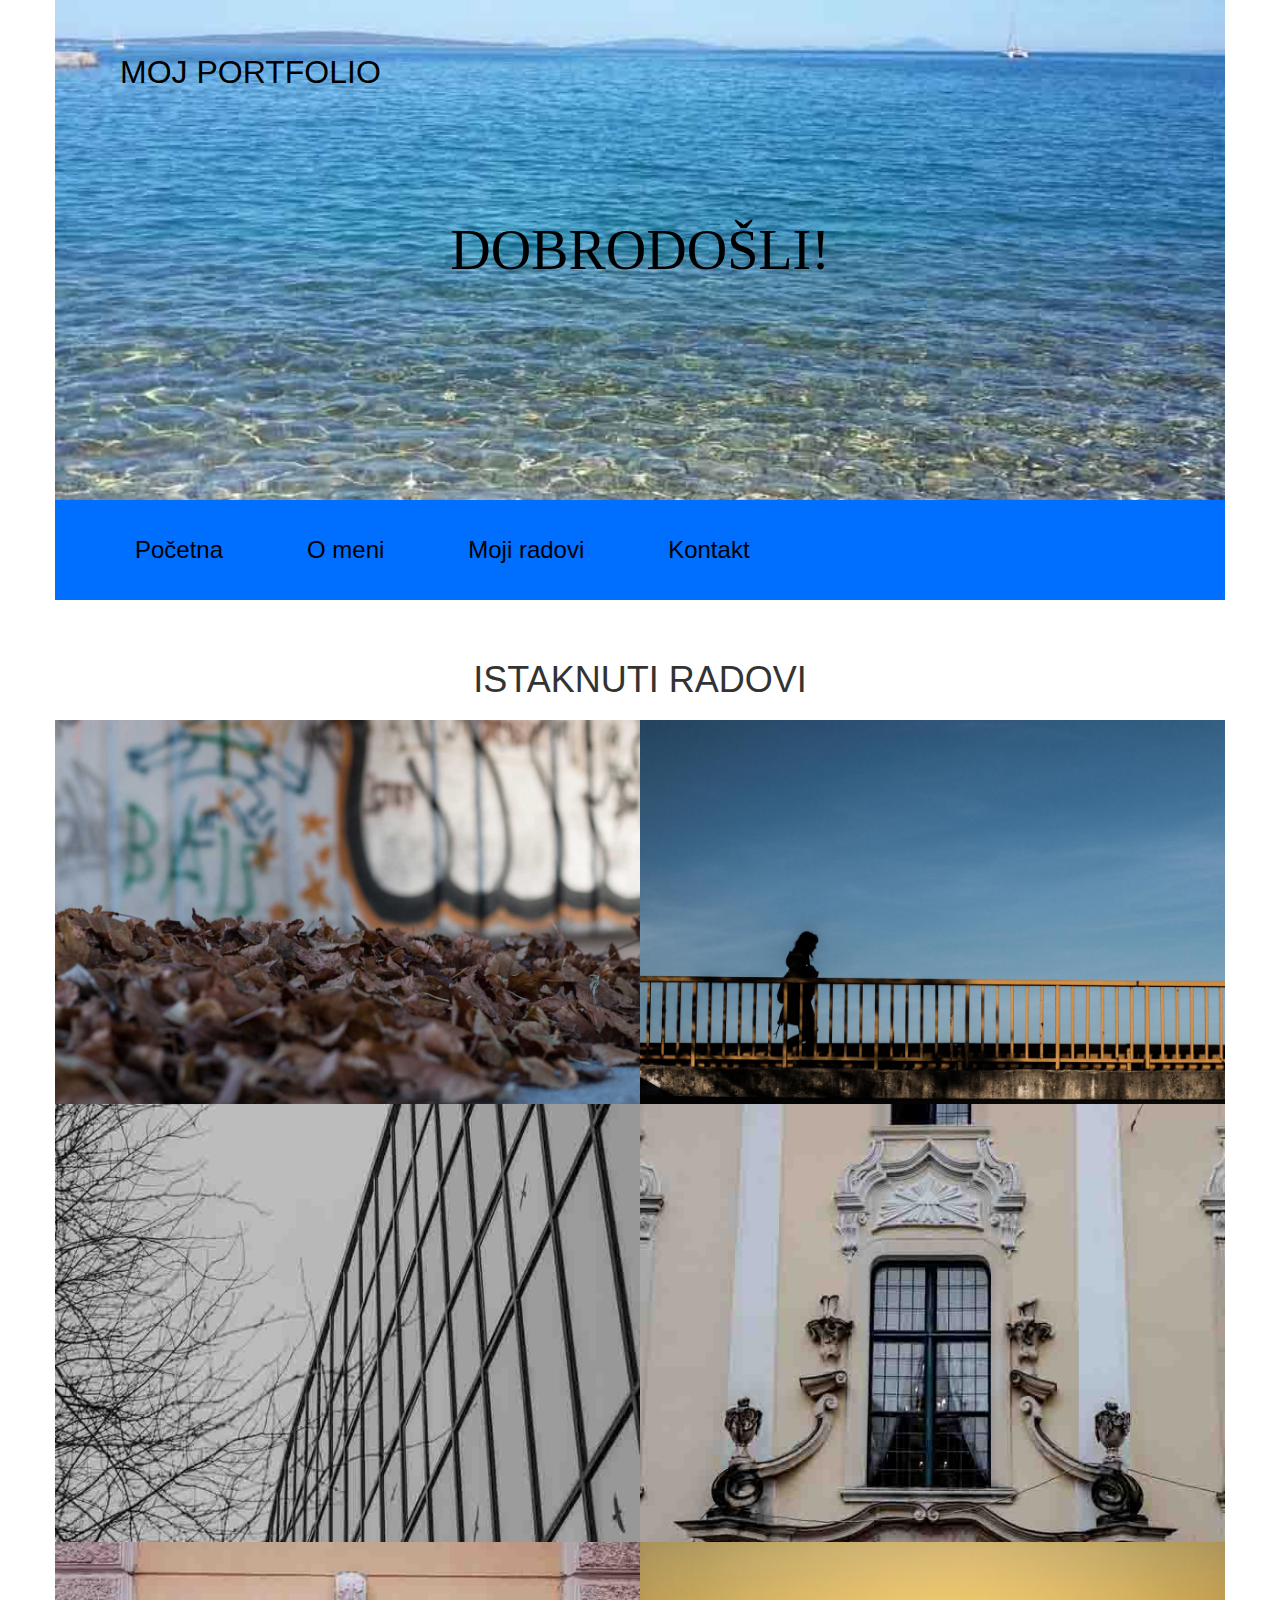
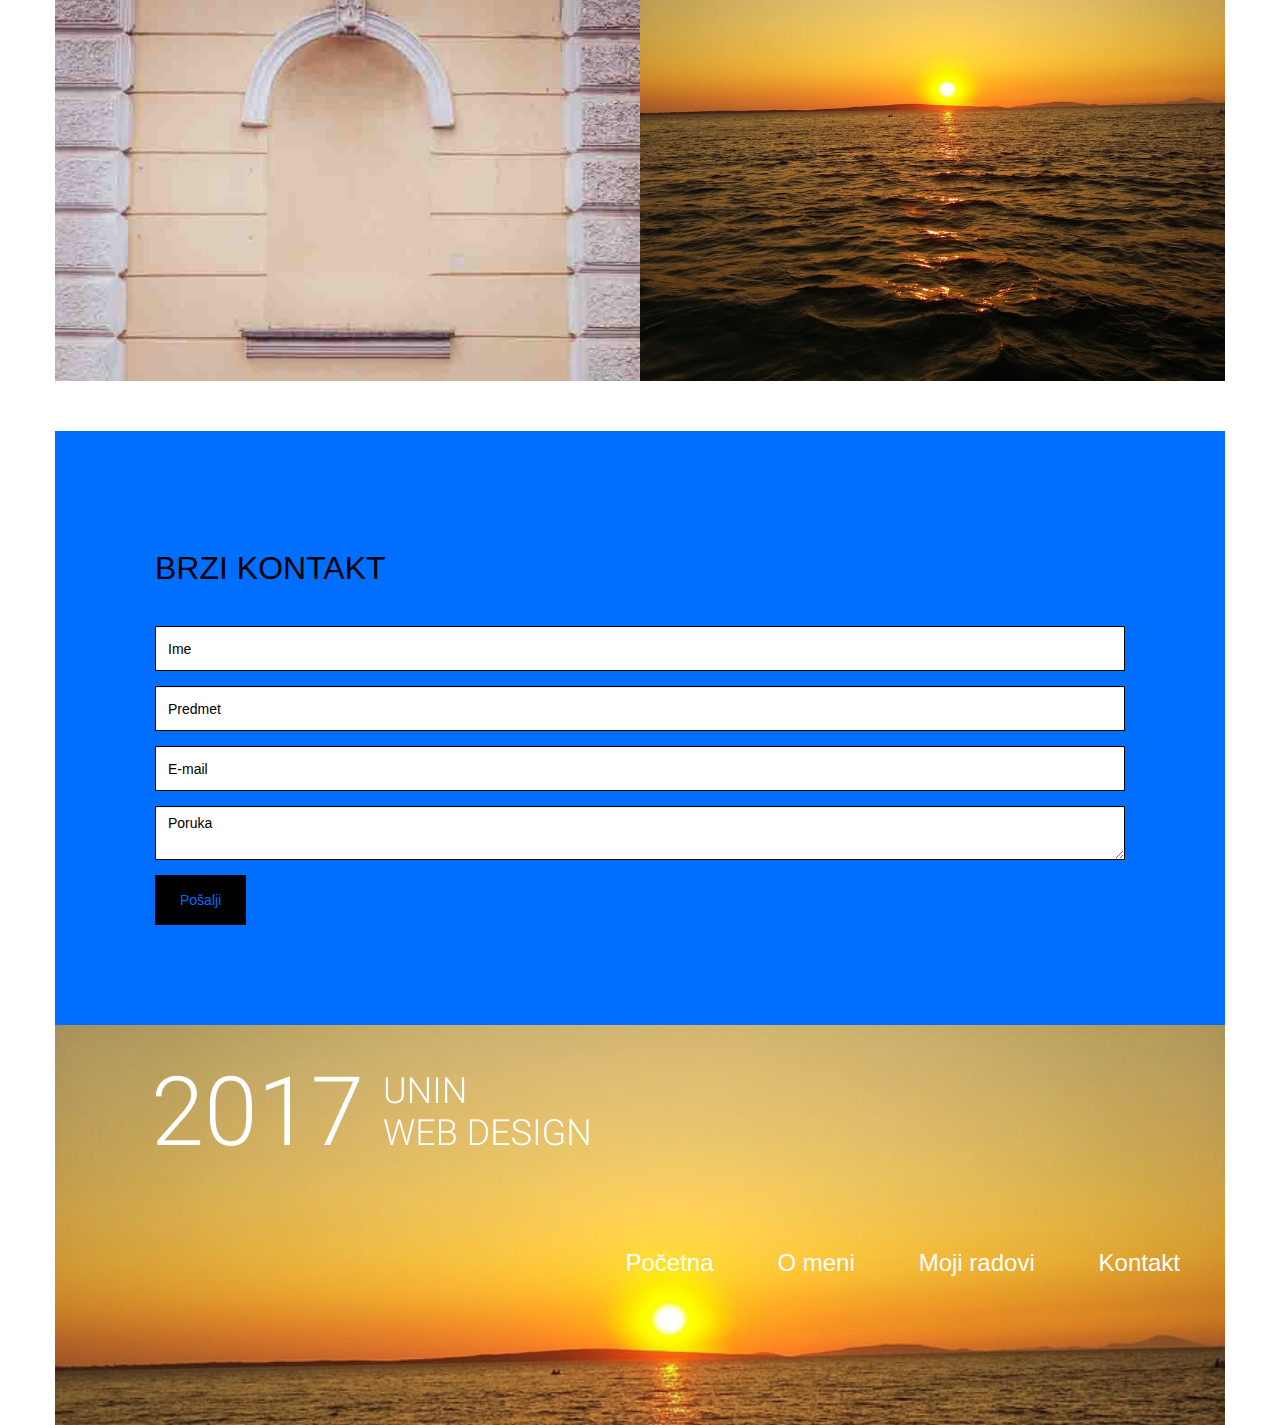
<file: index.html>
<!DOCTYPE html>
<html lang="en">
	<head>
		<meta charset="utf-8">
		<meta http-equiv="X-UA-Compatible" content="IE=edge">
		<meta name="viewport" content="width=device-width, initial-scale=1">
		<title>Romano Bizik - Moj Portfolio</title>
		<link href="bootstrap/css/bootstrap.min.css" rel="stylesheet">
		<link href="lightbox/css/lightbox.css" rel="stylesheet">		
		<link href="socicon/style.css" rel="stylesheet">
		<link href="https://fonts.googleapis.com/css?family=Lobster|Roboto:300,400" rel="stylesheet">
		<link href="style.css" rel="stylesheet">		
		<!--[if lt IE 9]>
			<script src="https://oss.maxcdn.com/html5shiv/3.7.3/html5shiv.min.js"></script>
			<script src="https://oss.maxcdn.com/respond/1.4.2/respond.min.js"></script>
		<![endif]-->
	</head>
	<body>		
		<div class="container">
			<div class="row">
			
				<div class="col-xs-12 header">
					<a href="index.html">Moj Portfolio</a>
					<p>Dobrodošli!</p>	
				</div>
							<div class="hamburger">
				<span class="glyphicon glyphicon-align-justify"></span>
			</div>
			</div>
			<div class="row">

				<ul class="main-menu">
					<li><a href="index.html">Početna</a></li>
					<li><a href="about_me.html">O meni</a></li>
					<li><a href="my_works.html">Moji radovi</a></li>
					<li><a href="contact.html">Kontakt</a></li>
				</ul>
			</div>			
			<div class="section">
				<h1>Istaknuti Radovi</h1>
				<div class="row gallery">
					<div class="col-xs-12 col-sm-6 image-container">
						<img src="img/rsz_img_0406.jpg">
						<div class="overlay">
							<p><a href="img/rsz_1rsz_img_0406.jpg" data-lightbox="g1">Lišće</a></p>
						</div>
					</div>
					<div class="col-xs-12 col-sm-6 image-container">
						<img src="img/rsz_img_0393.jpg">
						<div class="overlay">
							<p><a href="img/rsz_1rsz_img_0393.jpg" data-lightbox="g1">Hod po mostu</a></p>
						</div>
					</div>
					<div class="col-xs-12 col-sm-6 image-container">
						<img src="img/IMG_0778.jpg">
						<div class="overlay">
							<p><a href="img/IMG<-0778.jpg" data-lightbox="g1">Kontrast prirodnog i umjetnog</a></p>
						</div>
					</div>
					<div class="col-xs-12 col-sm-6 image-container">
						<img src="img/IMG_0822.jpg">
						<div class="overlay">
							<p><a href="img/IMG_0822.jpg" data-lightbox="g1">Prozor</a></p>
						</div>
					</div>
					<div class="col-xs-12 col-sm-6 image-container">
						<img src="img/IMG_0788.jpg">
						<div class="overlay">
							<p><a href="img/IMG_0788.jpg" data-lightbox="g1">Linijski motiv</a></p>
						</div>
					</div>
					<div class="col-xs-12 col-sm-6 image-container">
						<img src="img/rsz_img_2016.jpg">
						<div class="overlay">
							<p><a href="img/rsz_img_2016.jpg" data-lightbox="g1">Zalazak sunca</a></p>
						</div>
					</div>
				</div>
			</div>									
			<div class="row contact-form">
				<h1>Brzi kontakt</h1>
				<form action="">					
					<div class="form-group">
						<input type="text" class="form-control" placeholder="Ime">
					</div>
					<div class="form-group">
						<input type="text" class="form-control" placeholder="Predmet">
					</div>
					<div class="form-group">
						<input type="text" class="form-control" placeholder="E-mail">
					</div>
					<div class="form-group">
						<textarea class="form-control" placeholder="Poruka"></textarea>
					</div>				
					<button type="submit" class="btn btn-default">Pošalji</button>
				</form>
			</div>
			
			<div class="fb-comments" data-href="https://robizik.github.io/zavrsniprojekt/" data-numposts="10"></div>
			
			
			
			
			<div class="row footer"</div>
				
				<img src="img/footer_title.png">
				<div class="col-xs-12">
					<ul>
						<li><a href="index.html">Početna</a></li>
						<li><a href="about_me.html">O meni</a></li>
						<li><a href="my_works.html">Moji radovi</a></li>
						<li><a href="contact.html">Kontakt</a></li>
					</ul>
				</div>
			</div>			
		</div>			
		<script src="https://ajax.googleapis.com/ajax/libs/jquery/1.12.4/jquery.min.js"></script>		
		<script src="bootstrap/js/bootstrap.min.js"></script>
		<script src="lightbox/js/lightbox.js"></script>
		<script>
		   $('.hamburger').click(function(){
		       $('.main-menu').slideToggle();
		   });
		</script>
		
		<div id="fb-root"></div>
        <script>(function(d, s, id) {
        var js, fjs = d.getElementsByTagName(s)[0];
        if (d.getElementById(id)) return;
        js = d.createElement(s); js.id = id;
        js.src = 'https://connect.facebook.net/hr_HR/sdk.js#xfbml=1&version=v2.11';
        fjs.parentNode.insertBefore(js, fjs);
        }(document, 'script', 'facebook-jssdk'));</script>
	</body>
</html>
</file>
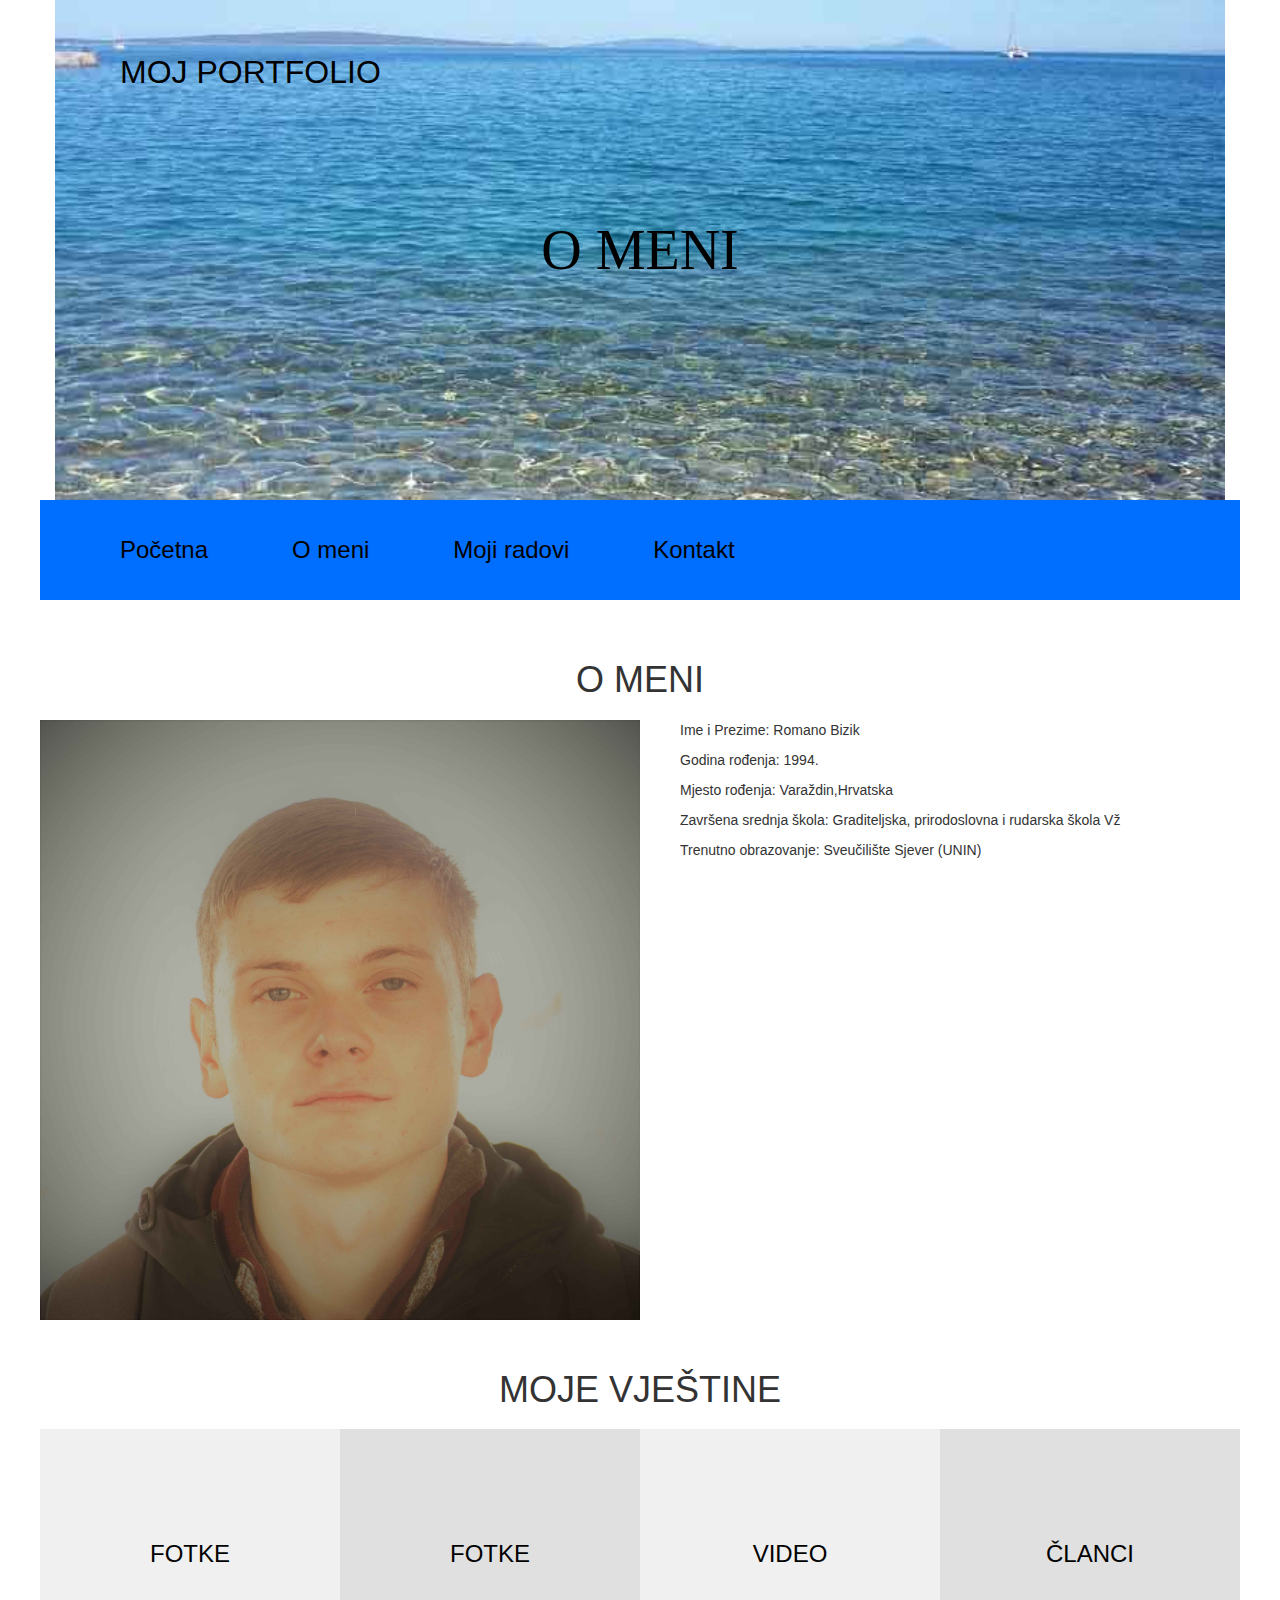
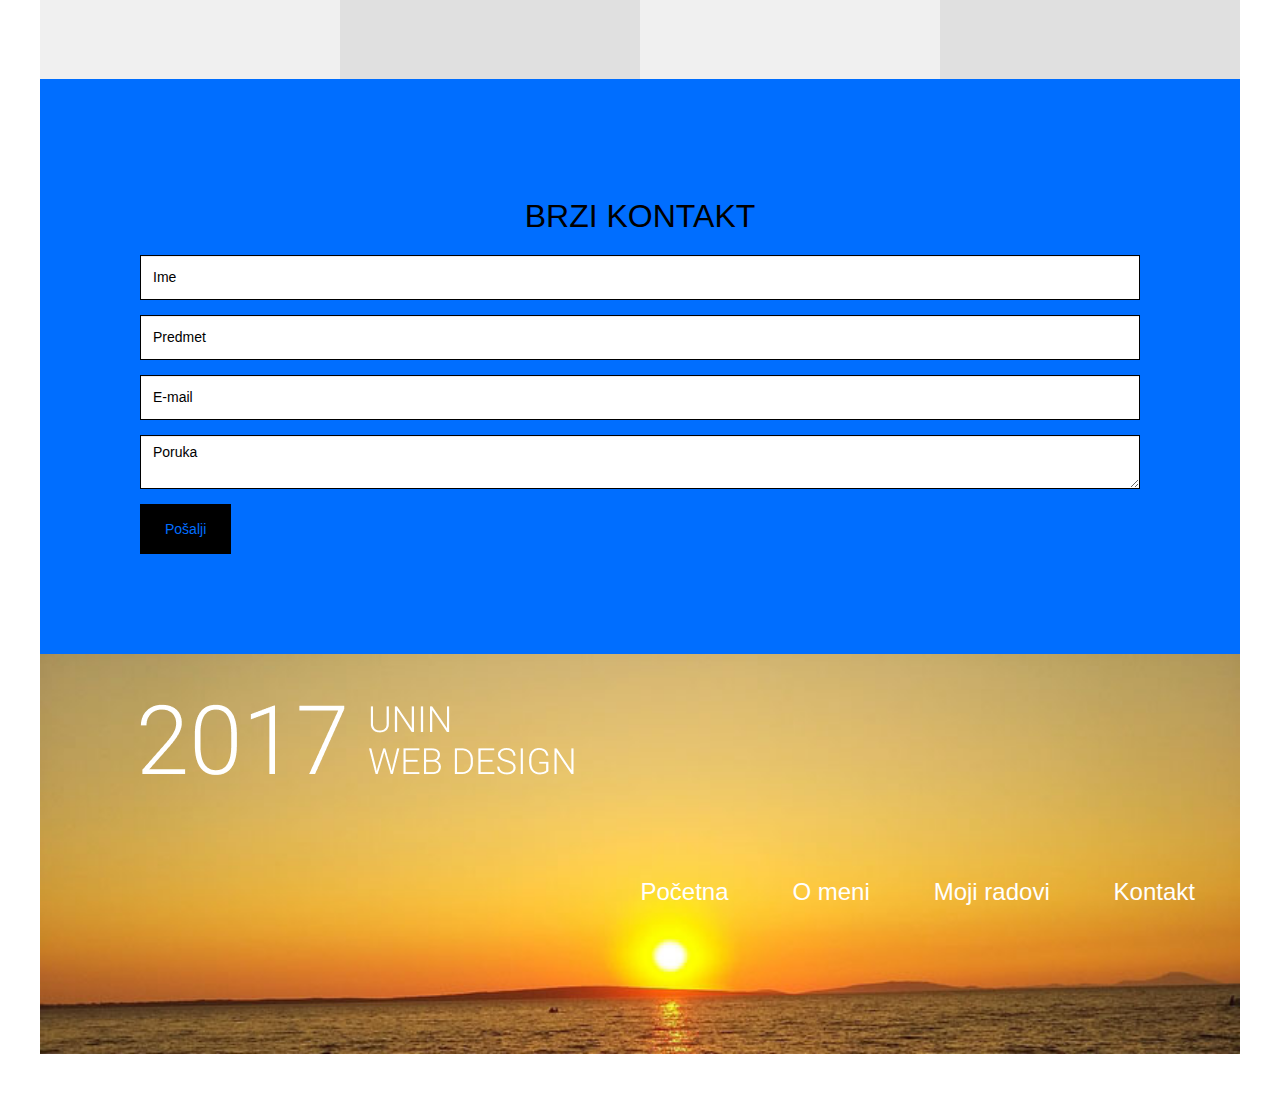
<file: about_me.html>
<!DOCTYPE html>
<html lang="en">
	<head>
		<meta charset="utf-8">
		<meta http-equiv="X-UA-Compatible" content="IE=edge">
		<meta name="viewport" content="width=device-width, initial-scale=1">
		<title>Romano Bizik - Moj Portfolio</title>
		<link href="bootstrap/css/bootstrap.min.css" rel="stylesheet">
		<link href="lightbox/css/lightbox.css" rel="stylesheet">		
		<link href="socicon/style.css" rel="stylesheet">
		<link href="https://fonts.googleapis.com/css?family=Lobster|Roboto:300,400" rel="stylesheet">
		<link href="style.css" rel="stylesheet">		
		<!--[if lt IE 9]>
			<script src="https://oss.maxcdn.com/html5shiv/3.7.3/html5shiv.min.js"></script>
			<script src="https://oss.maxcdn.com/respond/1.4.2/respond.min.js"></script>
		<![endif]-->
	</head>
	<body>	

          
		<div class="container">
			<div class="row">
				<div class="col-xs-12 header">
					<a href="index.html">Moj Portfolio</a>
					<p>O meni</p>
				</div>
				<div class="hamburger">
				<span class="glyphicon glyphicon-align-justify"></span>
			</div>
			</div>
			
			<div class="row">

			<div class="row">
				<ul class="main-menu">
					<li><a href="index.html">Početna</a></li>
					<li><a href="about_me.html">O meni</a></li>
					<li><a href="my_works.html">Moji radovi</a></li>
					<li><a href="contact.html">Kontakt</a></li>
				</ul>
			</div>									
			<div class="section">
				<h1>O meni</h1>
				<div class="row about-me">
					<div class="col-xs-12 col-sm-6">
						<img src="img/IMG_0403.jpg">
					</div>
					<div class="col-xs-12 col-sm-6 about-me-text">						
						<p>Ime i Prezime: Romano Bizik</p>
						<p>Godina rođenja: 1994.</p>
						<p>Mjesto rođenja: Varaždin,Hrvatska</p>
						<p>Završena srednja škola: Graditeljska, prirodoslovna i rudarska škola Vž</p>
						<p>Trenutno obrazovanje: Sveučilište Sjever (UNIN)</p>
					</div>
				</div>
			</div>			
			<div class="section">
				<h1>Moje vještine</h1>
				<div class="row square-blocks">					
					<div class="col-xs-12 col-sm-6 col-md-3 light-gray-bg">
						<p>
							<a href="my_works.html#category1">Fotke</a>
						</p>
					</div>
					<div class="col-xs-3 dark-gray-bg">
						<p>
							<a href="my_works.html#category3"><p>Fotke</p></a>
						</p>
					</div>
					
					<div class="col-xs-3 light-gray-bg">
						<p>
							<a href="my_works.html#category4"><p>Video</p></a>
						</p>
					</div>
					<div class="col-xs-3 dark-gray-bg">
						<p>
							<a href="my_works.html#category2"><p>Članci</p></a>
						</p>
					
				</div>
			</div>		

            	<div class="row contact-form">
				<h1>Brzi kontakt</h1>
				<form action="">					
					<div class="form-group">
						<input type="text" class="form-control" placeholder="Ime">
					</div>
					<div class="form-group">
						<input type="text" class="form-control" placeholder="Predmet">
					</div>
					<div class="form-group">
						<input type="text" class="form-control" placeholder="E-mail">
					</div>
					<div class="form-group">
						<textarea class="form-control" placeholder="Poruka"></textarea>
					</div>				
					<button type="submit" class="btn btn-default">Pošalji</button>
				</form>
			</div>	


	        <div class="fb-comments" data-href="https://robizik.github.io/zavrsniprojekt/" data-numposts="10"></div>

			
			<div class="row footer">
				<img src="img/footer_title.png">
				<div class="col-xs-12">
					<ul>
						<li><a href="index.html">Početna</a></li>
						<li><a href="about_me.html">O meni</a></li>
						<li><a href="my_works.html">Moji radovi</a></li>
						<li><a href="contact.html">Kontakt</a></li>
					</ul>
				</div>
			</div>			
		</div>			
		<script src="https://ajax.googleapis.com/ajax/libs/jquery/1.12.4/jquery.min.js"></script>		
		<script src="bootstrap/js/bootstrap.min.js"></script>
		<script src="lightbox/js/lightbox.js"></script>
		
		<script>
		   $('.hamburger').click(function(){
		       $('.main-menu').slideToggle();
		   });
		</script>
		
		
			<div id="fb-root"></div>
        <script>(function(d, s, id) {
        var js, fjs = d.getElementsByTagName(s)[0];
        if (d.getElementById(id)) return;
        js = d.createElement(s); js.id = id;
        js.src = 'https://connect.facebook.net/hr_HR/sdk.js#xfbml=1&version=v2.11';
        fjs.parentNode.insertBefore(js, fjs);
        }(document, 'script', 'facebook-jssdk'));</script>
		
		
	</body>
</html>
</file>
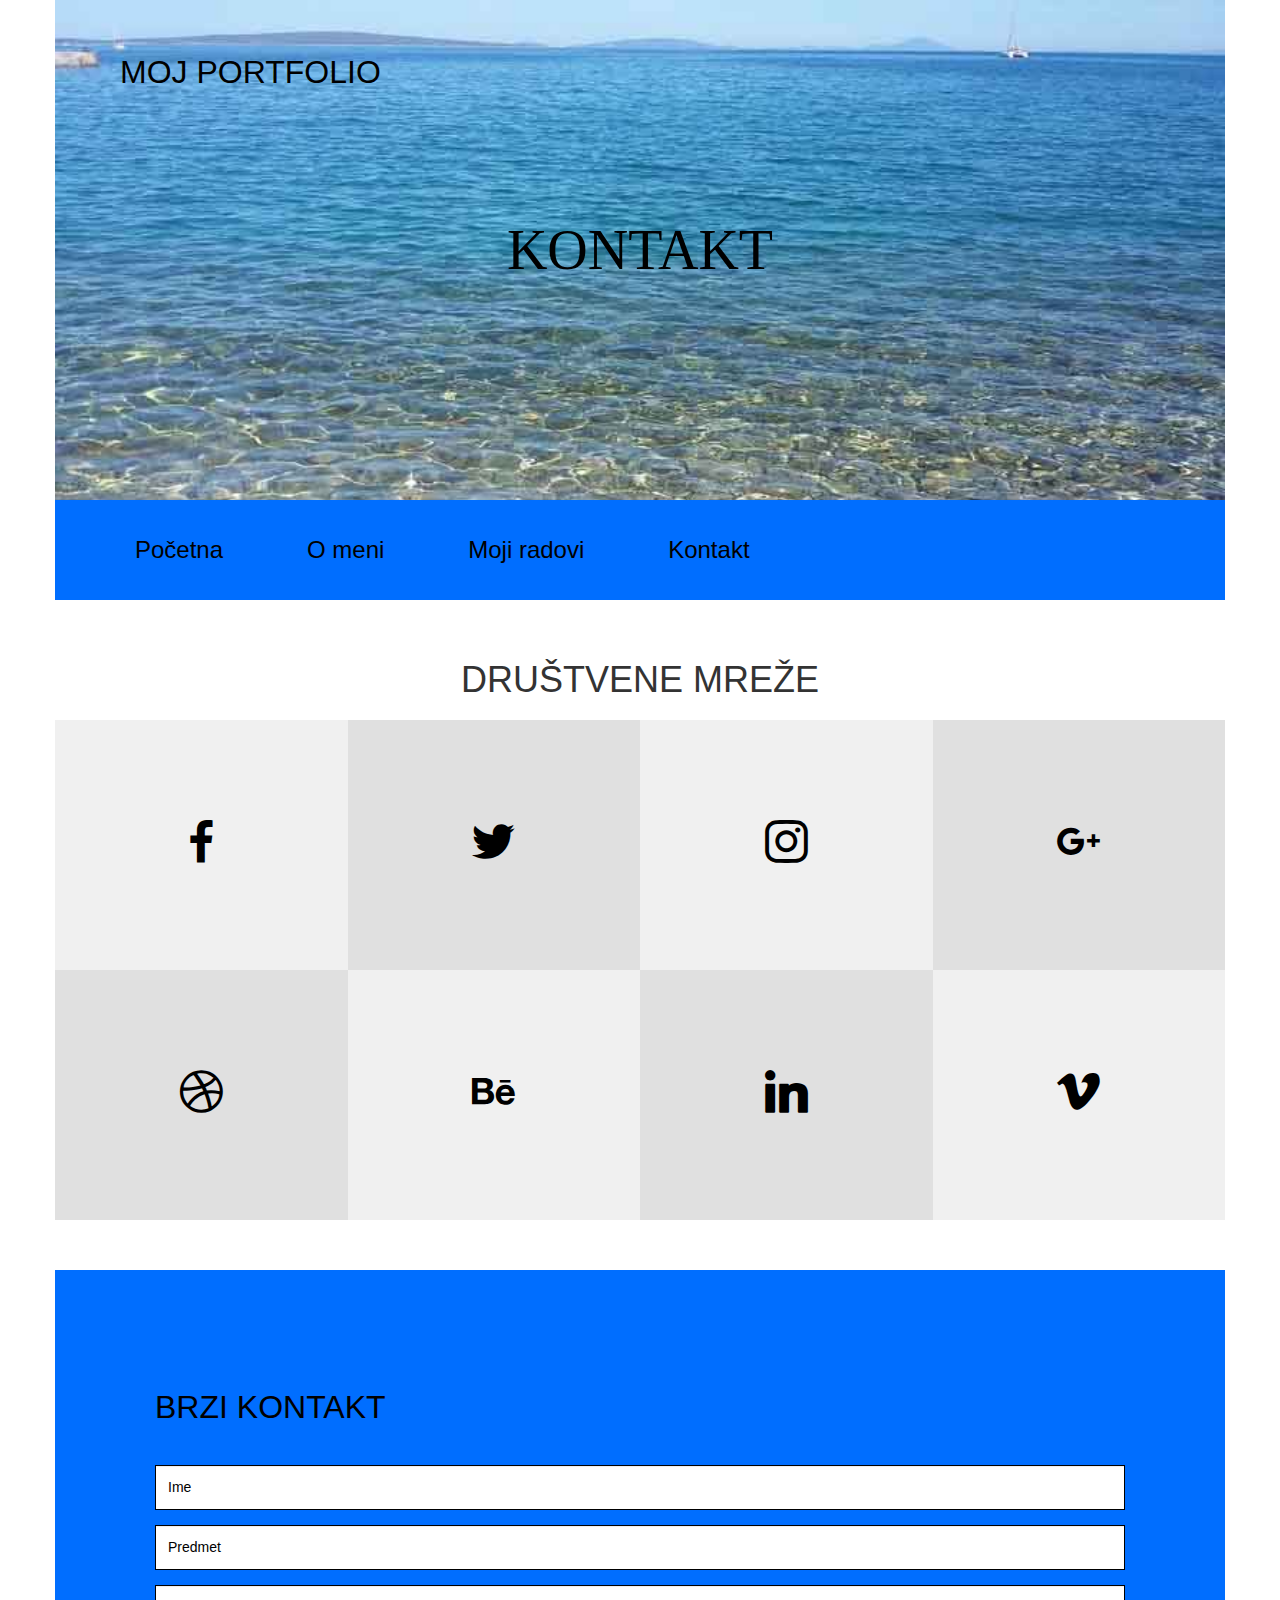
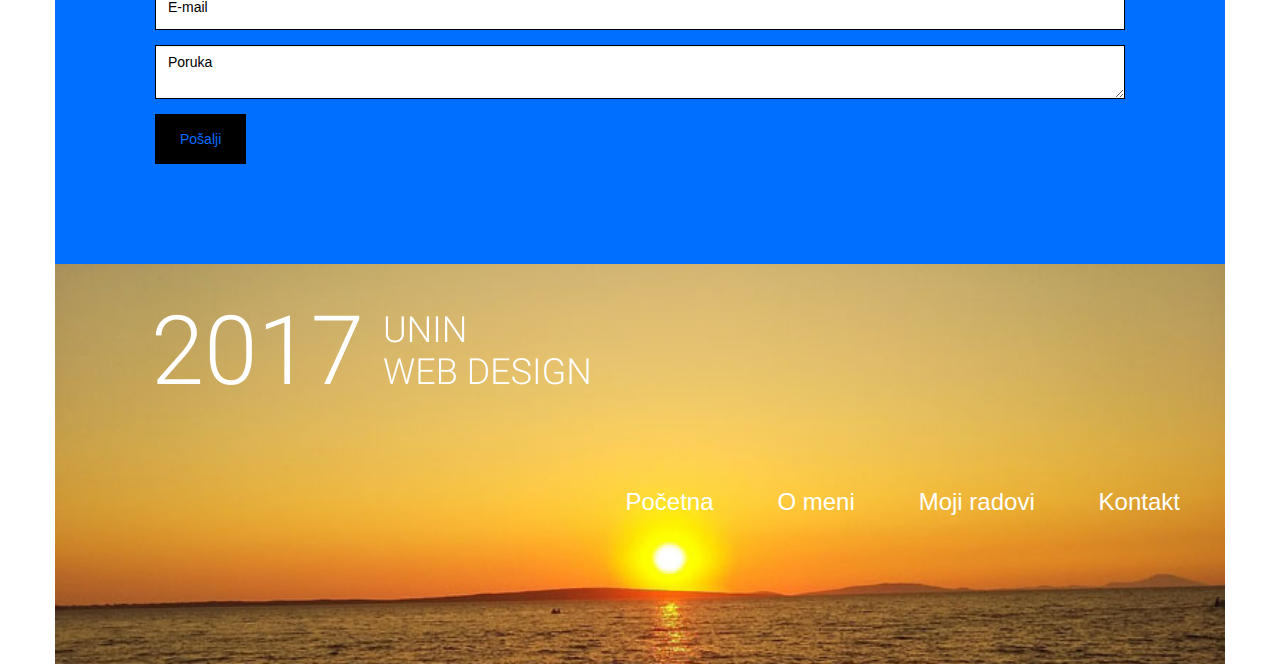
<file: contact.html>
<!DOCTYPE html>
<html lang="en">
	<head>
		<meta charset="utf-8">
		<meta http-equiv="X-UA-Compatible" content="IE=edge">
		<meta name="viewport" content="width=device-width, initial-scale=1">
		<title>Romano Bizik - Moj Portfolio</title>
		<link href="bootstrap/css/bootstrap.min.css" rel="stylesheet">
		<link href="lightbox/css/lightbox.css" rel="stylesheet">		
		<link href="socicon/style.css" rel="stylesheet">
		<link href="https://fonts.googleapis.com/css?family=Lobster|Roboto:300,400" rel="stylesheet">
		<link href="style.css" rel="stylesheet">		
		<!--[if lt IE 9]>
			<script src="https://oss.maxcdn.com/html5shiv/3.7.3/html5shiv.min.js"></script>
			<script src="https://oss.maxcdn.com/respond/1.4.2/respond.min.js"></script>
		<![endif]-->
	</head>
	<body>	

           
		<div class="container">
			<div class="row">
				<div class="col-xs-12 header">
					<a href="index.html">Moj Portfolio</a>
					<p>Kontakt</p>
				</div>
			<div class="hamburger">
				<span class="glyphicon glyphicon-align-justify"></span>
			</div>
			</div>
			<div class="row">

				<ul class="main-menu">
					<li><a href="index.html">Početna</a></li>
					<li><a href="about_me.html">O meni</a></li>
					<li><a href="my_works.html">Moji radovi</a></li>
					<li><a href="contact.html">Kontakt</a></li>
				</ul>
			</div>
						
			<div class="section">
				<h1>Društvene mreže</h1>
				<div class="row square-blocks">
					<div class="col-sm-6 col-md-3 light-gray-bg">
						<p>
							<a href="http://www.facebook.com" target="_blank">
								<span class="socicon-facebook"></span>
							</a>
						</p>
					</div>
					<div class="col-sm-6 col-md-3 dark-gray-bg">
						<p>
							<a href="http://www.twitter.com" target="_blank">
								<span class="socicon-twitter"></span>
							</a>
						</p>
					</div>
					<div class="col-sm-6 col-md-3 light-gray-bg">
						<p>
							<a href="http://www.instagram.com" target="_blank">
								<span class="socicon-instagram"></span>
							</a>
						</p>
					</div>
					<div class="col-sm-6 col-md-3 dark-gray-bg">
						<p>
							<a href="http://plus.google.com" target="_blank">
								<span class="socicon-googleplus"></span>
							</a>
						</p>
					</div>
					<div class="col-sm-6 col-md-3 dark-gray-bg">
						<p>
							<a href="http://www.dribbble.com" target="_blank">
								<span class="socicon-dribbble"></span>
							</a>
						</p>
					</div>
					<div class="col-sm-6 col-md-3 light-gray-bg">
						<p>
							<a href="http://www.behance.com" target="_blank">
								<span class="socicon-behance"></span>
							</a>
						</p>
					</div>
					<div class="col-sm-6 col-md-3 dark-gray-bg">
						<p>
							<a href="http://www.linkedin.com" target="_blank">
								<span class="socicon-linkedin"></span>
							</a>
						</p>
					</div>
					<div class="col-sm-6 col-md-3 light-gray-bg">
						<p>
							<a href="http://www.vimeo.com" target="_blank">
								<span class="socicon-vimeo"></span>
							</a>
						</p>
					</div>
				</div>
			</div>						
			<div class="row contact-form">
				<h1>Brzi kontakt</h1>
				<form action="">					
					<div class="form-group">
						<input type="text" class="form-control" placeholder="Ime">
					</div>
					<div class="form-group">
						<input type="text" class="form-control" placeholder="Predmet">
					</div>
					<div class="form-group">
						<input type="text" class="form-control" placeholder="E-mail">
					</div>
					<div class="form-group">
						<textarea class="form-control" placeholder="Poruka"></textarea>
					</div>				
					<button type="submit" class="btn btn-default">Pošalji</button>
				</form>
			</div>			
			
			<div class="fb-comments" data-href="https://robizik.github.io/zavrsniprojekt/" data-numposts="10"></div>
			
			
		
			<div class="row footer">
				<img src="img/footer_title.png">
				<div class="col-xs-12">
					<ul>
						<li><a href="index.html">Početna</a></li>
						<li><a href="about_me.html">O meni</a></li>
						<li><a href="my_works.html">Moji radovi</a></li>
						<li><a href="contact.html">Kontakt</a></li>
					</ul>
				</div>
			</div>			
		</div>			
		<script src="https://ajax.googleapis.com/ajax/libs/jquery/1.12.4/jquery.min.js"></script>		
		<script src="bootstrap/js/bootstrap.min.js"></script>
		<script src="lightbox/js/lightbox.js"></script>
				<script>
		   $('.hamburger').click(function(){
		       $('.main-menu').slideToggle();
		   });
		</script>
		
			<div id="fb-root"></div>
        <script>(function(d, s, id) {
        var js, fjs = d.getElementsByTagName(s)[0];
        if (d.getElementById(id)) return;
        js = d.createElement(s); js.id = id;
        js.src = 'https://connect.facebook.net/hr_HR/sdk.js#xfbml=1&version=v2.11';
        fjs.parentNode.insertBefore(js, fjs);
        }(document, 'script', 'facebook-jssdk'));</script>
	</body>
</html>
</file>
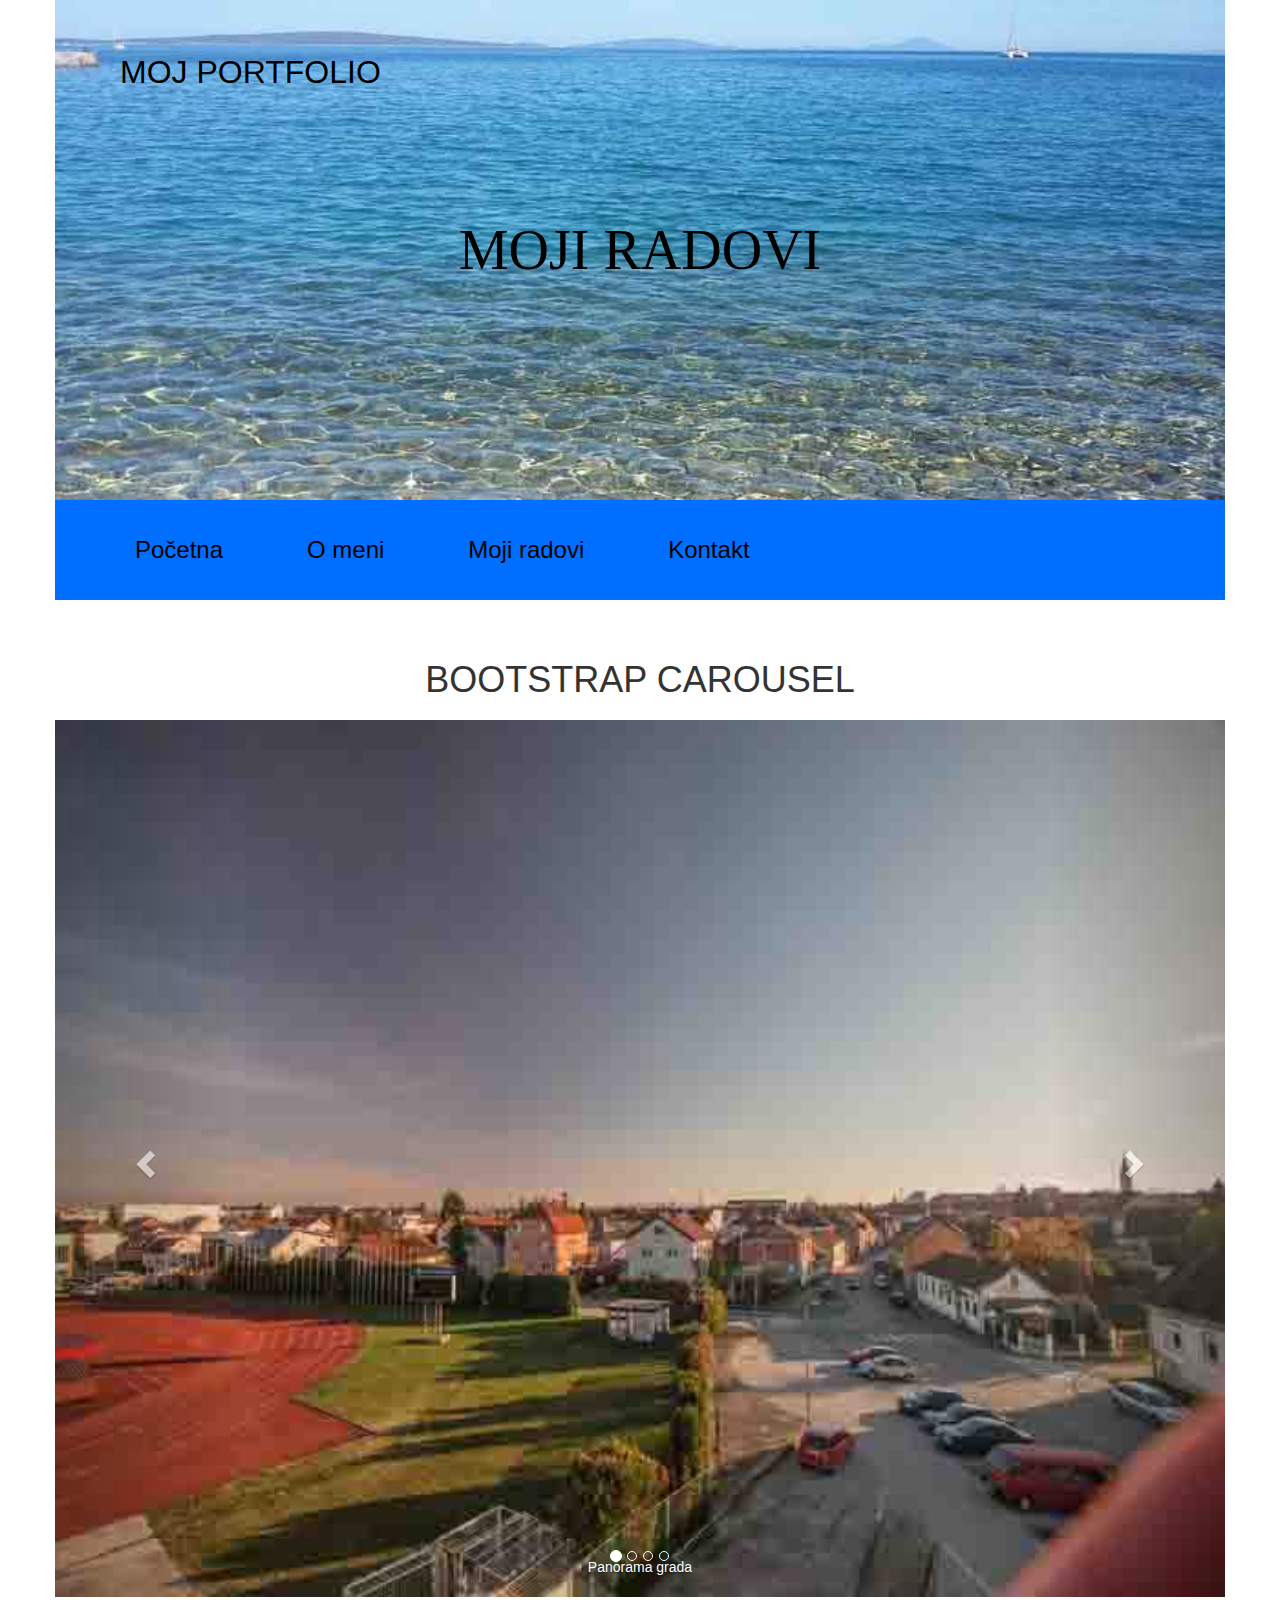
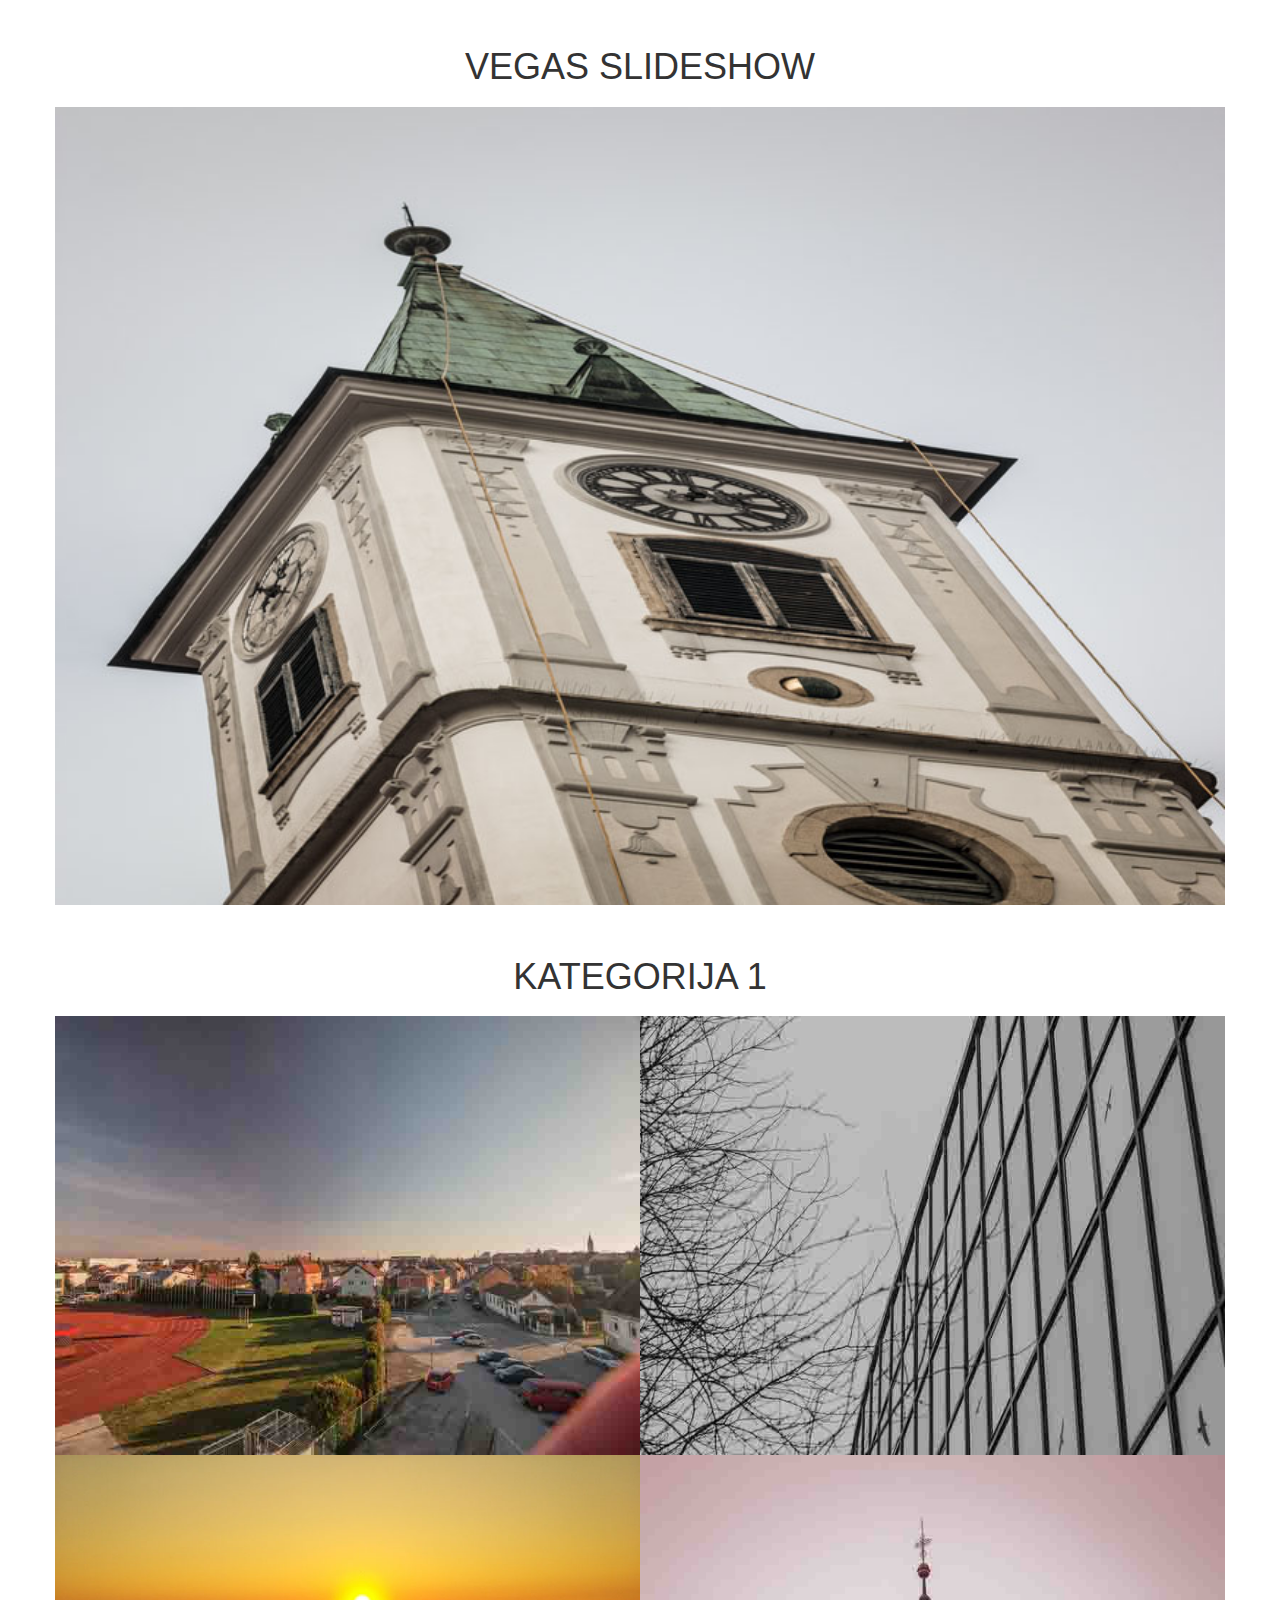
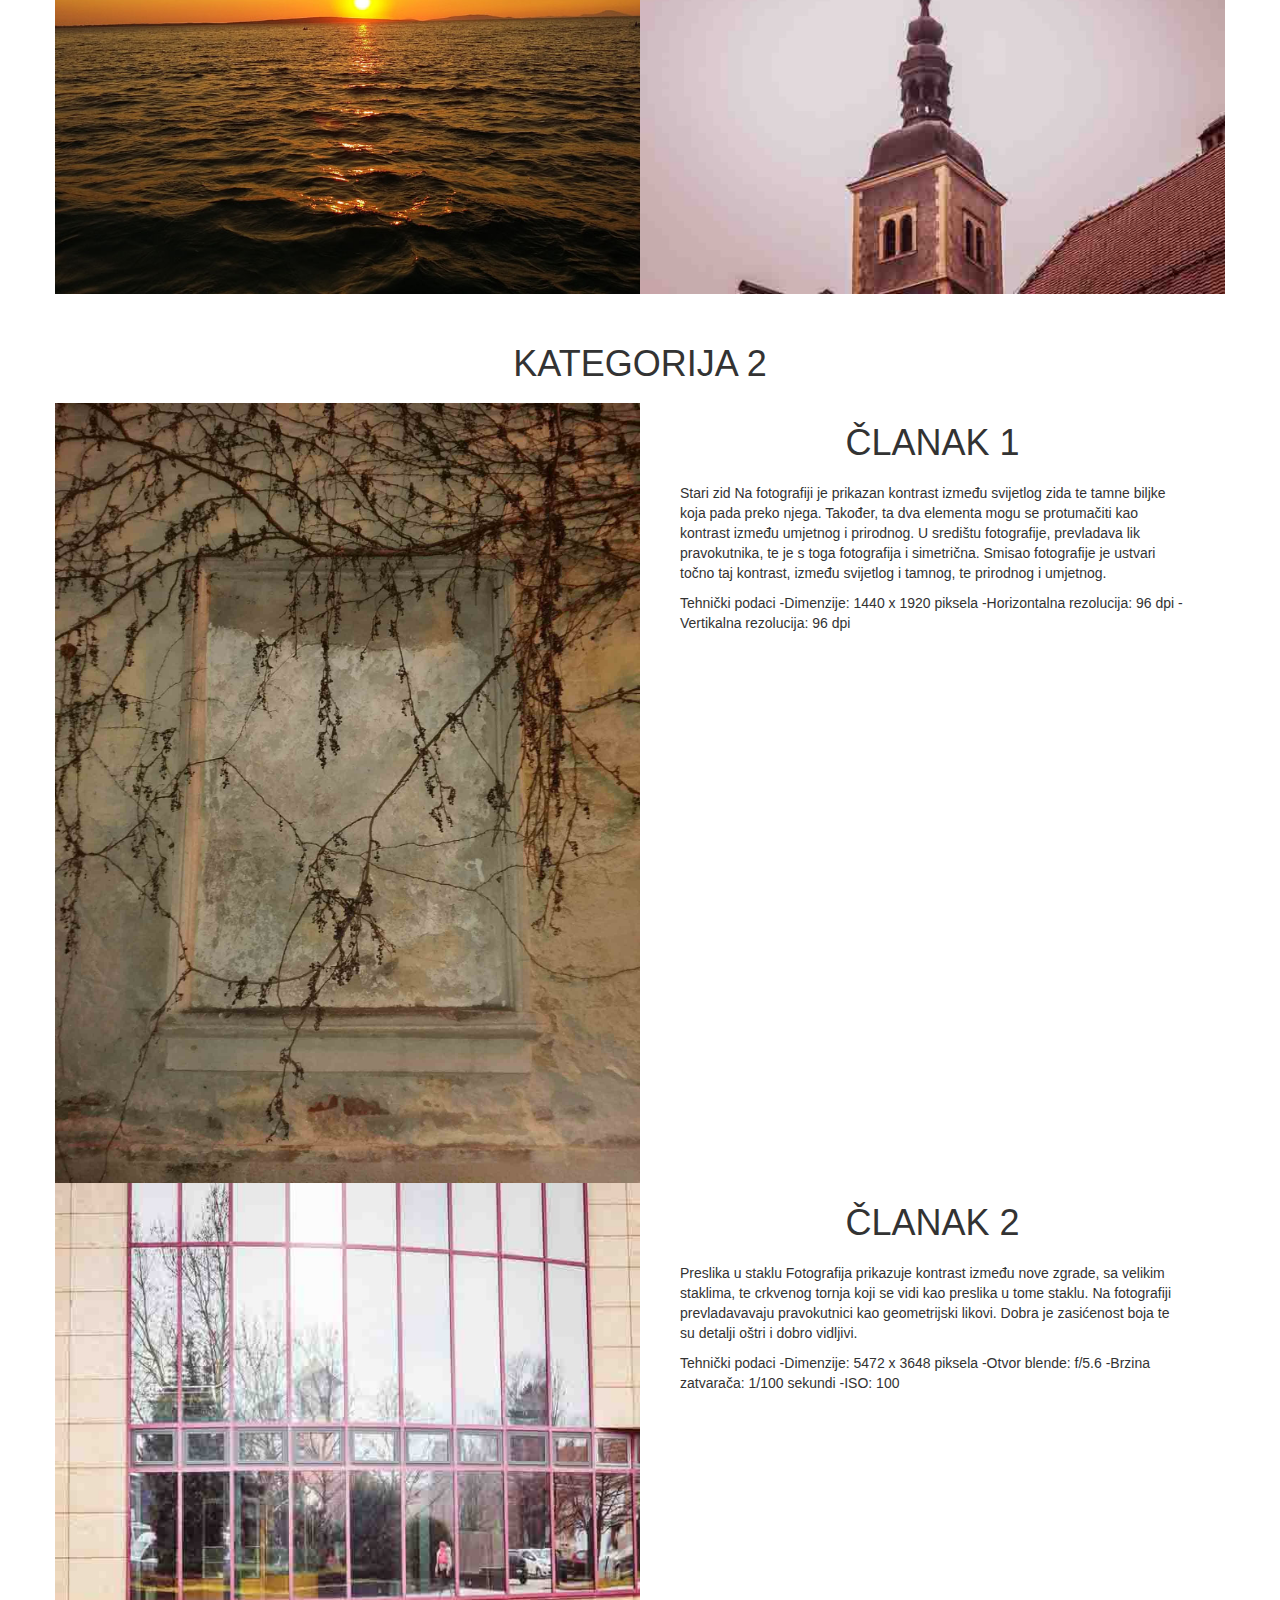
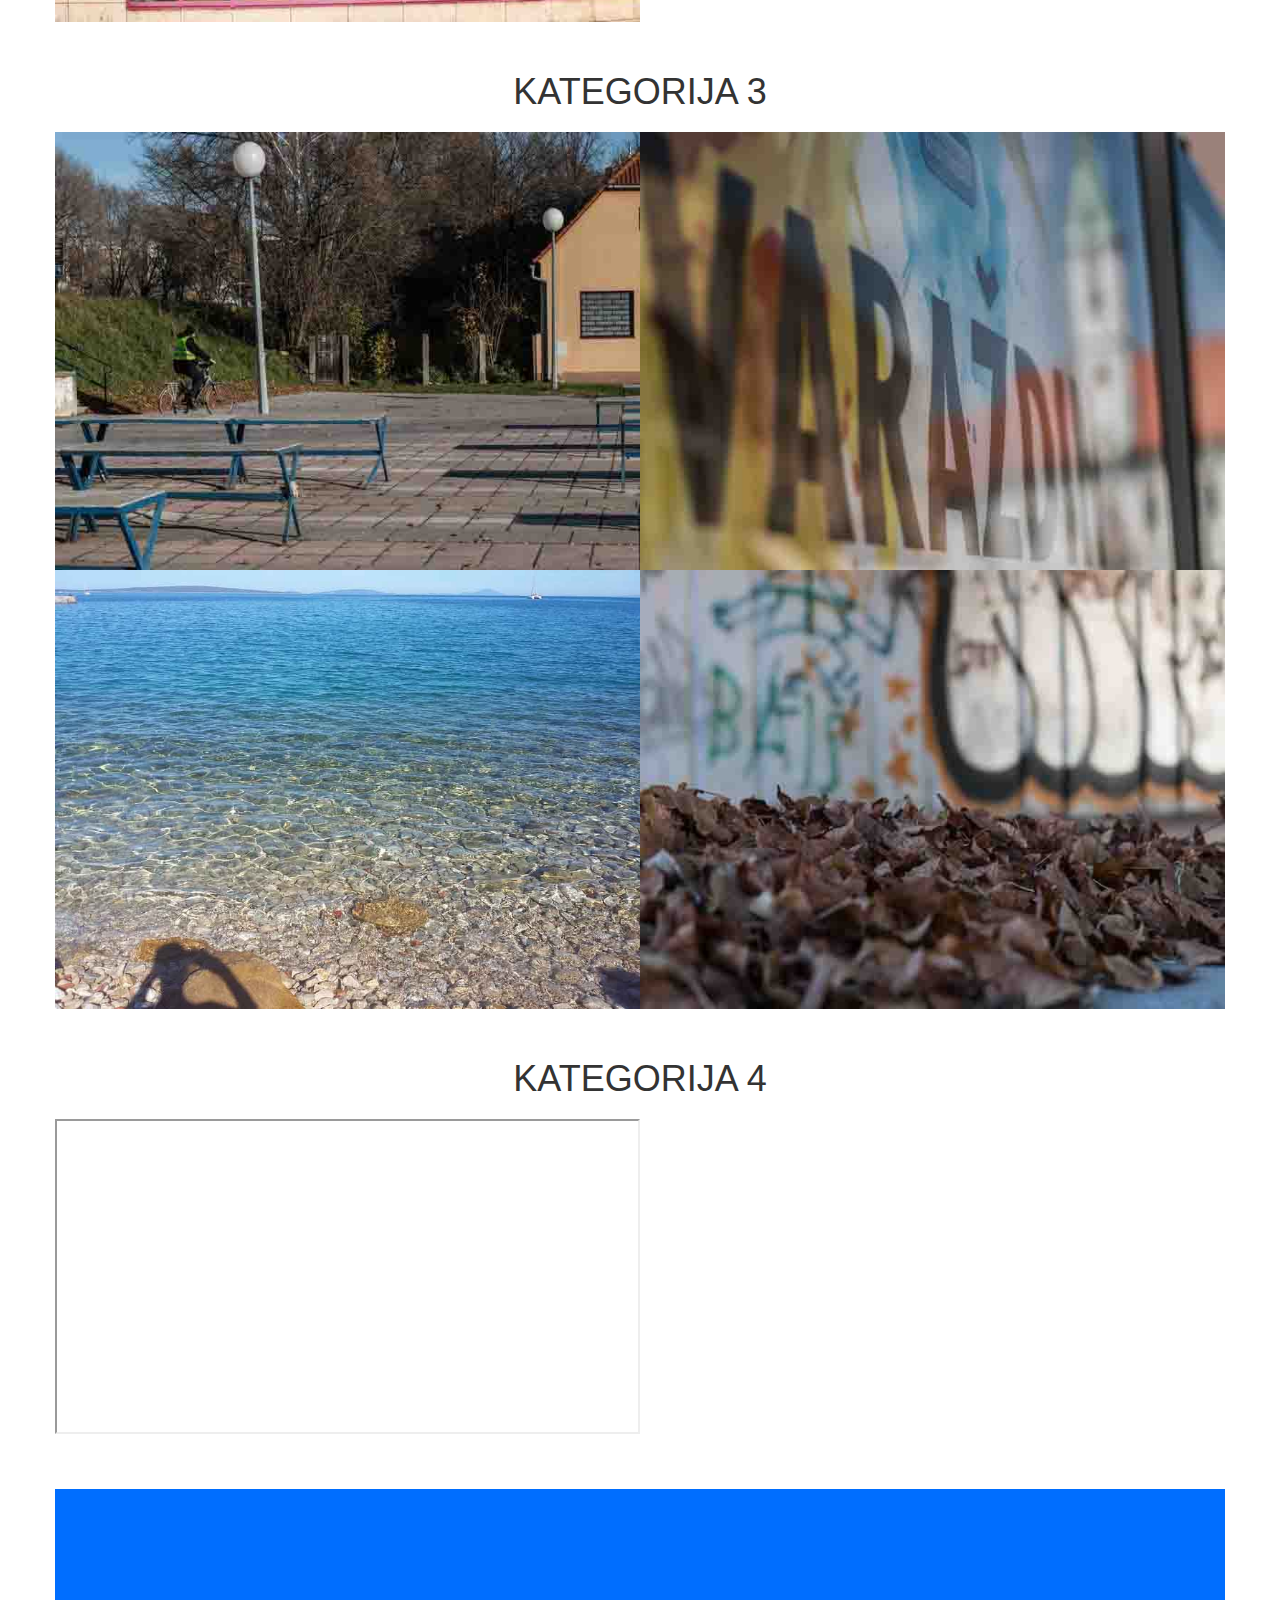
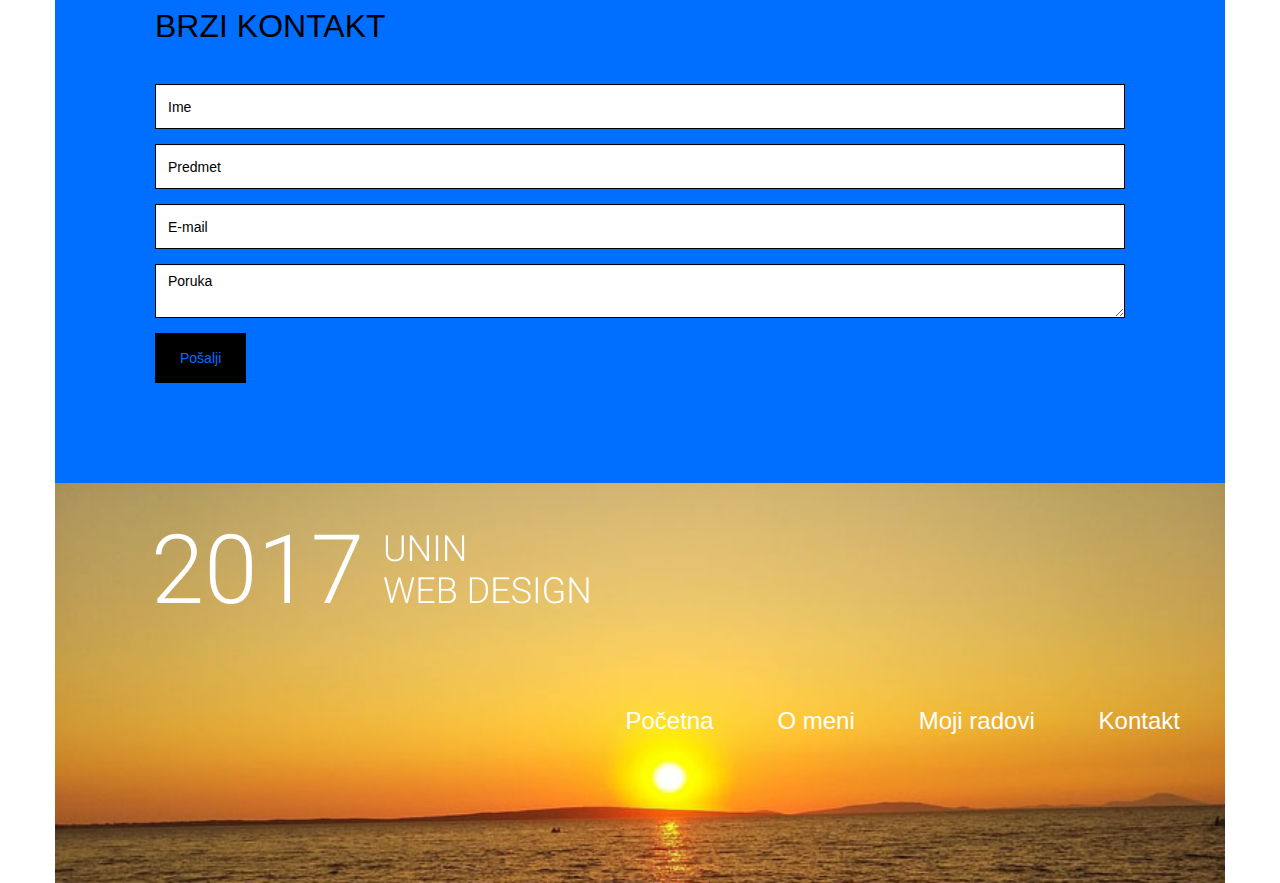
<file: my_works.html>
<!DOCTYPE html>
<html lang="en">
	<head>
		<meta charset="utf-8">
		<meta http-equiv="X-UA-Compatible" content="IE=edge">
		<meta name="viewport" content="width=device-width, initial-scale=1">
		<title>Romano Bizik - Moj Portfolio</title>
		<link href="bootstrap/css/bootstrap.min.css" rel="stylesheet">
		<link href="lightbox/css/lightbox.css" rel="stylesheet">		
		<link href="socicon/style.css" rel="stylesheet">
		<link href="vegas/vegas.min.css" rel="stylesheet">
		<link href="https://fonts.googleapis.com/css?family=Lobster|Roboto:300,400" rel="stylesheet">
		<link href="style.css" rel="stylesheet">		
		<!--[if lt IE 9]>
			<script src="https://oss.maxcdn.com/html5shiv/3.7.3/html5shiv.min.js"></script>
			<script src="https://oss.maxcdn.com/respond/1.4.2/respond.min.js"></script>
		<![endif]-->
	</head>
	<body>

          
		<div class="container">
			<div class="row">
				<div class="col-xs-12 header">
					<a href="index.html">Moj Portfolio</a>
					<p>Moji radovi</p>
				</div>
							<div class="hamburger">
				<span class="glyphicon glyphicon-align-justify"></span>
			</div>
			</div>
			<div class="row">

				<ul class="main-menu">
					<li><a href="index.html">Početna</a></li>
					<li><a href="about_me.html">O meni</a></li>
					<li><a href="my_works.html">Moji radovi</a></li>
					<li><a href="contact.html">Kontakt</a></li>
				</ul>
			</div>
			<div class="section">
				<h1>Bootstrap Carousel</h1>
				<div class="row gallery">
					<div class="col-xs-12">
						<div id="carousel-example-generic" class="carousel slide" data-ride="carousel">
							<!-- Indicators -->
							<ol class="carousel-indicators">
								<li data-target="#carousel-example-generic" data-slide-to="0" class="active"></li>
								<li data-target="#carousel-example-generic" data-slide-to="1"></li>
								<li data-target="#carousel-example-generic" data-slide-to="2"></li>
								<li data-target="#carousel-example-generic" data-slide-to="3"></li>
							</ol>

							<!-- Wrapper for slides -->
							<div class="carousel-inner" role="listbox">
								<div class="item active">
									<img src="img/IMG_0411.jpg" alt="Prva slika">
									<div class="carousel-caption">
										Panorama grada
									</div>
								</div>
								<div class="item">
									<img src="img/IMG_0822.jpg" alt="Druga slika">
									<div class="carousel-caption">
										Prozor
									</div>
								</div>
								<div class="item">
									<img src="img/IMG_0823.jpg" alt="Treća slika">
									<div class="carousel-caption">
										Prozori na uglu
									</div>
								</div>
								<div class="item">
									<img src="img/IMG_0788.jpg" alt="Četvrta slika">
									<div class="carousel-caption">
									    Linijski motiv
						
									</div>
								</div>
							
							</div>

							<!-- Controls -->
							<a class="left carousel-control" href="#carousel-example-generic" role="button" data-slide="prev">
								<span class="glyphicon glyphicon-chevron-left" aria-hidden="true"></span>
								<span class="sr-only">Previous</span>
							</a>
							<a class="right carousel-control" href="#carousel-example-generic" role="button" data-slide="next">
								<span class="glyphicon glyphicon-chevron-right" aria-hidden="true"></span>
								<span class="sr-only">Next</span>
							</a>
						</div>
					</div>
				</div>
			</div>
			<div class="section">
				<h1>Vegas Slideshow</h1>
				<div class="row gallery">
					<div class="col-xs-12" id="vegas"></div>
				</div>
			</div>
			<a id="category1"></a>
			<div class="section">
				<h1>Kategorija 1</h1>
				<div class="row gallery">
					<div class="col-xs-12 col-sm-6 image-container">
						<img src="img/IMG_0411.jpg">
						<div class="overlay">
							<p><a href="img/IMG_0411.jpg" data-lightbox="g1">Panorama grada</a></p>
						</div>
					</div>
					<div class="col-xs-12 col-sm-6 image-container">
						<img src="img/IMG_0778.jpg">
						<div class="overlay">
							<p><a href="img/IMG_0778.jpg" data-lightbox="g1">Kontrast prirodnog i umjetnog</a></p>
						</div>
					</div>
					<div class="col-xs-12 col-sm-6 image-container">
						<img src="img/rsz_img_2016.jpg">
						<div class="overlay">
							<p><a href="img/rsz_img_2016.jpg" data-lightbox="g1"></a>Zalazak sunca</p>
						</div>
					</div>
					<div class="col-xs-12 col-sm-6 image-container">
						<img src="img/IMG_0808.jpg">
						<div class="overlay">
							<p><a href="img/IMG_0808.jpg" data-lightbox="g1"></a>Crkveni toranj</p>
						</div>
					</div>
				</div>
			</div>
			<a id="category2"></a>
			<div class="section">
				<h1>Kategorija 2</h1>
				<div class="row article">
					<div class="col-xs-12 col-sm-6">
						<img src="img/IMG_0303.jpg">
					</div>
					<div class="col-xs-12 col-sm-6 article-text">
						<h1>Članak 1</h1>
						<p>Stari zid

Na fotografiji je prikazan kontrast između svijetlog zida te tamne biljke koja pada preko njega. Također, ta dva elementa mogu se protumačiti kao kontrast između umjetnog i prirodnog. U središtu fotografije, prevladava lik pravokutnika, te je s toga fotografija i simetrična. Smisao fotografije je ustvari točno taj kontrast, između svijetlog i tamnog, te prirodnog i umjetnog. 
</p>
<p>Tehnički podaci

-Dimenzije: 1440 x 
 1920 piksela
-Horizontalna
 rezolucija: 96 dpi
-Vertikalna 
 rezolucija: 96 dpi
</p>
					</div>
				</div>
				<div class="row article">
					<div class="col-xs-12 col-sm-6">
						<img src="img/IMG_0774.jpg">
					</div>
					<div class="col-xs-12 col-sm-6 article-text">
						<h1>Članak 2</h1>
						<p>Preslika u staklu

Fotografija prikazuje kontrast između nove zgrade, sa velikim staklima, te crkvenog tornja koji se vidi kao preslika u tome staklu. Na fotografiji prevladavavaju pravokutnici kao geometrijski likovi. Dobra je zasićenost boja te su detalji oštri i dobro vidljivi. 
</p>
<p>Tehnički podaci

-Dimenzije: 5472 x 3648 piksela
-Otvor blende: f/5.6
-Brzina zatvarača: 1/100 sekundi
-ISO: 100
</p>
					</div>
				</div>
			</div>			
			<a id="category3"></a>
			<div class="section">
				<h1>Kategorija 3</h1>
				<div class="row gallery">
					<div class="col-xs-12 col-sm-6 image-container">
						<img src="img/IMG_0391.jpg">
						<div class="overlay">
							<p><a href="img/IMG_0391.jpg" data-lightbox="g1">Ulična fotka</a></p>
						</div>
					</div>
					<div class="col-xs-12 col-sm-6 image-container">
						<img src="img/IMG_8368.jpg">
						<div class="overlay">
							<p><a href="img/IMG_8368.jpg" data-lightbox="g1">Preslika</a></p>
						</div>
					</div>
					<div class="col-xs-12 col-sm-6 image-container">
						<img src="img/rsz_img_20160804_091839.jpg">
						<div class="overlay">
							<p><a href="img/rsz_img_20160804_091839.jpg" data-lightbox="g1">Plaža</a></p>
						</div>
					</div>
					<div class="col-xs-12 col-sm-6 image-container">
						<img src="img/IMG_0406.jpg">
						<div class="overlay">
							<p><a href="img/IMG_0406.jpg" data-lightbox="g1">Ulična fotka</a></p>
						</div>
					</div>
				</div>
			</div>
			<a id="category4"></a>
			<div class="section">
				<h1>Kategorija 4</h1>
				<div class="row gallery">
				
						<div class="col-xs-12 col-sm-6">
				     <iframe width="100%" height="315"
                     src="https://www.youtube.com/embed/w9YiruGUgLU">
                     </iframe>
					 </div>
				</div>
			</div>			
			
			
			<div class="row contact-form">
				<h1>Brzi kontakt</h1>
				<form action="">					
					<div class="form-group">
						<input type="text" class="form-control" placeholder="Ime">
					</div>
					<div class="form-group">
						<input type="text" class="form-control" placeholder="Predmet">
					</div>
					<div class="form-group">
						<input type="text" class="form-control" placeholder="E-mail">
					</div>
					<div class="form-group">
						<textarea class="form-control" placeholder="Poruka"></textarea>
					</div>				
					<button type="submit" class="btn btn-default">Pošalji</button>
				</form>
			</div>		


             <div class="fb-comments" data-href="https://robizik.github.io/zavrsniprojekt/" data-numposts="10"></div>

			
			<div class="row footer">
				<img src="img/footer_title.png">
				<div class="col-xs-12">
					<ul>
						<li><a href="index.html">Početna</a></li>
						<li><a href="about_me.html">O meni</a></li>
						<li><a href="my_works.html">Moji radovi</a></li>
						<li><a href="contact.html">Kontakt</a></li>
					</ul>
				</div>
			</div>			
		</div>			
		<script src="https://ajax.googleapis.com/ajax/libs/jquery/1.12.4/jquery.min.js"></script>		
		<script src="bootstrap/js/bootstrap.min.js"></script>
		<script src="lightbox/js/lightbox.js"></script>
		<script src="vegas/vegas.min.js"></script>
		<script>
			$("#vegas").vegas({
				slides: [
					{ src: "img/rsz_img_0812.jpg" },
					{ src: "img/rsz_img_0774.jpg" },
					{ src: "img/rsz_img_0778.jpg" },
					{ src: "img/rsz_img_0808.jpg" }
				]
			});			
		</script>
				<script>
		   $('.hamburger').click(function(){
		       $('.main-menu').slideToggle();
		   });
		</script>
		
		
		
		<div id="fb-root"></div>
        <script>(function(d, s, id) {
        var js, fjs = d.getElementsByTagName(s)[0];
        if (d.getElementById(id)) return;
        js = d.createElement(s); js.id = id;
        js.src = 'https://connect.facebook.net/hr_HR/sdk.js#xfbml=1&version=v2.11';
        fjs.parentNode.insertBefore(js, fjs);
        }(document, 'script', 'facebook-jssdk'));</script>
	</body>
</html>
</file>
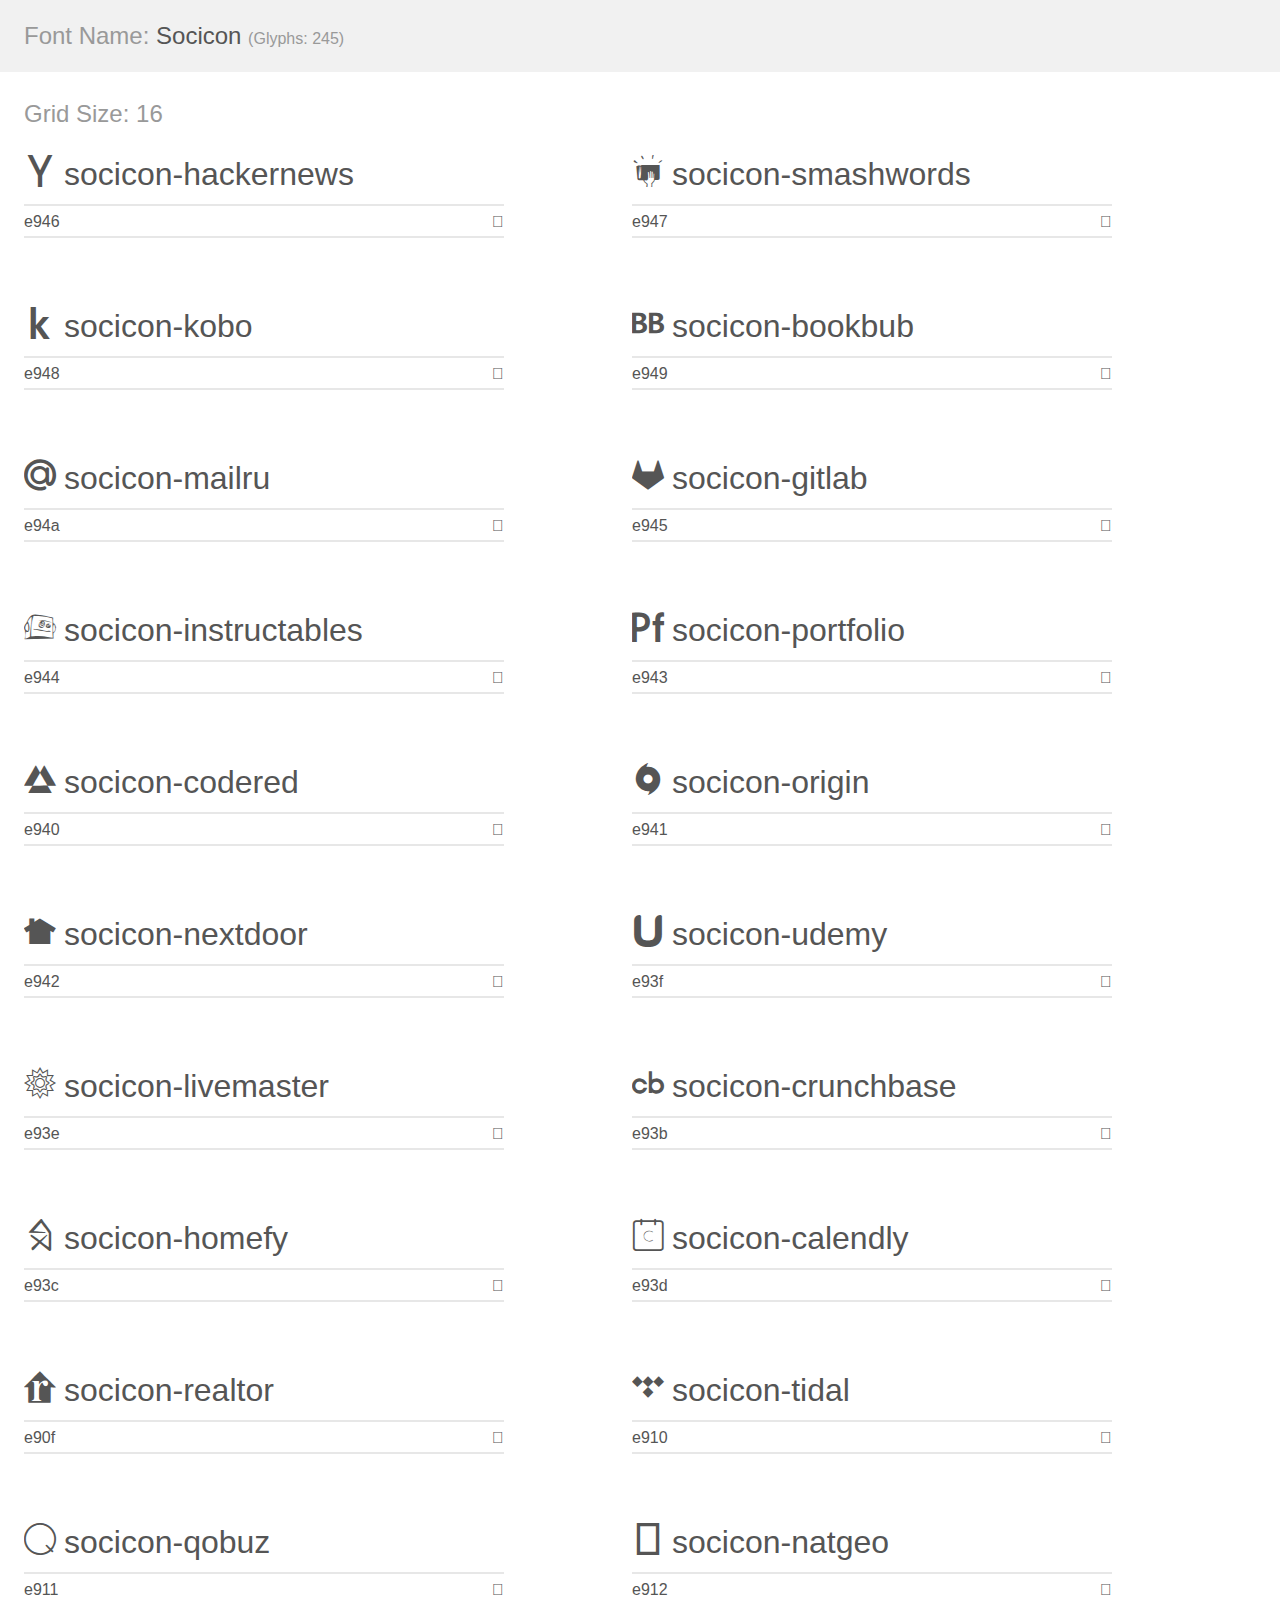
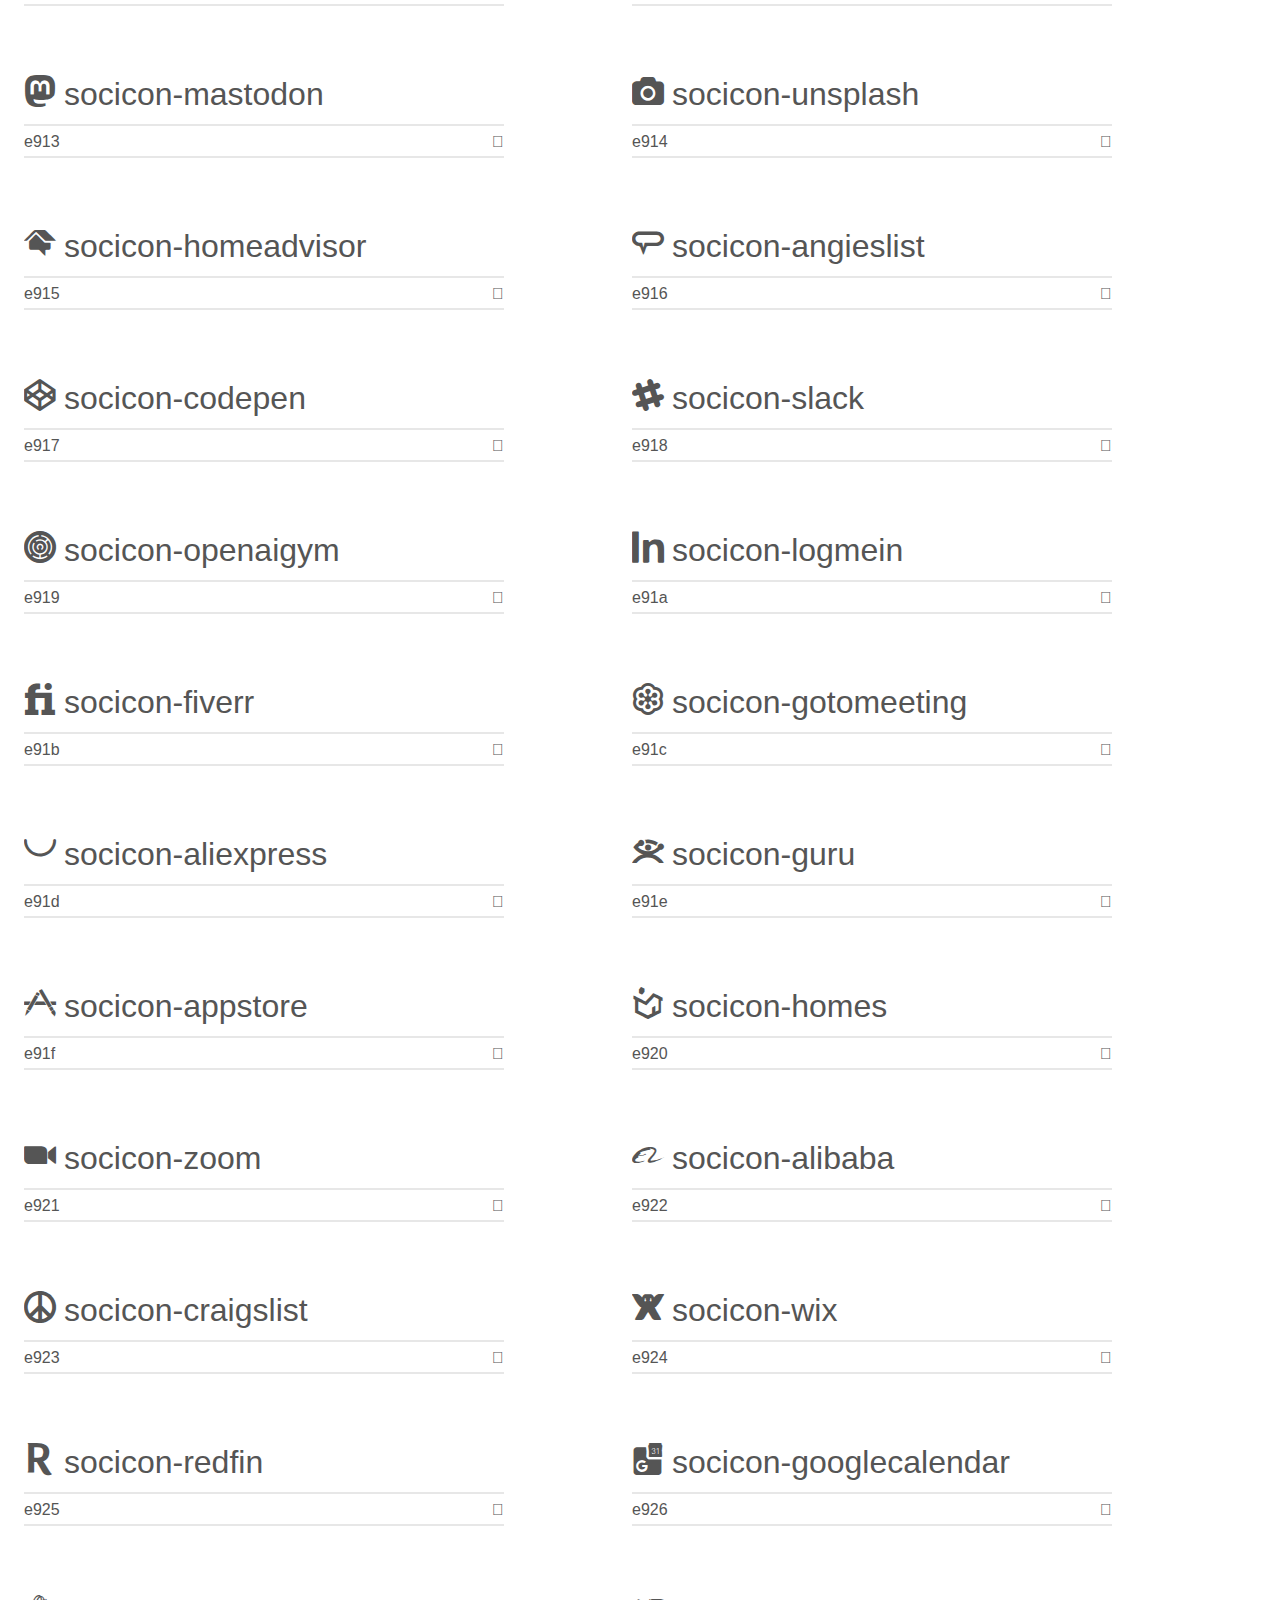
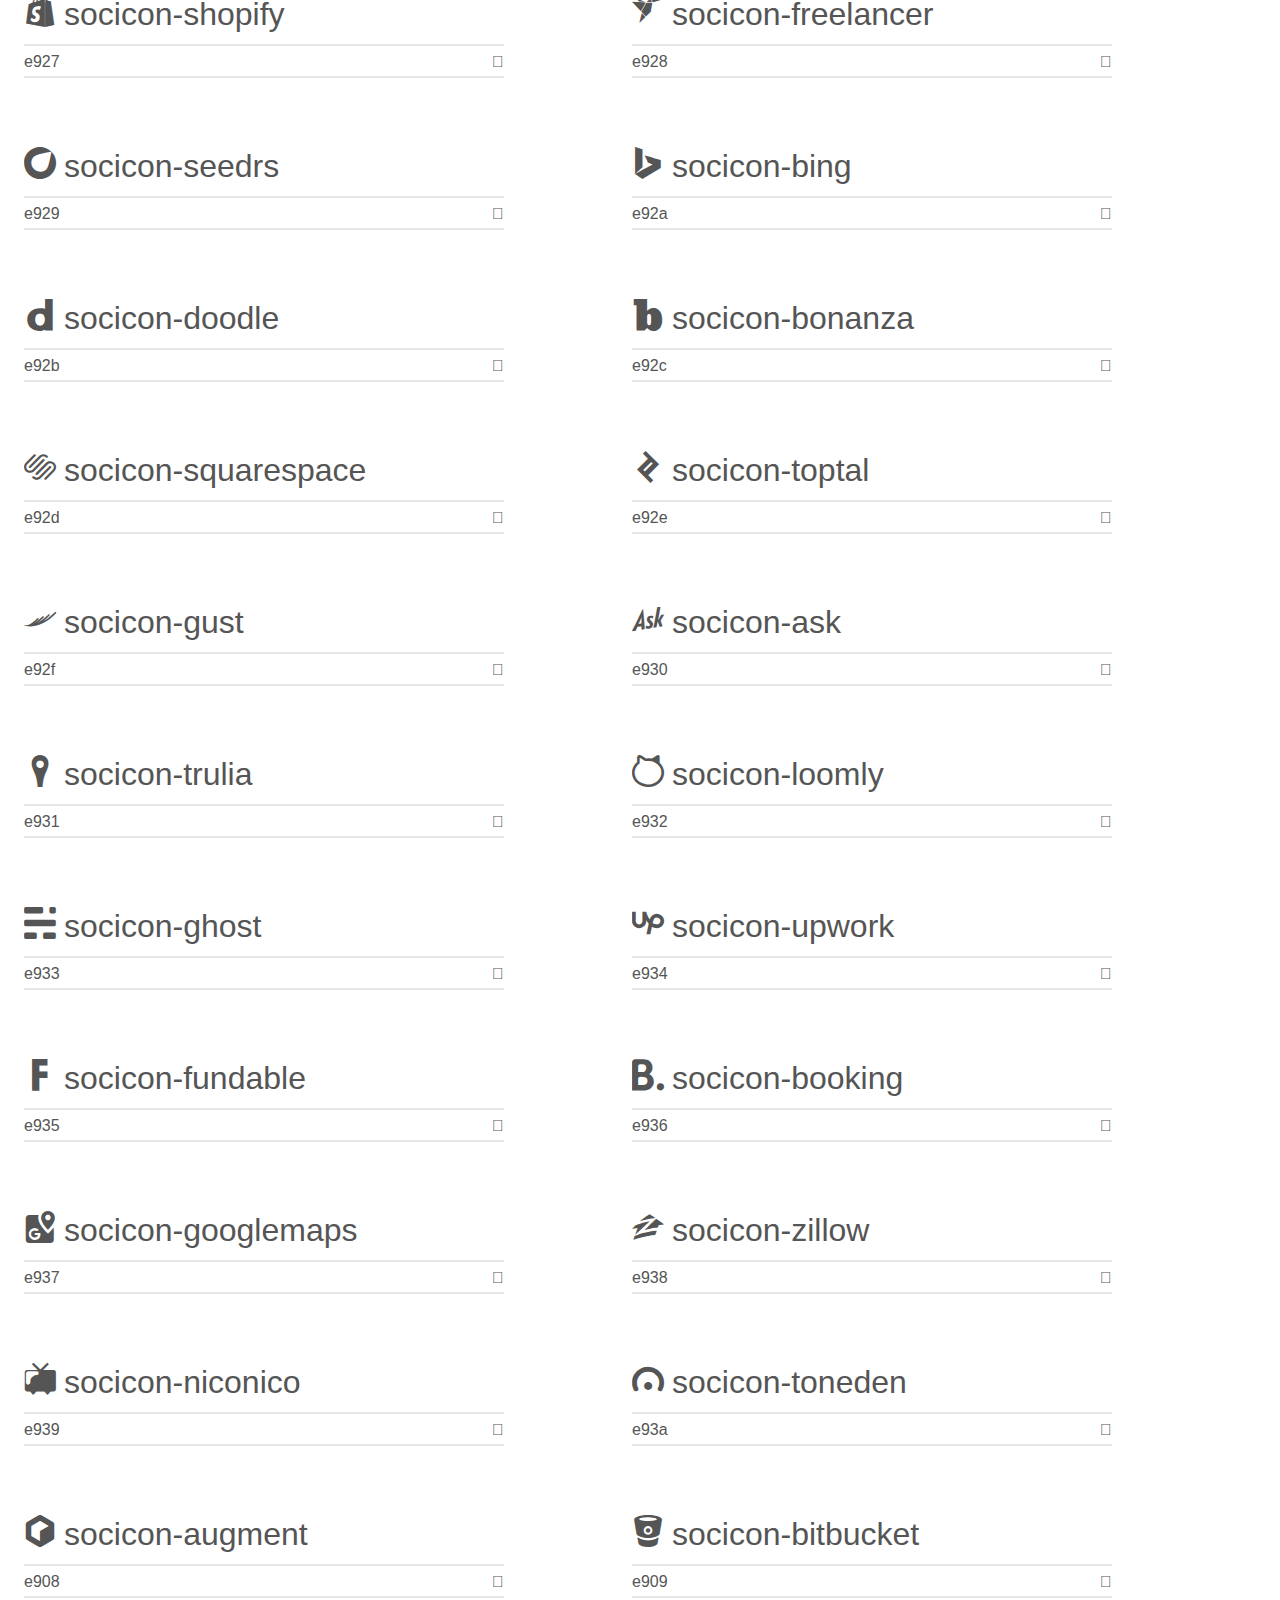
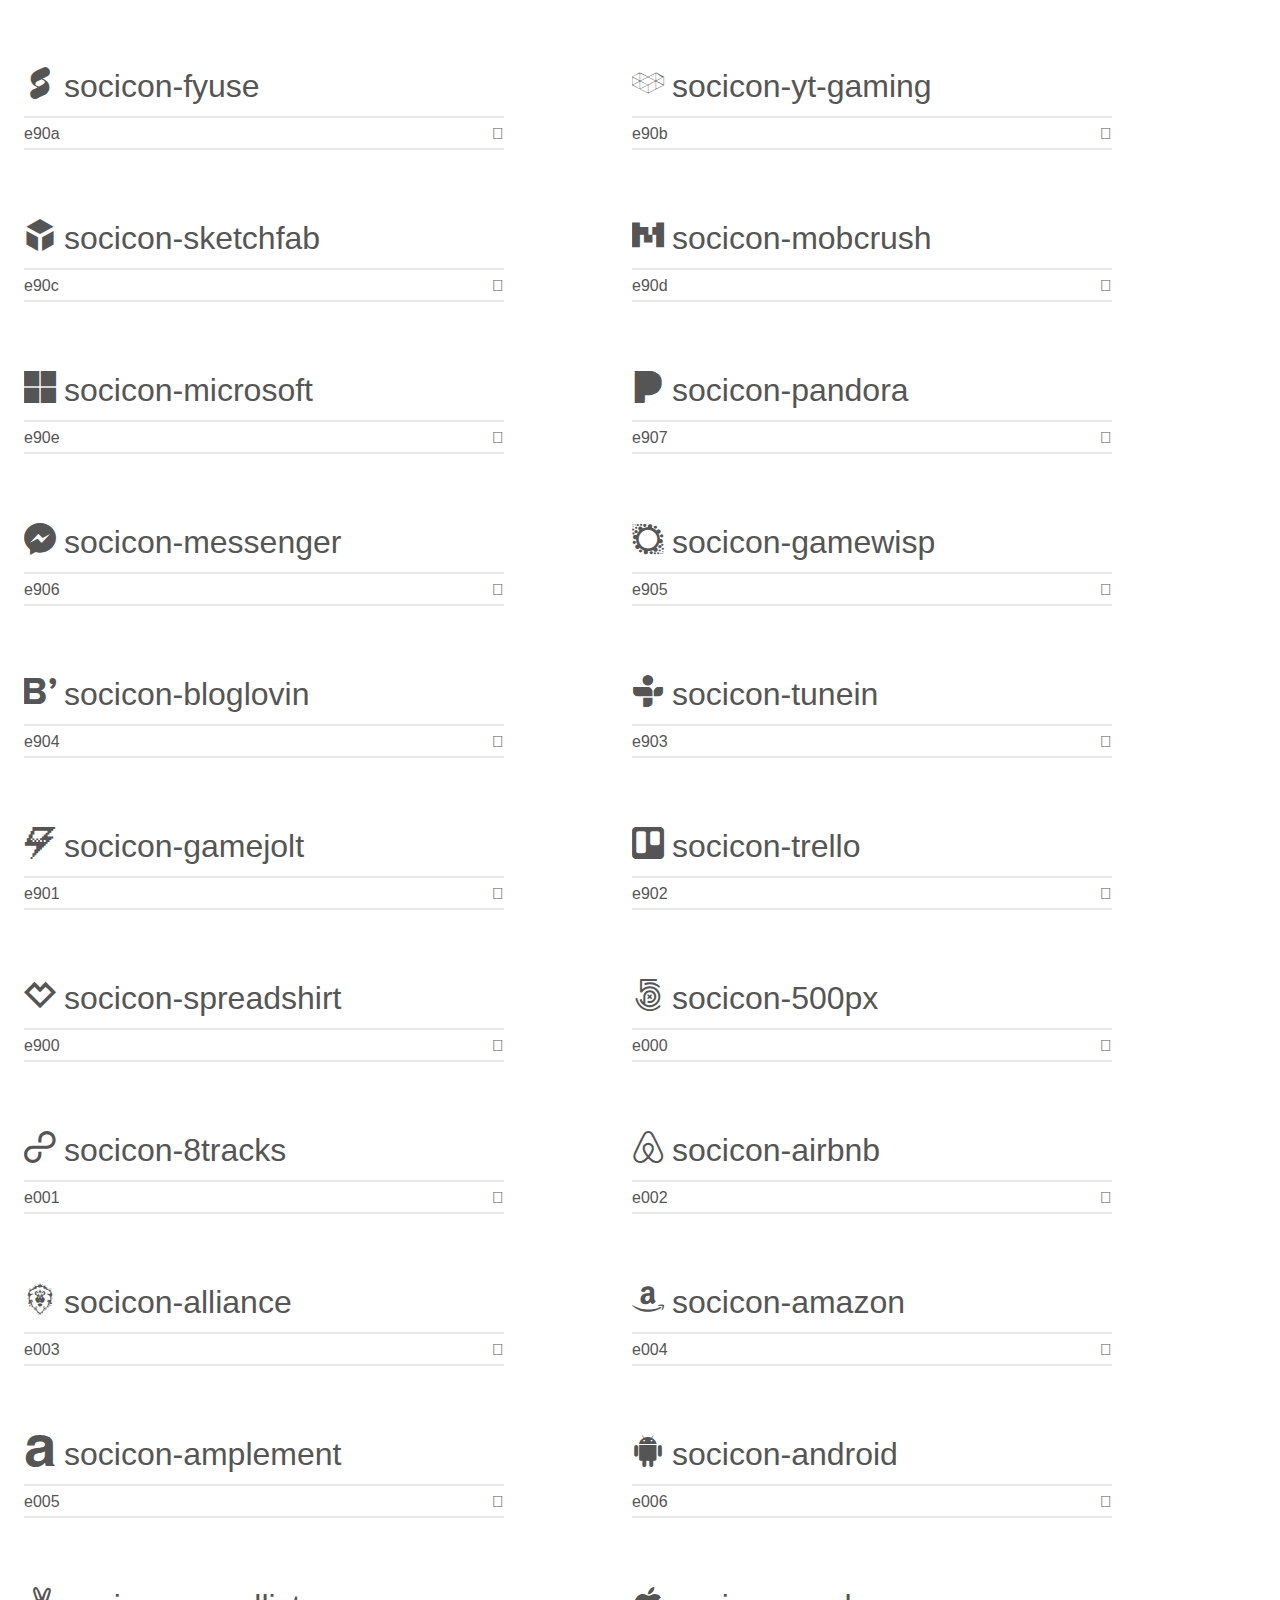
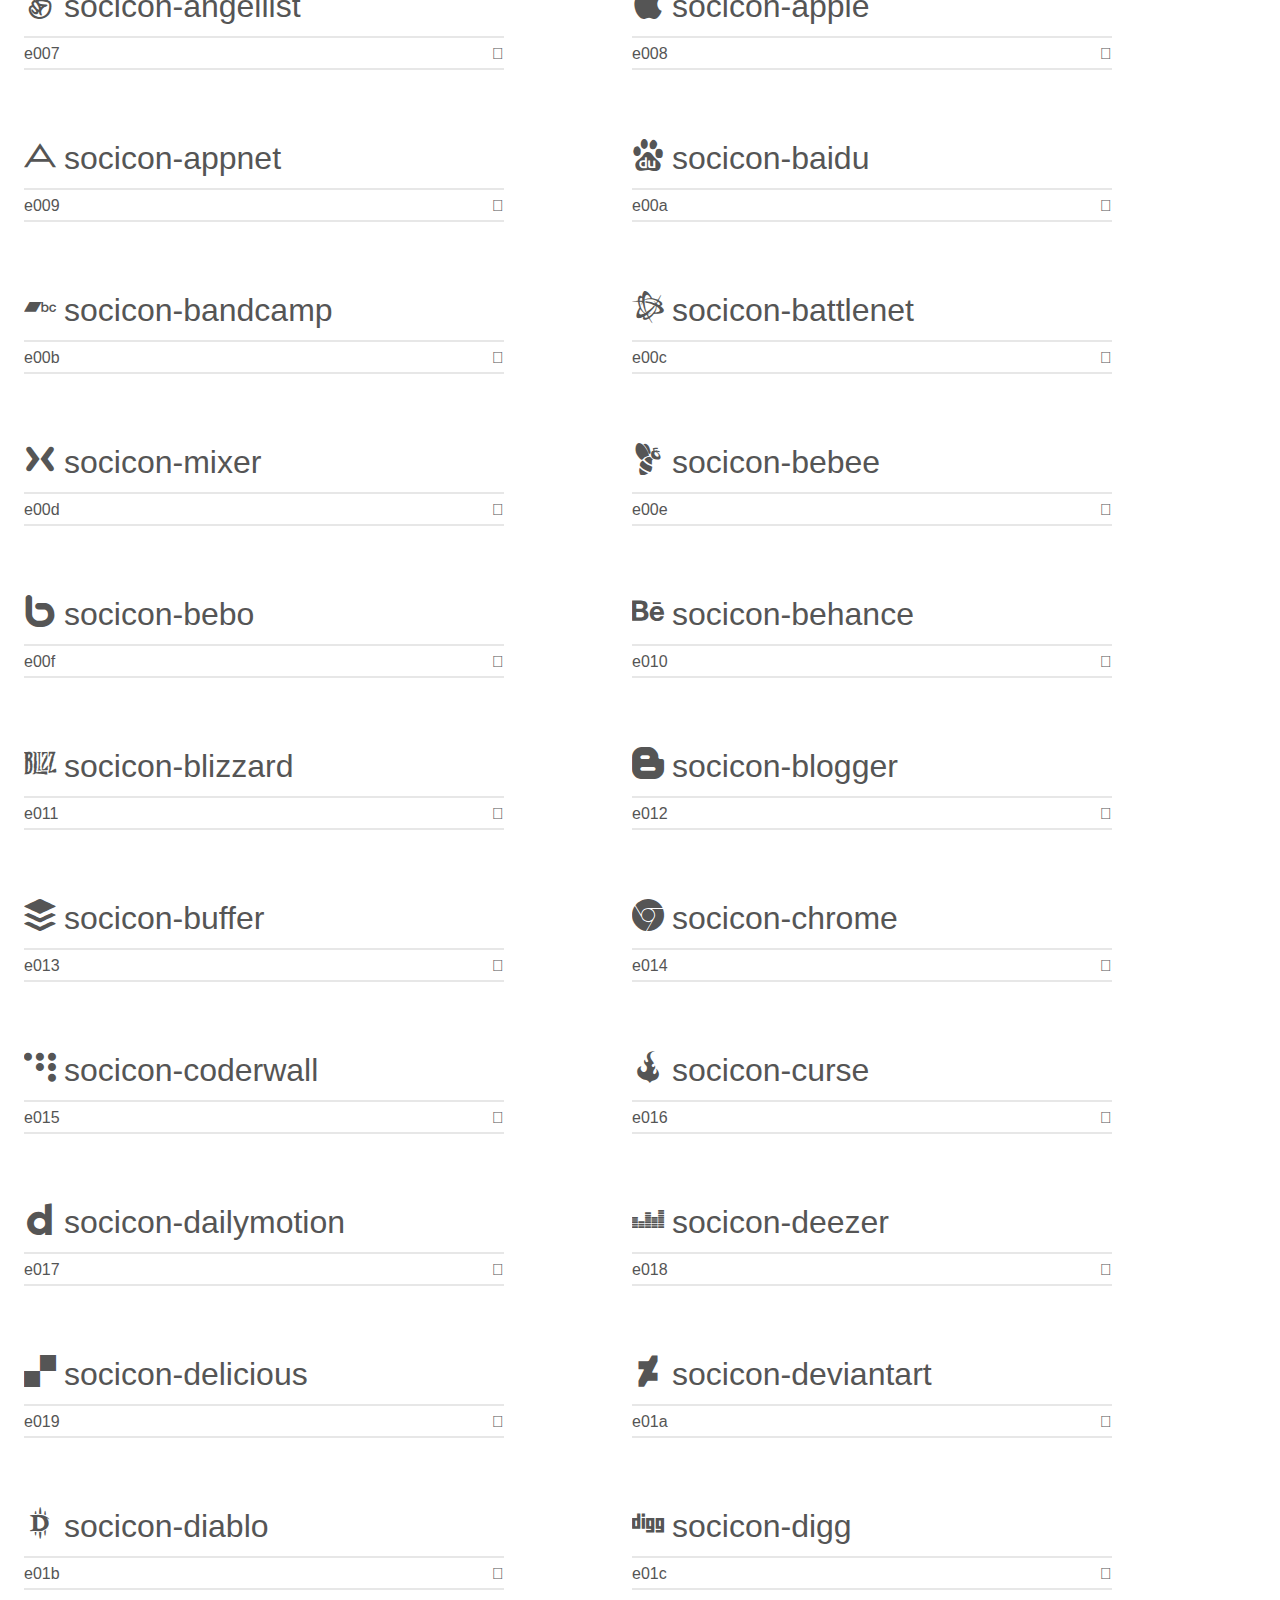
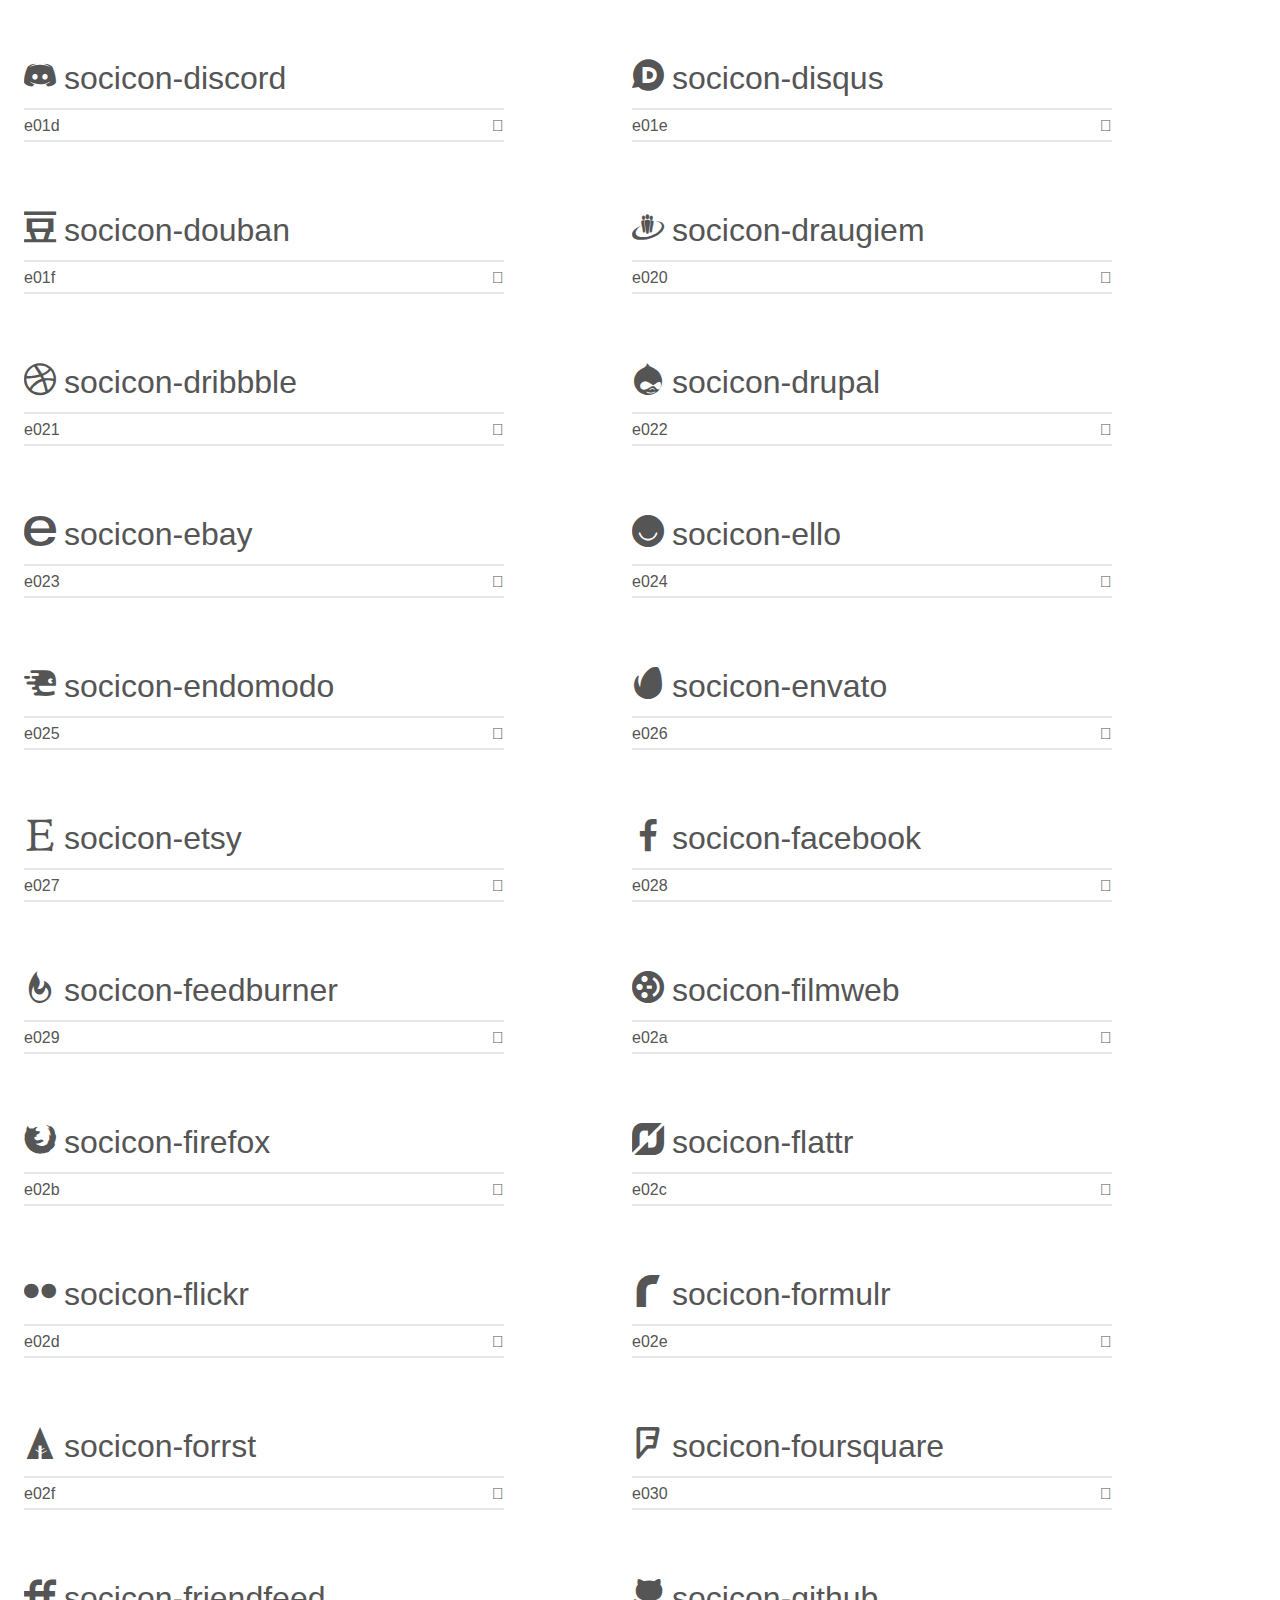
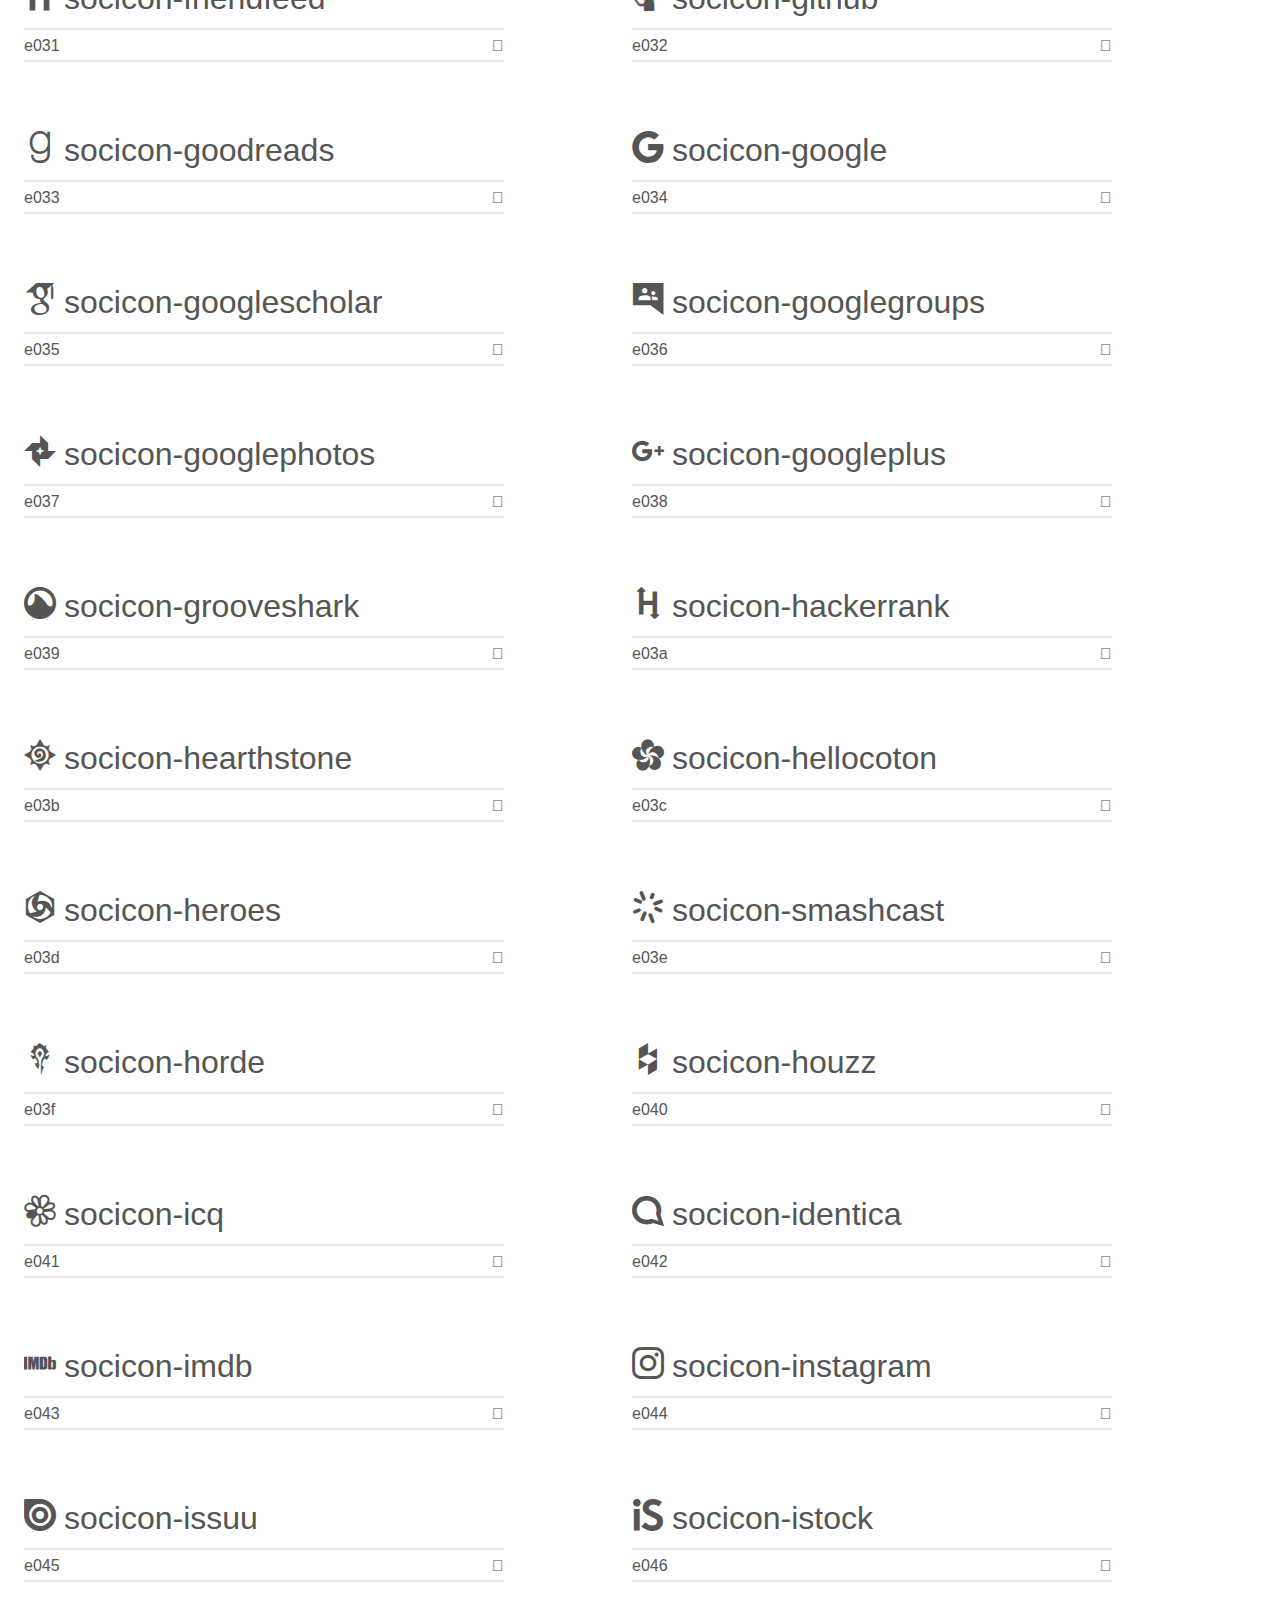
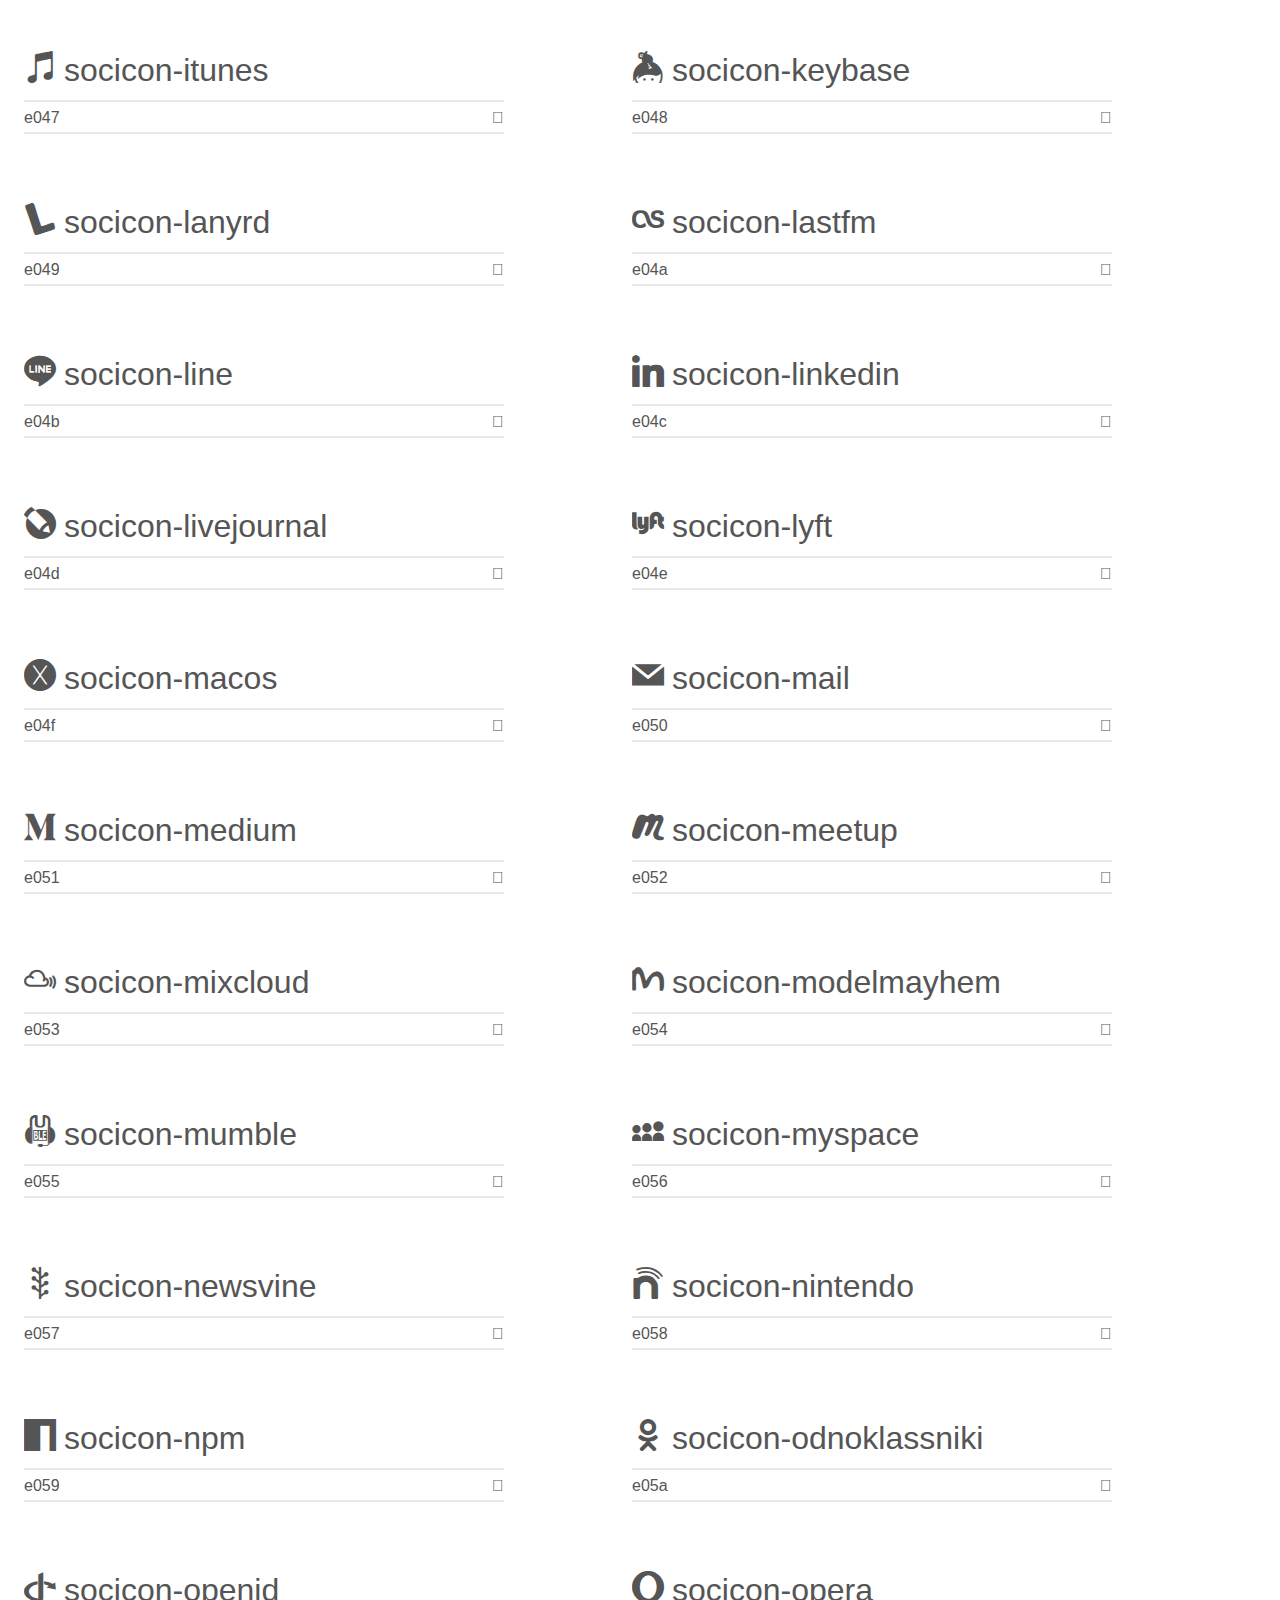
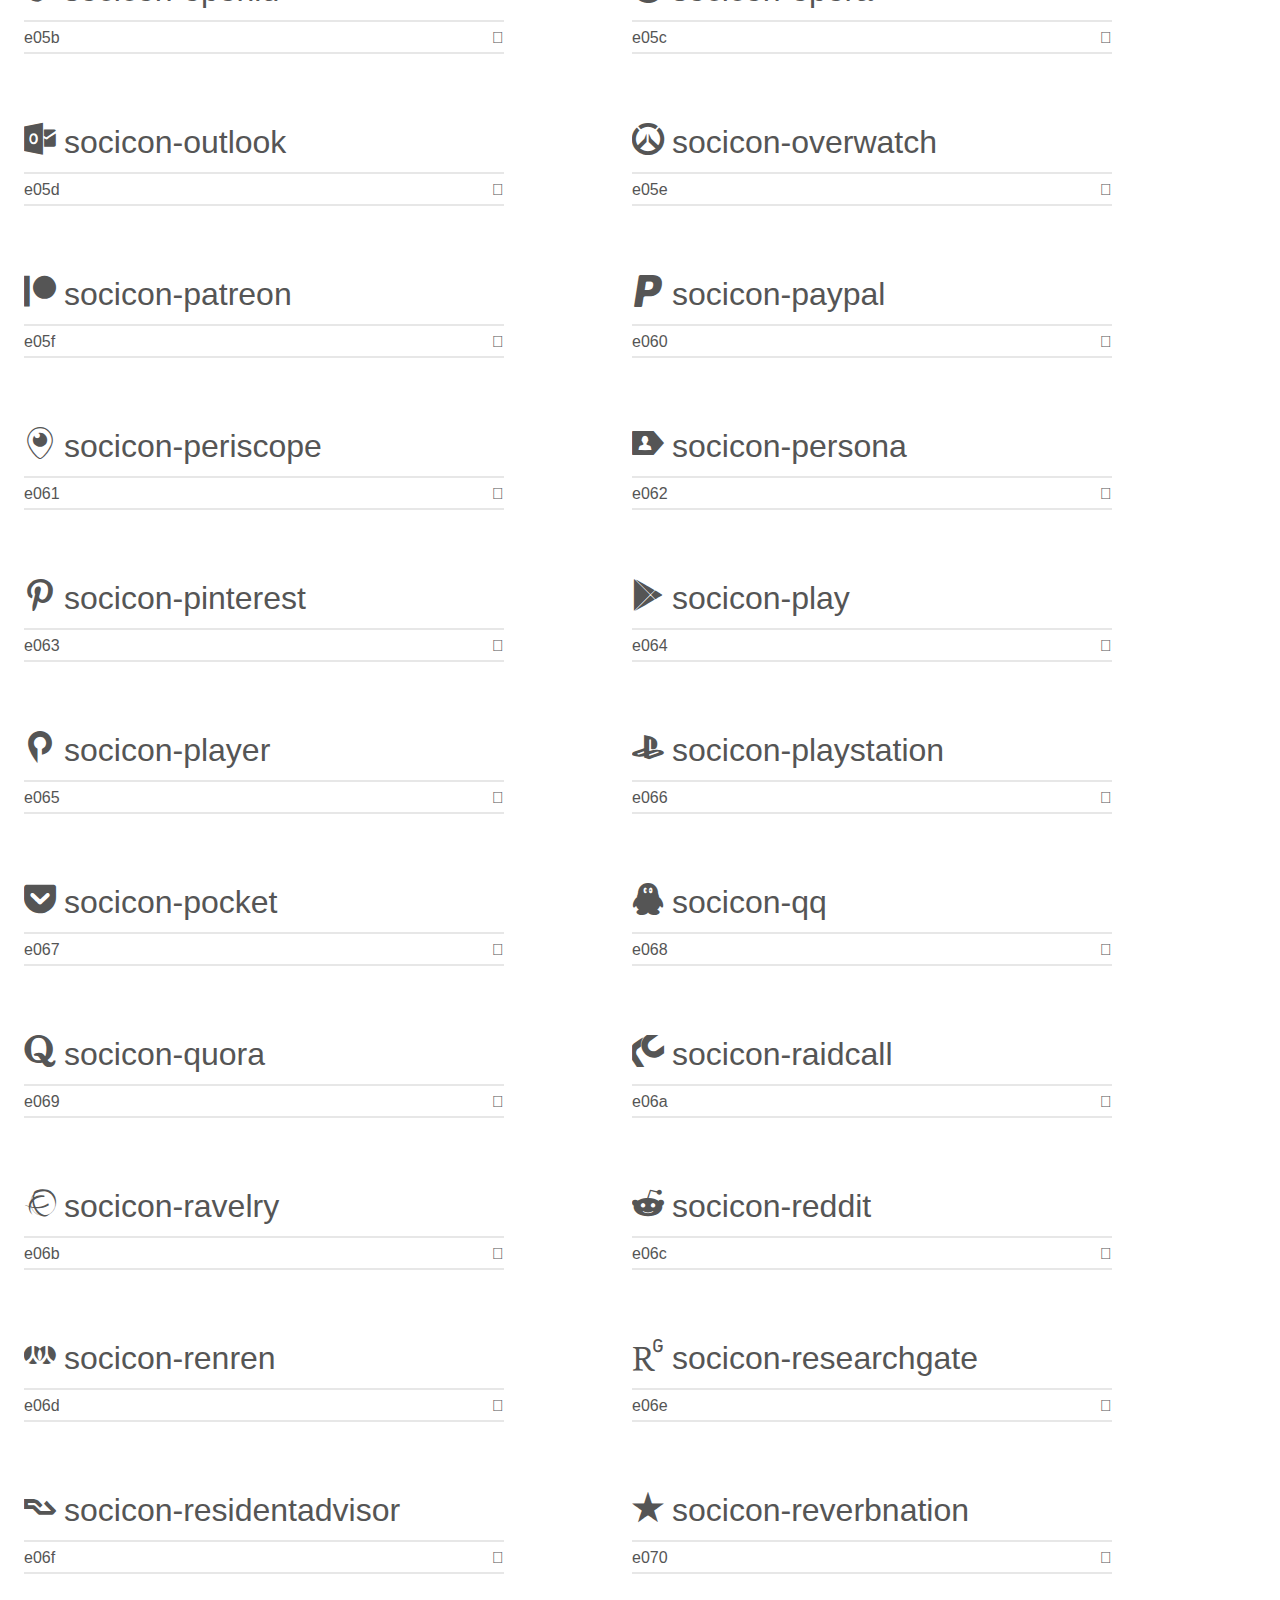
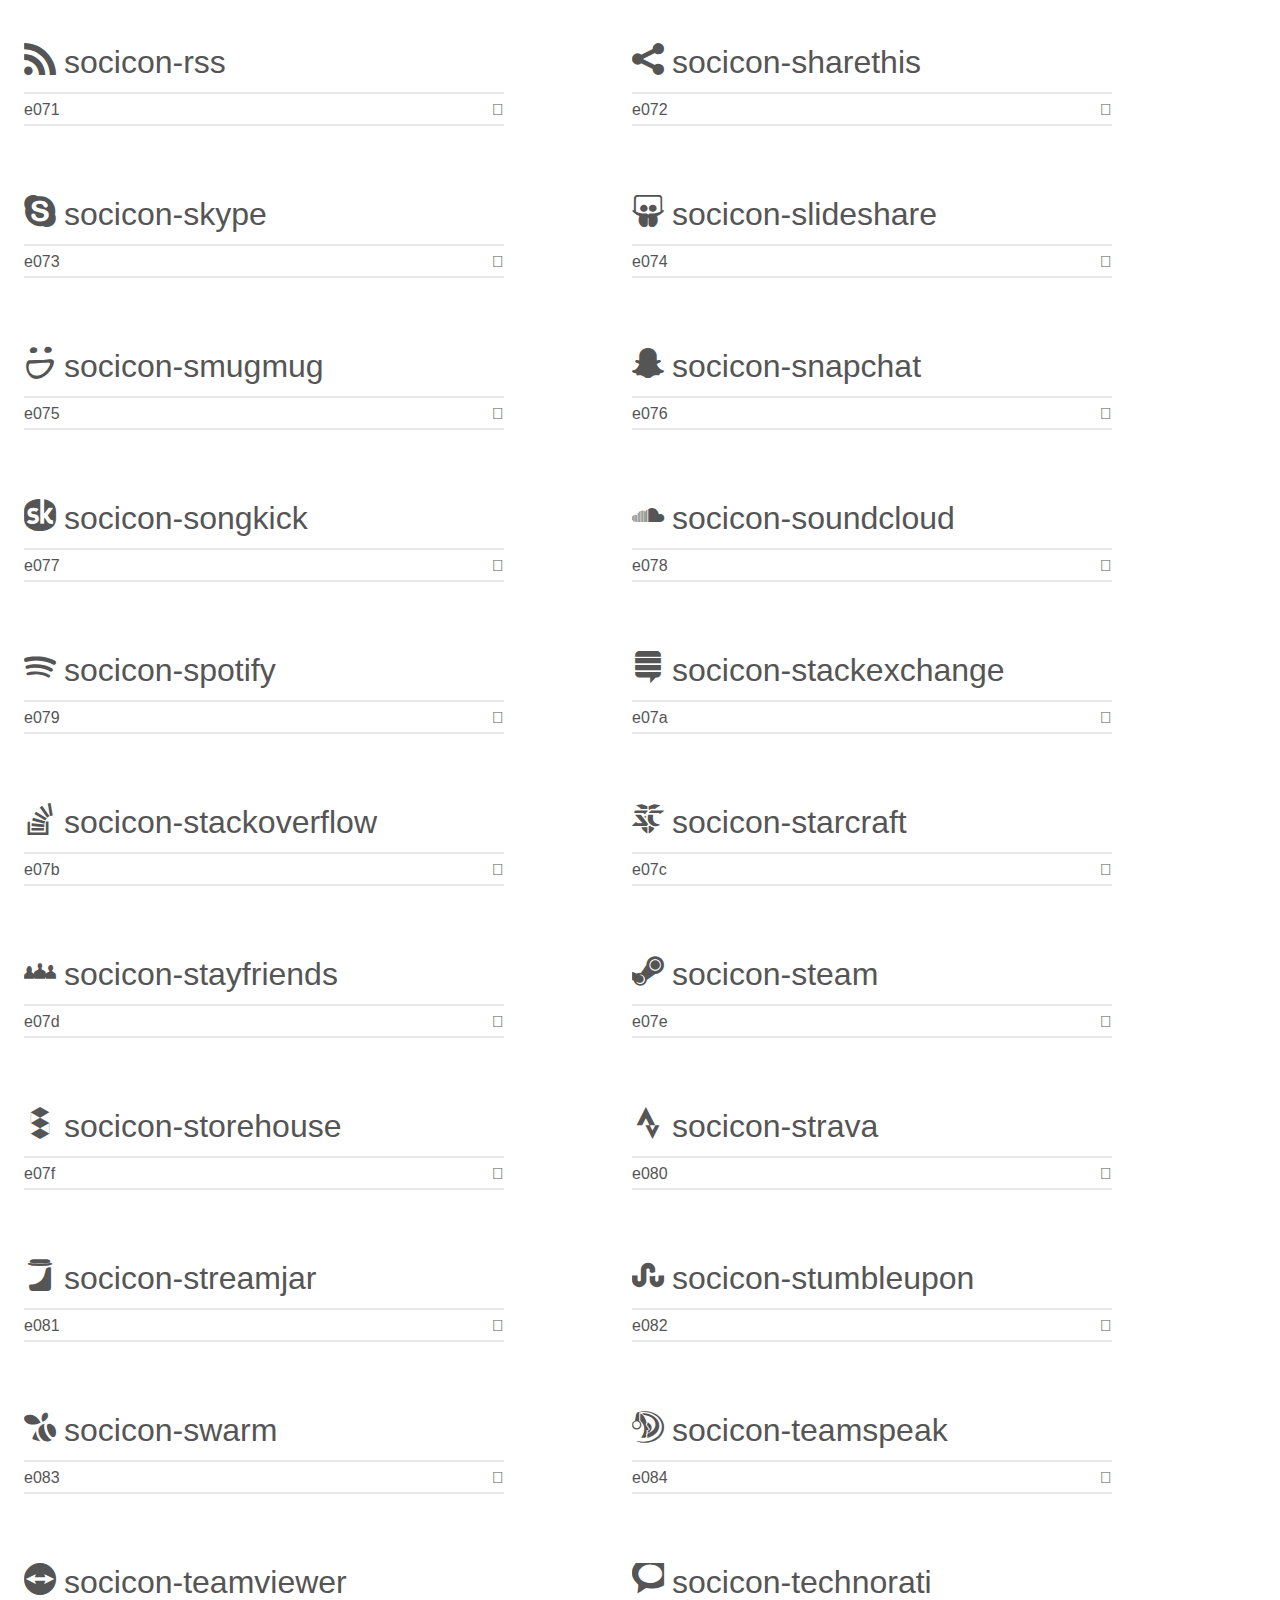
<file: socicon/demo.html>
<!doctype html>
<html>
<head>
    <meta charset="utf-8">
    <title>IcoMoon Demo</title>
    <meta name="description" content="An Icon Font Generated By IcoMoon.io">
    <meta name="viewport" content="width=device-width, initial-scale=1">
    <link rel="stylesheet" href="demo-files/demo.css">
    <link rel="stylesheet" href="style.css"></head>
<body>
    <div class="bgc1 clearfix">
        <h1 class="mhmm mvm"><span class="fgc1">Font Name:</span> Socicon <small class="fgc1">(Glyphs:&nbsp;245)</small></h1>
    </div>
    <div class="clearfix mhl ptl">
        <h1 class="mvm mtn fgc1">Grid Size: 16</h1>
        <div class="glyph fs1">
            <div class="clearfix bshadow0 pbs">
                <span class="socicon-hackernews">
                
                </span>
                <span class="mls"> socicon-hackernews</span>
            </div>
            <fieldset class="fs0 size1of1 clearfix hidden-false">
                <input type="text" readonly value="e946" class="unit size1of2" />
                <input type="text" maxlength="1" readonly value="&#xe946;" class="unitRight size1of2 talign-right" />
            </fieldset>
            <div class="fs0 bshadow0 clearfix hidden-true">
                <span class="unit pvs fgc1">liga: </span>
                <input type="text" readonly value="" class="liga unitRight" />
            </div>
        </div>
        <div class="glyph fs1">
            <div class="clearfix bshadow0 pbs">
                <span class="socicon-smashwords">
                
                </span>
                <span class="mls"> socicon-smashwords</span>
            </div>
            <fieldset class="fs0 size1of1 clearfix hidden-false">
                <input type="text" readonly value="e947" class="unit size1of2" />
                <input type="text" maxlength="1" readonly value="&#xe947;" class="unitRight size1of2 talign-right" />
            </fieldset>
            <div class="fs0 bshadow0 clearfix hidden-true">
                <span class="unit pvs fgc1">liga: </span>
                <input type="text" readonly value="" class="liga unitRight" />
            </div>
        </div>
        <div class="glyph fs1">
            <div class="clearfix bshadow0 pbs">
                <span class="socicon-kobo">
                
                </span>
                <span class="mls"> socicon-kobo</span>
            </div>
            <fieldset class="fs0 size1of1 clearfix hidden-false">
                <input type="text" readonly value="e948" class="unit size1of2" />
                <input type="text" maxlength="1" readonly value="&#xe948;" class="unitRight size1of2 talign-right" />
            </fieldset>
            <div class="fs0 bshadow0 clearfix hidden-true">
                <span class="unit pvs fgc1">liga: </span>
                <input type="text" readonly value="" class="liga unitRight" />
            </div>
        </div>
        <div class="glyph fs1">
            <div class="clearfix bshadow0 pbs">
                <span class="socicon-bookbub">
                
                </span>
                <span class="mls"> socicon-bookbub</span>
            </div>
            <fieldset class="fs0 size1of1 clearfix hidden-false">
                <input type="text" readonly value="e949" class="unit size1of2" />
                <input type="text" maxlength="1" readonly value="&#xe949;" class="unitRight size1of2 talign-right" />
            </fieldset>
            <div class="fs0 bshadow0 clearfix hidden-true">
                <span class="unit pvs fgc1">liga: </span>
                <input type="text" readonly value="" class="liga unitRight" />
            </div>
        </div>
        <div class="glyph fs1">
            <div class="clearfix bshadow0 pbs">
                <span class="socicon-mailru">
                
                </span>
                <span class="mls"> socicon-mailru</span>
            </div>
            <fieldset class="fs0 size1of1 clearfix hidden-false">
                <input type="text" readonly value="e94a" class="unit size1of2" />
                <input type="text" maxlength="1" readonly value="&#xe94a;" class="unitRight size1of2 talign-right" />
            </fieldset>
            <div class="fs0 bshadow0 clearfix hidden-true">
                <span class="unit pvs fgc1">liga: </span>
                <input type="text" readonly value="" class="liga unitRight" />
            </div>
        </div>
        <div class="glyph fs1">
            <div class="clearfix bshadow0 pbs">
                <span class="socicon-gitlab">
                
                </span>
                <span class="mls"> socicon-gitlab</span>
            </div>
            <fieldset class="fs0 size1of1 clearfix hidden-false">
                <input type="text" readonly value="e945" class="unit size1of2" />
                <input type="text" maxlength="1" readonly value="&#xe945;" class="unitRight size1of2 talign-right" />
            </fieldset>
            <div class="fs0 bshadow0 clearfix hidden-true">
                <span class="unit pvs fgc1">liga: </span>
                <input type="text" readonly value="" class="liga unitRight" />
            </div>
        </div>
        <div class="glyph fs1">
            <div class="clearfix bshadow0 pbs">
                <span class="socicon-instructables">
                
                </span>
                <span class="mls"> socicon-instructables</span>
            </div>
            <fieldset class="fs0 size1of1 clearfix hidden-false">
                <input type="text" readonly value="e944" class="unit size1of2" />
                <input type="text" maxlength="1" readonly value="&#xe944;" class="unitRight size1of2 talign-right" />
            </fieldset>
            <div class="fs0 bshadow0 clearfix hidden-true">
                <span class="unit pvs fgc1">liga: </span>
                <input type="text" readonly value="" class="liga unitRight" />
            </div>
        </div>
        <div class="glyph fs1">
            <div class="clearfix bshadow0 pbs">
                <span class="socicon-portfolio">
                
                </span>
                <span class="mls"> socicon-portfolio</span>
            </div>
            <fieldset class="fs0 size1of1 clearfix hidden-false">
                <input type="text" readonly value="e943" class="unit size1of2" />
                <input type="text" maxlength="1" readonly value="&#xe943;" class="unitRight size1of2 talign-right" />
            </fieldset>
            <div class="fs0 bshadow0 clearfix hidden-true">
                <span class="unit pvs fgc1">liga: </span>
                <input type="text" readonly value="" class="liga unitRight" />
            </div>
        </div>
        <div class="glyph fs1">
            <div class="clearfix bshadow0 pbs">
                <span class="socicon-codered">
                
                </span>
                <span class="mls"> socicon-codered</span>
            </div>
            <fieldset class="fs0 size1of1 clearfix hidden-false">
                <input type="text" readonly value="e940" class="unit size1of2" />
                <input type="text" maxlength="1" readonly value="&#xe940;" class="unitRight size1of2 talign-right" />
            </fieldset>
            <div class="fs0 bshadow0 clearfix hidden-true">
                <span class="unit pvs fgc1">liga: </span>
                <input type="text" readonly value="" class="liga unitRight" />
            </div>
        </div>
        <div class="glyph fs1">
            <div class="clearfix bshadow0 pbs">
                <span class="socicon-origin">
                
                </span>
                <span class="mls"> socicon-origin</span>
            </div>
            <fieldset class="fs0 size1of1 clearfix hidden-false">
                <input type="text" readonly value="e941" class="unit size1of2" />
                <input type="text" maxlength="1" readonly value="&#xe941;" class="unitRight size1of2 talign-right" />
            </fieldset>
            <div class="fs0 bshadow0 clearfix hidden-true">
                <span class="unit pvs fgc1">liga: </span>
                <input type="text" readonly value="" class="liga unitRight" />
            </div>
        </div>
        <div class="glyph fs1">
            <div class="clearfix bshadow0 pbs">
                <span class="socicon-nextdoor">
                
                </span>
                <span class="mls"> socicon-nextdoor</span>
            </div>
            <fieldset class="fs0 size1of1 clearfix hidden-false">
                <input type="text" readonly value="e942" class="unit size1of2" />
                <input type="text" maxlength="1" readonly value="&#xe942;" class="unitRight size1of2 talign-right" />
            </fieldset>
            <div class="fs0 bshadow0 clearfix hidden-true">
                <span class="unit pvs fgc1">liga: </span>
                <input type="text" readonly value="" class="liga unitRight" />
            </div>
        </div>
        <div class="glyph fs1">
            <div class="clearfix bshadow0 pbs">
                <span class="socicon-udemy">
                
                </span>
                <span class="mls"> socicon-udemy</span>
            </div>
            <fieldset class="fs0 size1of1 clearfix hidden-false">
                <input type="text" readonly value="e93f" class="unit size1of2" />
                <input type="text" maxlength="1" readonly value="&#xe93f;" class="unitRight size1of2 talign-right" />
            </fieldset>
            <div class="fs0 bshadow0 clearfix hidden-true">
                <span class="unit pvs fgc1">liga: </span>
                <input type="text" readonly value="" class="liga unitRight" />
            </div>
        </div>
        <div class="glyph fs1">
            <div class="clearfix bshadow0 pbs">
                <span class="socicon-livemaster">
                
                </span>
                <span class="mls"> socicon-livemaster</span>
            </div>
            <fieldset class="fs0 size1of1 clearfix hidden-false">
                <input type="text" readonly value="e93e" class="unit size1of2" />
                <input type="text" maxlength="1" readonly value="&#xe93e;" class="unitRight size1of2 talign-right" />
            </fieldset>
            <div class="fs0 bshadow0 clearfix hidden-true">
                <span class="unit pvs fgc1">liga: </span>
                <input type="text" readonly value="" class="liga unitRight" />
            </div>
        </div>
        <div class="glyph fs1">
            <div class="clearfix bshadow0 pbs">
                <span class="socicon-crunchbase">
                
                </span>
                <span class="mls"> socicon-crunchbase</span>
            </div>
            <fieldset class="fs0 size1of1 clearfix hidden-false">
                <input type="text" readonly value="e93b" class="unit size1of2" />
                <input type="text" maxlength="1" readonly value="&#xe93b;" class="unitRight size1of2 talign-right" />
            </fieldset>
            <div class="fs0 bshadow0 clearfix hidden-true">
                <span class="unit pvs fgc1">liga: </span>
                <input type="text" readonly value="" class="liga unitRight" />
            </div>
        </div>
        <div class="glyph fs1">
            <div class="clearfix bshadow0 pbs">
                <span class="socicon-homefy">
                
                </span>
                <span class="mls"> socicon-homefy</span>
            </div>
            <fieldset class="fs0 size1of1 clearfix hidden-false">
                <input type="text" readonly value="e93c" class="unit size1of2" />
                <input type="text" maxlength="1" readonly value="&#xe93c;" class="unitRight size1of2 talign-right" />
            </fieldset>
            <div class="fs0 bshadow0 clearfix hidden-true">
                <span class="unit pvs fgc1">liga: </span>
                <input type="text" readonly value="" class="liga unitRight" />
            </div>
        </div>
        <div class="glyph fs1">
            <div class="clearfix bshadow0 pbs">
                <span class="socicon-calendly">
                
                </span>
                <span class="mls"> socicon-calendly</span>
            </div>
            <fieldset class="fs0 size1of1 clearfix hidden-false">
                <input type="text" readonly value="e93d" class="unit size1of2" />
                <input type="text" maxlength="1" readonly value="&#xe93d;" class="unitRight size1of2 talign-right" />
            </fieldset>
            <div class="fs0 bshadow0 clearfix hidden-true">
                <span class="unit pvs fgc1">liga: </span>
                <input type="text" readonly value="" class="liga unitRight" />
            </div>
        </div>
        <div class="glyph fs1">
            <div class="clearfix bshadow0 pbs">
                <span class="socicon-realtor">
                
                </span>
                <span class="mls"> socicon-realtor</span>
            </div>
            <fieldset class="fs0 size1of1 clearfix hidden-false">
                <input type="text" readonly value="e90f" class="unit size1of2" />
                <input type="text" maxlength="1" readonly value="&#xe90f;" class="unitRight size1of2 talign-right" />
            </fieldset>
            <div class="fs0 bshadow0 clearfix hidden-true">
                <span class="unit pvs fgc1">liga: </span>
                <input type="text" readonly value="" class="liga unitRight" />
            </div>
        </div>
        <div class="glyph fs1">
            <div class="clearfix bshadow0 pbs">
                <span class="socicon-tidal">
                
                </span>
                <span class="mls"> socicon-tidal</span>
            </div>
            <fieldset class="fs0 size1of1 clearfix hidden-false">
                <input type="text" readonly value="e910" class="unit size1of2" />
                <input type="text" maxlength="1" readonly value="&#xe910;" class="unitRight size1of2 talign-right" />
            </fieldset>
            <div class="fs0 bshadow0 clearfix hidden-true">
                <span class="unit pvs fgc1">liga: </span>
                <input type="text" readonly value="" class="liga unitRight" />
            </div>
        </div>
        <div class="glyph fs1">
            <div class="clearfix bshadow0 pbs">
                <span class="socicon-qobuz">
                
                </span>
                <span class="mls"> socicon-qobuz</span>
            </div>
            <fieldset class="fs0 size1of1 clearfix hidden-false">
                <input type="text" readonly value="e911" class="unit size1of2" />
                <input type="text" maxlength="1" readonly value="&#xe911;" class="unitRight size1of2 talign-right" />
            </fieldset>
            <div class="fs0 bshadow0 clearfix hidden-true">
                <span class="unit pvs fgc1">liga: </span>
                <input type="text" readonly value="" class="liga unitRight" />
            </div>
        </div>
        <div class="glyph fs1">
            <div class="clearfix bshadow0 pbs">
                <span class="socicon-natgeo">
                
                </span>
                <span class="mls"> socicon-natgeo</span>
            </div>
            <fieldset class="fs0 size1of1 clearfix hidden-false">
                <input type="text" readonly value="e912" class="unit size1of2" />
                <input type="text" maxlength="1" readonly value="&#xe912;" class="unitRight size1of2 talign-right" />
            </fieldset>
            <div class="fs0 bshadow0 clearfix hidden-true">
                <span class="unit pvs fgc1">liga: </span>
                <input type="text" readonly value="" class="liga unitRight" />
            </div>
        </div>
        <div class="glyph fs1">
            <div class="clearfix bshadow0 pbs">
                <span class="socicon-mastodon">
                
                </span>
                <span class="mls"> socicon-mastodon</span>
            </div>
            <fieldset class="fs0 size1of1 clearfix hidden-false">
                <input type="text" readonly value="e913" class="unit size1of2" />
                <input type="text" maxlength="1" readonly value="&#xe913;" class="unitRight size1of2 talign-right" />
            </fieldset>
            <div class="fs0 bshadow0 clearfix hidden-true">
                <span class="unit pvs fgc1">liga: </span>
                <input type="text" readonly value="" class="liga unitRight" />
            </div>
        </div>
        <div class="glyph fs1">
            <div class="clearfix bshadow0 pbs">
                <span class="socicon-unsplash">
                
                </span>
                <span class="mls"> socicon-unsplash</span>
            </div>
            <fieldset class="fs0 size1of1 clearfix hidden-false">
                <input type="text" readonly value="e914" class="unit size1of2" />
                <input type="text" maxlength="1" readonly value="&#xe914;" class="unitRight size1of2 talign-right" />
            </fieldset>
            <div class="fs0 bshadow0 clearfix hidden-true">
                <span class="unit pvs fgc1">liga: </span>
                <input type="text" readonly value="" class="liga unitRight" />
            </div>
        </div>
        <div class="glyph fs1">
            <div class="clearfix bshadow0 pbs">
                <span class="socicon-homeadvisor">
                
                </span>
                <span class="mls"> socicon-homeadvisor</span>
            </div>
            <fieldset class="fs0 size1of1 clearfix hidden-false">
                <input type="text" readonly value="e915" class="unit size1of2" />
                <input type="text" maxlength="1" readonly value="&#xe915;" class="unitRight size1of2 talign-right" />
            </fieldset>
            <div class="fs0 bshadow0 clearfix hidden-true">
                <span class="unit pvs fgc1">liga: </span>
                <input type="text" readonly value="" class="liga unitRight" />
            </div>
        </div>
        <div class="glyph fs1">
            <div class="clearfix bshadow0 pbs">
                <span class="socicon-angieslist">
                
                </span>
                <span class="mls"> socicon-angieslist</span>
            </div>
            <fieldset class="fs0 size1of1 clearfix hidden-false">
                <input type="text" readonly value="e916" class="unit size1of2" />
                <input type="text" maxlength="1" readonly value="&#xe916;" class="unitRight size1of2 talign-right" />
            </fieldset>
            <div class="fs0 bshadow0 clearfix hidden-true">
                <span class="unit pvs fgc1">liga: </span>
                <input type="text" readonly value="" class="liga unitRight" />
            </div>
        </div>
        <div class="glyph fs1">
            <div class="clearfix bshadow0 pbs">
                <span class="socicon-codepen">
                
                </span>
                <span class="mls"> socicon-codepen</span>
            </div>
            <fieldset class="fs0 size1of1 clearfix hidden-false">
                <input type="text" readonly value="e917" class="unit size1of2" />
                <input type="text" maxlength="1" readonly value="&#xe917;" class="unitRight size1of2 talign-right" />
            </fieldset>
            <div class="fs0 bshadow0 clearfix hidden-true">
                <span class="unit pvs fgc1">liga: </span>
                <input type="text" readonly value="" class="liga unitRight" />
            </div>
        </div>
        <div class="glyph fs1">
            <div class="clearfix bshadow0 pbs">
                <span class="socicon-slack">
                
                </span>
                <span class="mls"> socicon-slack</span>
            </div>
            <fieldset class="fs0 size1of1 clearfix hidden-false">
                <input type="text" readonly value="e918" class="unit size1of2" />
                <input type="text" maxlength="1" readonly value="&#xe918;" class="unitRight size1of2 talign-right" />
            </fieldset>
            <div class="fs0 bshadow0 clearfix hidden-true">
                <span class="unit pvs fgc1">liga: </span>
                <input type="text" readonly value="" class="liga unitRight" />
            </div>
        </div>
        <div class="glyph fs1">
            <div class="clearfix bshadow0 pbs">
                <span class="socicon-openaigym">
                
                </span>
                <span class="mls"> socicon-openaigym</span>
            </div>
            <fieldset class="fs0 size1of1 clearfix hidden-false">
                <input type="text" readonly value="e919" class="unit size1of2" />
                <input type="text" maxlength="1" readonly value="&#xe919;" class="unitRight size1of2 talign-right" />
            </fieldset>
            <div class="fs0 bshadow0 clearfix hidden-true">
                <span class="unit pvs fgc1">liga: </span>
                <input type="text" readonly value="" class="liga unitRight" />
            </div>
        </div>
        <div class="glyph fs1">
            <div class="clearfix bshadow0 pbs">
                <span class="socicon-logmein">
                
                </span>
                <span class="mls"> socicon-logmein</span>
            </div>
            <fieldset class="fs0 size1of1 clearfix hidden-false">
                <input type="text" readonly value="e91a" class="unit size1of2" />
                <input type="text" maxlength="1" readonly value="&#xe91a;" class="unitRight size1of2 talign-right" />
            </fieldset>
            <div class="fs0 bshadow0 clearfix hidden-true">
                <span class="unit pvs fgc1">liga: </span>
                <input type="text" readonly value="" class="liga unitRight" />
            </div>
        </div>
        <div class="glyph fs1">
            <div class="clearfix bshadow0 pbs">
                <span class="socicon-fiverr">
                
                </span>
                <span class="mls"> socicon-fiverr</span>
            </div>
            <fieldset class="fs0 size1of1 clearfix hidden-false">
                <input type="text" readonly value="e91b" class="unit size1of2" />
                <input type="text" maxlength="1" readonly value="&#xe91b;" class="unitRight size1of2 talign-right" />
            </fieldset>
            <div class="fs0 bshadow0 clearfix hidden-true">
                <span class="unit pvs fgc1">liga: </span>
                <input type="text" readonly value="" class="liga unitRight" />
            </div>
        </div>
        <div class="glyph fs1">
            <div class="clearfix bshadow0 pbs">
                <span class="socicon-gotomeeting">
                
                </span>
                <span class="mls"> socicon-gotomeeting</span>
            </div>
            <fieldset class="fs0 size1of1 clearfix hidden-false">
                <input type="text" readonly value="e91c" class="unit size1of2" />
                <input type="text" maxlength="1" readonly value="&#xe91c;" class="unitRight size1of2 talign-right" />
            </fieldset>
            <div class="fs0 bshadow0 clearfix hidden-true">
                <span class="unit pvs fgc1">liga: </span>
                <input type="text" readonly value="" class="liga unitRight" />
            </div>
        </div>
        <div class="glyph fs1">
            <div class="clearfix bshadow0 pbs">
                <span class="socicon-aliexpress">
                
                </span>
                <span class="mls"> socicon-aliexpress</span>
            </div>
            <fieldset class="fs0 size1of1 clearfix hidden-false">
                <input type="text" readonly value="e91d" class="unit size1of2" />
                <input type="text" maxlength="1" readonly value="&#xe91d;" class="unitRight size1of2 talign-right" />
            </fieldset>
            <div class="fs0 bshadow0 clearfix hidden-true">
                <span class="unit pvs fgc1">liga: </span>
                <input type="text" readonly value="" class="liga unitRight" />
            </div>
        </div>
        <div class="glyph fs1">
            <div class="clearfix bshadow0 pbs">
                <span class="socicon-guru">
                
                </span>
                <span class="mls"> socicon-guru</span>
            </div>
            <fieldset class="fs0 size1of1 clearfix hidden-false">
                <input type="text" readonly value="e91e" class="unit size1of2" />
                <input type="text" maxlength="1" readonly value="&#xe91e;" class="unitRight size1of2 talign-right" />
            </fieldset>
            <div class="fs0 bshadow0 clearfix hidden-true">
                <span class="unit pvs fgc1">liga: </span>
                <input type="text" readonly value="" class="liga unitRight" />
            </div>
        </div>
        <div class="glyph fs1">
            <div class="clearfix bshadow0 pbs">
                <span class="socicon-appstore">
                
                </span>
                <span class="mls"> socicon-appstore</span>
            </div>
            <fieldset class="fs0 size1of1 clearfix hidden-false">
                <input type="text" readonly value="e91f" class="unit size1of2" />
                <input type="text" maxlength="1" readonly value="&#xe91f;" class="unitRight size1of2 talign-right" />
            </fieldset>
            <div class="fs0 bshadow0 clearfix hidden-true">
                <span class="unit pvs fgc1">liga: </span>
                <input type="text" readonly value="" class="liga unitRight" />
            </div>
        </div>
        <div class="glyph fs1">
            <div class="clearfix bshadow0 pbs">
                <span class="socicon-homes">
                
                </span>
                <span class="mls"> socicon-homes</span>
            </div>
            <fieldset class="fs0 size1of1 clearfix hidden-false">
                <input type="text" readonly value="e920" class="unit size1of2" />
                <input type="text" maxlength="1" readonly value="&#xe920;" class="unitRight size1of2 talign-right" />
            </fieldset>
            <div class="fs0 bshadow0 clearfix hidden-true">
                <span class="unit pvs fgc1">liga: </span>
                <input type="text" readonly value="" class="liga unitRight" />
            </div>
        </div>
        <div class="glyph fs1">
            <div class="clearfix bshadow0 pbs">
                <span class="socicon-zoom">
                
                </span>
                <span class="mls"> socicon-zoom</span>
            </div>
            <fieldset class="fs0 size1of1 clearfix hidden-false">
                <input type="text" readonly value="e921" class="unit size1of2" />
                <input type="text" maxlength="1" readonly value="&#xe921;" class="unitRight size1of2 talign-right" />
            </fieldset>
            <div class="fs0 bshadow0 clearfix hidden-true">
                <span class="unit pvs fgc1">liga: </span>
                <input type="text" readonly value="" class="liga unitRight" />
            </div>
        </div>
        <div class="glyph fs1">
            <div class="clearfix bshadow0 pbs">
                <span class="socicon-alibaba">
                
                </span>
                <span class="mls"> socicon-alibaba</span>
            </div>
            <fieldset class="fs0 size1of1 clearfix hidden-false">
                <input type="text" readonly value="e922" class="unit size1of2" />
                <input type="text" maxlength="1" readonly value="&#xe922;" class="unitRight size1of2 talign-right" />
            </fieldset>
            <div class="fs0 bshadow0 clearfix hidden-true">
                <span class="unit pvs fgc1">liga: </span>
                <input type="text" readonly value="" class="liga unitRight" />
            </div>
        </div>
        <div class="glyph fs1">
            <div class="clearfix bshadow0 pbs">
                <span class="socicon-craigslist">
                
                </span>
                <span class="mls"> socicon-craigslist</span>
            </div>
            <fieldset class="fs0 size1of1 clearfix hidden-false">
                <input type="text" readonly value="e923" class="unit size1of2" />
                <input type="text" maxlength="1" readonly value="&#xe923;" class="unitRight size1of2 talign-right" />
            </fieldset>
            <div class="fs0 bshadow0 clearfix hidden-true">
                <span class="unit pvs fgc1">liga: </span>
                <input type="text" readonly value="" class="liga unitRight" />
            </div>
        </div>
        <div class="glyph fs1">
            <div class="clearfix bshadow0 pbs">
                <span class="socicon-wix">
                
                </span>
                <span class="mls"> socicon-wix</span>
            </div>
            <fieldset class="fs0 size1of1 clearfix hidden-false">
                <input type="text" readonly value="e924" class="unit size1of2" />
                <input type="text" maxlength="1" readonly value="&#xe924;" class="unitRight size1of2 talign-right" />
            </fieldset>
            <div class="fs0 bshadow0 clearfix hidden-true">
                <span class="unit pvs fgc1">liga: </span>
                <input type="text" readonly value="" class="liga unitRight" />
            </div>
        </div>
        <div class="glyph fs1">
            <div class="clearfix bshadow0 pbs">
                <span class="socicon-redfin">
                
                </span>
                <span class="mls"> socicon-redfin</span>
            </div>
            <fieldset class="fs0 size1of1 clearfix hidden-false">
                <input type="text" readonly value="e925" class="unit size1of2" />
                <input type="text" maxlength="1" readonly value="&#xe925;" class="unitRight size1of2 talign-right" />
            </fieldset>
            <div class="fs0 bshadow0 clearfix hidden-true">
                <span class="unit pvs fgc1">liga: </span>
                <input type="text" readonly value="" class="liga unitRight" />
            </div>
        </div>
        <div class="glyph fs1">
            <div class="clearfix bshadow0 pbs">
                <span class="socicon-googlecalendar">
                
                </span>
                <span class="mls"> socicon-googlecalendar</span>
            </div>
            <fieldset class="fs0 size1of1 clearfix hidden-false">
                <input type="text" readonly value="e926" class="unit size1of2" />
                <input type="text" maxlength="1" readonly value="&#xe926;" class="unitRight size1of2 talign-right" />
            </fieldset>
            <div class="fs0 bshadow0 clearfix hidden-true">
                <span class="unit pvs fgc1">liga: </span>
                <input type="text" readonly value="" class="liga unitRight" />
            </div>
        </div>
        <div class="glyph fs1">
            <div class="clearfix bshadow0 pbs">
                <span class="socicon-shopify">
                
                </span>
                <span class="mls"> socicon-shopify</span>
            </div>
            <fieldset class="fs0 size1of1 clearfix hidden-false">
                <input type="text" readonly value="e927" class="unit size1of2" />
                <input type="text" maxlength="1" readonly value="&#xe927;" class="unitRight size1of2 talign-right" />
            </fieldset>
            <div class="fs0 bshadow0 clearfix hidden-true">
                <span class="unit pvs fgc1">liga: </span>
                <input type="text" readonly value="" class="liga unitRight" />
            </div>
        </div>
        <div class="glyph fs1">
            <div class="clearfix bshadow0 pbs">
                <span class="socicon-freelancer">
                
                </span>
                <span class="mls"> socicon-freelancer</span>
            </div>
            <fieldset class="fs0 size1of1 clearfix hidden-false">
                <input type="text" readonly value="e928" class="unit size1of2" />
                <input type="text" maxlength="1" readonly value="&#xe928;" class="unitRight size1of2 talign-right" />
            </fieldset>
            <div class="fs0 bshadow0 clearfix hidden-true">
                <span class="unit pvs fgc1">liga: </span>
                <input type="text" readonly value="" class="liga unitRight" />
            </div>
        </div>
        <div class="glyph fs1">
            <div class="clearfix bshadow0 pbs">
                <span class="socicon-seedrs">
                
                </span>
                <span class="mls"> socicon-seedrs</span>
            </div>
            <fieldset class="fs0 size1of1 clearfix hidden-false">
                <input type="text" readonly value="e929" class="unit size1of2" />
                <input type="text" maxlength="1" readonly value="&#xe929;" class="unitRight size1of2 talign-right" />
            </fieldset>
            <div class="fs0 bshadow0 clearfix hidden-true">
                <span class="unit pvs fgc1">liga: </span>
                <input type="text" readonly value="" class="liga unitRight" />
            </div>
        </div>
        <div class="glyph fs1">
            <div class="clearfix bshadow0 pbs">
                <span class="socicon-bing">
                
                </span>
                <span class="mls"> socicon-bing</span>
            </div>
            <fieldset class="fs0 size1of1 clearfix hidden-false">
                <input type="text" readonly value="e92a" class="unit size1of2" />
                <input type="text" maxlength="1" readonly value="&#xe92a;" class="unitRight size1of2 talign-right" />
            </fieldset>
            <div class="fs0 bshadow0 clearfix hidden-true">
                <span class="unit pvs fgc1">liga: </span>
                <input type="text" readonly value="" class="liga unitRight" />
            </div>
        </div>
        <div class="glyph fs1">
            <div class="clearfix bshadow0 pbs">
                <span class="socicon-doodle">
                
                </span>
                <span class="mls"> socicon-doodle</span>
            </div>
            <fieldset class="fs0 size1of1 clearfix hidden-false">
                <input type="text" readonly value="e92b" class="unit size1of2" />
                <input type="text" maxlength="1" readonly value="&#xe92b;" class="unitRight size1of2 talign-right" />
            </fieldset>
            <div class="fs0 bshadow0 clearfix hidden-true">
                <span class="unit pvs fgc1">liga: </span>
                <input type="text" readonly value="" class="liga unitRight" />
            </div>
        </div>
        <div class="glyph fs1">
            <div class="clearfix bshadow0 pbs">
                <span class="socicon-bonanza">
                
                </span>
                <span class="mls"> socicon-bonanza</span>
            </div>
            <fieldset class="fs0 size1of1 clearfix hidden-false">
                <input type="text" readonly value="e92c" class="unit size1of2" />
                <input type="text" maxlength="1" readonly value="&#xe92c;" class="unitRight size1of2 talign-right" />
            </fieldset>
            <div class="fs0 bshadow0 clearfix hidden-true">
                <span class="unit pvs fgc1">liga: </span>
                <input type="text" readonly value="" class="liga unitRight" />
            </div>
        </div>
        <div class="glyph fs1">
            <div class="clearfix bshadow0 pbs">
                <span class="socicon-squarespace">
                
                </span>
                <span class="mls"> socicon-squarespace</span>
            </div>
            <fieldset class="fs0 size1of1 clearfix hidden-false">
                <input type="text" readonly value="e92d" class="unit size1of2" />
                <input type="text" maxlength="1" readonly value="&#xe92d;" class="unitRight size1of2 talign-right" />
            </fieldset>
            <div class="fs0 bshadow0 clearfix hidden-true">
                <span class="unit pvs fgc1">liga: </span>
                <input type="text" readonly value="" class="liga unitRight" />
            </div>
        </div>
        <div class="glyph fs1">
            <div class="clearfix bshadow0 pbs">
                <span class="socicon-toptal">
                
                </span>
                <span class="mls"> socicon-toptal</span>
            </div>
            <fieldset class="fs0 size1of1 clearfix hidden-false">
                <input type="text" readonly value="e92e" class="unit size1of2" />
                <input type="text" maxlength="1" readonly value="&#xe92e;" class="unitRight size1of2 talign-right" />
            </fieldset>
            <div class="fs0 bshadow0 clearfix hidden-true">
                <span class="unit pvs fgc1">liga: </span>
                <input type="text" readonly value="" class="liga unitRight" />
            </div>
        </div>
        <div class="glyph fs1">
            <div class="clearfix bshadow0 pbs">
                <span class="socicon-gust">
                
                </span>
                <span class="mls"> socicon-gust</span>
            </div>
            <fieldset class="fs0 size1of1 clearfix hidden-false">
                <input type="text" readonly value="e92f" class="unit size1of2" />
                <input type="text" maxlength="1" readonly value="&#xe92f;" class="unitRight size1of2 talign-right" />
            </fieldset>
            <div class="fs0 bshadow0 clearfix hidden-true">
                <span class="unit pvs fgc1">liga: </span>
                <input type="text" readonly value="" class="liga unitRight" />
            </div>
        </div>
        <div class="glyph fs1">
            <div class="clearfix bshadow0 pbs">
                <span class="socicon-ask">
                
                </span>
                <span class="mls"> socicon-ask</span>
            </div>
            <fieldset class="fs0 size1of1 clearfix hidden-false">
                <input type="text" readonly value="e930" class="unit size1of2" />
                <input type="text" maxlength="1" readonly value="&#xe930;" class="unitRight size1of2 talign-right" />
            </fieldset>
            <div class="fs0 bshadow0 clearfix hidden-true">
                <span class="unit pvs fgc1">liga: </span>
                <input type="text" readonly value="" class="liga unitRight" />
            </div>
        </div>
        <div class="glyph fs1">
            <div class="clearfix bshadow0 pbs">
                <span class="socicon-trulia">
                
                </span>
                <span class="mls"> socicon-trulia</span>
            </div>
            <fieldset class="fs0 size1of1 clearfix hidden-false">
                <input type="text" readonly value="e931" class="unit size1of2" />
                <input type="text" maxlength="1" readonly value="&#xe931;" class="unitRight size1of2 talign-right" />
            </fieldset>
            <div class="fs0 bshadow0 clearfix hidden-true">
                <span class="unit pvs fgc1">liga: </span>
                <input type="text" readonly value="" class="liga unitRight" />
            </div>
        </div>
        <div class="glyph fs1">
            <div class="clearfix bshadow0 pbs">
                <span class="socicon-loomly">
                
                </span>
                <span class="mls"> socicon-loomly</span>
            </div>
            <fieldset class="fs0 size1of1 clearfix hidden-false">
                <input type="text" readonly value="e932" class="unit size1of2" />
                <input type="text" maxlength="1" readonly value="&#xe932;" class="unitRight size1of2 talign-right" />
            </fieldset>
            <div class="fs0 bshadow0 clearfix hidden-true">
                <span class="unit pvs fgc1">liga: </span>
                <input type="text" readonly value="" class="liga unitRight" />
            </div>
        </div>
        <div class="glyph fs1">
            <div class="clearfix bshadow0 pbs">
                <span class="socicon-ghost">
                
                </span>
                <span class="mls"> socicon-ghost</span>
            </div>
            <fieldset class="fs0 size1of1 clearfix hidden-false">
                <input type="text" readonly value="e933" class="unit size1of2" />
                <input type="text" maxlength="1" readonly value="&#xe933;" class="unitRight size1of2 talign-right" />
            </fieldset>
            <div class="fs0 bshadow0 clearfix hidden-true">
                <span class="unit pvs fgc1">liga: </span>
                <input type="text" readonly value="" class="liga unitRight" />
            </div>
        </div>
        <div class="glyph fs1">
            <div class="clearfix bshadow0 pbs">
                <span class="socicon-upwork">
                
                </span>
                <span class="mls"> socicon-upwork</span>
            </div>
            <fieldset class="fs0 size1of1 clearfix hidden-false">
                <input type="text" readonly value="e934" class="unit size1of2" />
                <input type="text" maxlength="1" readonly value="&#xe934;" class="unitRight size1of2 talign-right" />
            </fieldset>
            <div class="fs0 bshadow0 clearfix hidden-true">
                <span class="unit pvs fgc1">liga: </span>
                <input type="text" readonly value="" class="liga unitRight" />
            </div>
        </div>
        <div class="glyph fs1">
            <div class="clearfix bshadow0 pbs">
                <span class="socicon-fundable">
                
                </span>
                <span class="mls"> socicon-fundable</span>
            </div>
            <fieldset class="fs0 size1of1 clearfix hidden-false">
                <input type="text" readonly value="e935" class="unit size1of2" />
                <input type="text" maxlength="1" readonly value="&#xe935;" class="unitRight size1of2 talign-right" />
            </fieldset>
            <div class="fs0 bshadow0 clearfix hidden-true">
                <span class="unit pvs fgc1">liga: </span>
                <input type="text" readonly value="" class="liga unitRight" />
            </div>
        </div>
        <div class="glyph fs1">
            <div class="clearfix bshadow0 pbs">
                <span class="socicon-booking">
                
                </span>
                <span class="mls"> socicon-booking</span>
            </div>
            <fieldset class="fs0 size1of1 clearfix hidden-false">
                <input type="text" readonly value="e936" class="unit size1of2" />
                <input type="text" maxlength="1" readonly value="&#xe936;" class="unitRight size1of2 talign-right" />
            </fieldset>
            <div class="fs0 bshadow0 clearfix hidden-true">
                <span class="unit pvs fgc1">liga: </span>
                <input type="text" readonly value="" class="liga unitRight" />
            </div>
        </div>
        <div class="glyph fs1">
            <div class="clearfix bshadow0 pbs">
                <span class="socicon-googlemaps">
                
                </span>
                <span class="mls"> socicon-googlemaps</span>
            </div>
            <fieldset class="fs0 size1of1 clearfix hidden-false">
                <input type="text" readonly value="e937" class="unit size1of2" />
                <input type="text" maxlength="1" readonly value="&#xe937;" class="unitRight size1of2 talign-right" />
            </fieldset>
            <div class="fs0 bshadow0 clearfix hidden-true">
                <span class="unit pvs fgc1">liga: </span>
                <input type="text" readonly value="" class="liga unitRight" />
            </div>
        </div>
        <div class="glyph fs1">
            <div class="clearfix bshadow0 pbs">
                <span class="socicon-zillow">
                
                </span>
                <span class="mls"> socicon-zillow</span>
            </div>
            <fieldset class="fs0 size1of1 clearfix hidden-false">
                <input type="text" readonly value="e938" class="unit size1of2" />
                <input type="text" maxlength="1" readonly value="&#xe938;" class="unitRight size1of2 talign-right" />
            </fieldset>
            <div class="fs0 bshadow0 clearfix hidden-true">
                <span class="unit pvs fgc1">liga: </span>
                <input type="text" readonly value="" class="liga unitRight" />
            </div>
        </div>
        <div class="glyph fs1">
            <div class="clearfix bshadow0 pbs">
                <span class="socicon-niconico">
                
                </span>
                <span class="mls"> socicon-niconico</span>
            </div>
            <fieldset class="fs0 size1of1 clearfix hidden-false">
                <input type="text" readonly value="e939" class="unit size1of2" />
                <input type="text" maxlength="1" readonly value="&#xe939;" class="unitRight size1of2 talign-right" />
            </fieldset>
            <div class="fs0 bshadow0 clearfix hidden-true">
                <span class="unit pvs fgc1">liga: </span>
                <input type="text" readonly value="" class="liga unitRight" />
            </div>
        </div>
        <div class="glyph fs1">
            <div class="clearfix bshadow0 pbs">
                <span class="socicon-toneden">
                
                </span>
                <span class="mls"> socicon-toneden</span>
            </div>
            <fieldset class="fs0 size1of1 clearfix hidden-false">
                <input type="text" readonly value="e93a" class="unit size1of2" />
                <input type="text" maxlength="1" readonly value="&#xe93a;" class="unitRight size1of2 talign-right" />
            </fieldset>
            <div class="fs0 bshadow0 clearfix hidden-true">
                <span class="unit pvs fgc1">liga: </span>
                <input type="text" readonly value="" class="liga unitRight" />
            </div>
        </div>
        <div class="glyph fs1">
            <div class="clearfix bshadow0 pbs">
                <span class="socicon-augment">
                
                </span>
                <span class="mls"> socicon-augment</span>
            </div>
            <fieldset class="fs0 size1of1 clearfix hidden-false">
                <input type="text" readonly value="e908" class="unit size1of2" />
                <input type="text" maxlength="1" readonly value="&#xe908;" class="unitRight size1of2 talign-right" />
            </fieldset>
            <div class="fs0 bshadow0 clearfix hidden-true">
                <span class="unit pvs fgc1">liga: </span>
                <input type="text" readonly value="" class="liga unitRight" />
            </div>
        </div>
        <div class="glyph fs1">
            <div class="clearfix bshadow0 pbs">
                <span class="socicon-bitbucket">
                
                </span>
                <span class="mls"> socicon-bitbucket</span>
            </div>
            <fieldset class="fs0 size1of1 clearfix hidden-false">
                <input type="text" readonly value="e909" class="unit size1of2" />
                <input type="text" maxlength="1" readonly value="&#xe909;" class="unitRight size1of2 talign-right" />
            </fieldset>
            <div class="fs0 bshadow0 clearfix hidden-true">
                <span class="unit pvs fgc1">liga: </span>
                <input type="text" readonly value="" class="liga unitRight" />
            </div>
        </div>
        <div class="glyph fs1">
            <div class="clearfix bshadow0 pbs">
                <span class="socicon-fyuse">
                
                </span>
                <span class="mls"> socicon-fyuse</span>
            </div>
            <fieldset class="fs0 size1of1 clearfix hidden-false">
                <input type="text" readonly value="e90a" class="unit size1of2" />
                <input type="text" maxlength="1" readonly value="&#xe90a;" class="unitRight size1of2 talign-right" />
            </fieldset>
            <div class="fs0 bshadow0 clearfix hidden-true">
                <span class="unit pvs fgc1">liga: </span>
                <input type="text" readonly value="" class="liga unitRight" />
            </div>
        </div>
        <div class="glyph fs1">
            <div class="clearfix bshadow0 pbs">
                <span class="socicon-yt-gaming">
                
                </span>
                <span class="mls"> socicon-yt-gaming</span>
            </div>
            <fieldset class="fs0 size1of1 clearfix hidden-false">
                <input type="text" readonly value="e90b" class="unit size1of2" />
                <input type="text" maxlength="1" readonly value="&#xe90b;" class="unitRight size1of2 talign-right" />
            </fieldset>
            <div class="fs0 bshadow0 clearfix hidden-true">
                <span class="unit pvs fgc1">liga: </span>
                <input type="text" readonly value="" class="liga unitRight" />
            </div>
        </div>
        <div class="glyph fs1">
            <div class="clearfix bshadow0 pbs">
                <span class="socicon-sketchfab">
                
                </span>
                <span class="mls"> socicon-sketchfab</span>
            </div>
            <fieldset class="fs0 size1of1 clearfix hidden-false">
                <input type="text" readonly value="e90c" class="unit size1of2" />
                <input type="text" maxlength="1" readonly value="&#xe90c;" class="unitRight size1of2 talign-right" />
            </fieldset>
            <div class="fs0 bshadow0 clearfix hidden-true">
                <span class="unit pvs fgc1">liga: </span>
                <input type="text" readonly value="" class="liga unitRight" />
            </div>
        </div>
        <div class="glyph fs1">
            <div class="clearfix bshadow0 pbs">
                <span class="socicon-mobcrush">
                
                </span>
                <span class="mls"> socicon-mobcrush</span>
            </div>
            <fieldset class="fs0 size1of1 clearfix hidden-false">
                <input type="text" readonly value="e90d" class="unit size1of2" />
                <input type="text" maxlength="1" readonly value="&#xe90d;" class="unitRight size1of2 talign-right" />
            </fieldset>
            <div class="fs0 bshadow0 clearfix hidden-true">
                <span class="unit pvs fgc1">liga: </span>
                <input type="text" readonly value="" class="liga unitRight" />
            </div>
        </div>
        <div class="glyph fs1">
            <div class="clearfix bshadow0 pbs">
                <span class="socicon-microsoft">
                
                </span>
                <span class="mls"> socicon-microsoft</span>
            </div>
            <fieldset class="fs0 size1of1 clearfix hidden-false">
                <input type="text" readonly value="e90e" class="unit size1of2" />
                <input type="text" maxlength="1" readonly value="&#xe90e;" class="unitRight size1of2 talign-right" />
            </fieldset>
            <div class="fs0 bshadow0 clearfix hidden-true">
                <span class="unit pvs fgc1">liga: </span>
                <input type="text" readonly value="" class="liga unitRight" />
            </div>
        </div>
        <div class="glyph fs1">
            <div class="clearfix bshadow0 pbs">
                <span class="socicon-pandora">
                
                </span>
                <span class="mls"> socicon-pandora</span>
            </div>
            <fieldset class="fs0 size1of1 clearfix hidden-false">
                <input type="text" readonly value="e907" class="unit size1of2" />
                <input type="text" maxlength="1" readonly value="&#xe907;" class="unitRight size1of2 talign-right" />
            </fieldset>
            <div class="fs0 bshadow0 clearfix hidden-true">
                <span class="unit pvs fgc1">liga: </span>
                <input type="text" readonly value="" class="liga unitRight" />
            </div>
        </div>
        <div class="glyph fs1">
            <div class="clearfix bshadow0 pbs">
                <span class="socicon-messenger">
                
                </span>
                <span class="mls"> socicon-messenger</span>
            </div>
            <fieldset class="fs0 size1of1 clearfix hidden-false">
                <input type="text" readonly value="e906" class="unit size1of2" />
                <input type="text" maxlength="1" readonly value="&#xe906;" class="unitRight size1of2 talign-right" />
            </fieldset>
            <div class="fs0 bshadow0 clearfix hidden-true">
                <span class="unit pvs fgc1">liga: </span>
                <input type="text" readonly value="" class="liga unitRight" />
            </div>
        </div>
        <div class="glyph fs1">
            <div class="clearfix bshadow0 pbs">
                <span class="socicon-gamewisp">
                
                </span>
                <span class="mls"> socicon-gamewisp</span>
            </div>
            <fieldset class="fs0 size1of1 clearfix hidden-false">
                <input type="text" readonly value="e905" class="unit size1of2" />
                <input type="text" maxlength="1" readonly value="&#xe905;" class="unitRight size1of2 talign-right" />
            </fieldset>
            <div class="fs0 bshadow0 clearfix hidden-true">
                <span class="unit pvs fgc1">liga: </span>
                <input type="text" readonly value="" class="liga unitRight" />
            </div>
        </div>
        <div class="glyph fs1">
            <div class="clearfix bshadow0 pbs">
                <span class="socicon-bloglovin">
                
                </span>
                <span class="mls"> socicon-bloglovin</span>
            </div>
            <fieldset class="fs0 size1of1 clearfix hidden-false">
                <input type="text" readonly value="e904" class="unit size1of2" />
                <input type="text" maxlength="1" readonly value="&#xe904;" class="unitRight size1of2 talign-right" />
            </fieldset>
            <div class="fs0 bshadow0 clearfix hidden-true">
                <span class="unit pvs fgc1">liga: </span>
                <input type="text" readonly value="" class="liga unitRight" />
            </div>
        </div>
        <div class="glyph fs1">
            <div class="clearfix bshadow0 pbs">
                <span class="socicon-tunein">
                
                </span>
                <span class="mls"> socicon-tunein</span>
            </div>
            <fieldset class="fs0 size1of1 clearfix hidden-false">
                <input type="text" readonly value="e903" class="unit size1of2" />
                <input type="text" maxlength="1" readonly value="&#xe903;" class="unitRight size1of2 talign-right" />
            </fieldset>
            <div class="fs0 bshadow0 clearfix hidden-true">
                <span class="unit pvs fgc1">liga: </span>
                <input type="text" readonly value="" class="liga unitRight" />
            </div>
        </div>
        <div class="glyph fs1">
            <div class="clearfix bshadow0 pbs">
                <span class="socicon-gamejolt">
                
                </span>
                <span class="mls"> socicon-gamejolt</span>
            </div>
            <fieldset class="fs0 size1of1 clearfix hidden-false">
                <input type="text" readonly value="e901" class="unit size1of2" />
                <input type="text" maxlength="1" readonly value="&#xe901;" class="unitRight size1of2 talign-right" />
            </fieldset>
            <div class="fs0 bshadow0 clearfix hidden-true">
                <span class="unit pvs fgc1">liga: </span>
                <input type="text" readonly value="" class="liga unitRight" />
            </div>
        </div>
        <div class="glyph fs1">
            <div class="clearfix bshadow0 pbs">
                <span class="socicon-trello">
                
                </span>
                <span class="mls"> socicon-trello</span>
            </div>
            <fieldset class="fs0 size1of1 clearfix hidden-false">
                <input type="text" readonly value="e902" class="unit size1of2" />
                <input type="text" maxlength="1" readonly value="&#xe902;" class="unitRight size1of2 talign-right" />
            </fieldset>
            <div class="fs0 bshadow0 clearfix hidden-true">
                <span class="unit pvs fgc1">liga: </span>
                <input type="text" readonly value="" class="liga unitRight" />
            </div>
        </div>
        <div class="glyph fs1">
            <div class="clearfix bshadow0 pbs">
                <span class="socicon-spreadshirt">
                
                </span>
                <span class="mls"> socicon-spreadshirt</span>
            </div>
            <fieldset class="fs0 size1of1 clearfix hidden-false">
                <input type="text" readonly value="e900" class="unit size1of2" />
                <input type="text" maxlength="1" readonly value="&#xe900;" class="unitRight size1of2 talign-right" />
            </fieldset>
            <div class="fs0 bshadow0 clearfix hidden-true">
                <span class="unit pvs fgc1">liga: </span>
                <input type="text" readonly value="" class="liga unitRight" />
            </div>
        </div>
        <div class="glyph fs1">
            <div class="clearfix bshadow0 pbs">
                <span class="socicon-500px">
                
                </span>
                <span class="mls"> socicon-500px</span>
            </div>
            <fieldset class="fs0 size1of1 clearfix hidden-false">
                <input type="text" readonly value="e000" class="unit size1of2" />
                <input type="text" maxlength="1" readonly value="&#xe000;" class="unitRight size1of2 talign-right" />
            </fieldset>
            <div class="fs0 bshadow0 clearfix hidden-true">
                <span class="unit pvs fgc1">liga: </span>
                <input type="text" readonly value="" class="liga unitRight" />
            </div>
        </div>
        <div class="glyph fs1">
            <div class="clearfix bshadow0 pbs">
                <span class="socicon-8tracks">
                
                </span>
                <span class="mls"> socicon-8tracks</span>
            </div>
            <fieldset class="fs0 size1of1 clearfix hidden-false">
                <input type="text" readonly value="e001" class="unit size1of2" />
                <input type="text" maxlength="1" readonly value="&#xe001;" class="unitRight size1of2 talign-right" />
            </fieldset>
            <div class="fs0 bshadow0 clearfix hidden-true">
                <span class="unit pvs fgc1">liga: </span>
                <input type="text" readonly value="" class="liga unitRight" />
            </div>
        </div>
        <div class="glyph fs1">
            <div class="clearfix bshadow0 pbs">
                <span class="socicon-airbnb">
                
                </span>
                <span class="mls"> socicon-airbnb</span>
            </div>
            <fieldset class="fs0 size1of1 clearfix hidden-false">
                <input type="text" readonly value="e002" class="unit size1of2" />
                <input type="text" maxlength="1" readonly value="&#xe002;" class="unitRight size1of2 talign-right" />
            </fieldset>
            <div class="fs0 bshadow0 clearfix hidden-true">
                <span class="unit pvs fgc1">liga: </span>
                <input type="text" readonly value="" class="liga unitRight" />
            </div>
        </div>
        <div class="glyph fs1">
            <div class="clearfix bshadow0 pbs">
                <span class="socicon-alliance">
                
                </span>
                <span class="mls"> socicon-alliance</span>
            </div>
            <fieldset class="fs0 size1of1 clearfix hidden-false">
                <input type="text" readonly value="e003" class="unit size1of2" />
                <input type="text" maxlength="1" readonly value="&#xe003;" class="unitRight size1of2 talign-right" />
            </fieldset>
            <div class="fs0 bshadow0 clearfix hidden-true">
                <span class="unit pvs fgc1">liga: </span>
                <input type="text" readonly value="" class="liga unitRight" />
            </div>
        </div>
        <div class="glyph fs1">
            <div class="clearfix bshadow0 pbs">
                <span class="socicon-amazon">
                
                </span>
                <span class="mls"> socicon-amazon</span>
            </div>
            <fieldset class="fs0 size1of1 clearfix hidden-false">
                <input type="text" readonly value="e004" class="unit size1of2" />
                <input type="text" maxlength="1" readonly value="&#xe004;" class="unitRight size1of2 talign-right" />
            </fieldset>
            <div class="fs0 bshadow0 clearfix hidden-true">
                <span class="unit pvs fgc1">liga: </span>
                <input type="text" readonly value="" class="liga unitRight" />
            </div>
        </div>
        <div class="glyph fs1">
            <div class="clearfix bshadow0 pbs">
                <span class="socicon-amplement">
                
                </span>
                <span class="mls"> socicon-amplement</span>
            </div>
            <fieldset class="fs0 size1of1 clearfix hidden-false">
                <input type="text" readonly value="e005" class="unit size1of2" />
                <input type="text" maxlength="1" readonly value="&#xe005;" class="unitRight size1of2 talign-right" />
            </fieldset>
            <div class="fs0 bshadow0 clearfix hidden-true">
                <span class="unit pvs fgc1">liga: </span>
                <input type="text" readonly value="" class="liga unitRight" />
            </div>
        </div>
        <div class="glyph fs1">
            <div class="clearfix bshadow0 pbs">
                <span class="socicon-android">
                
                </span>
                <span class="mls"> socicon-android</span>
            </div>
            <fieldset class="fs0 size1of1 clearfix hidden-false">
                <input type="text" readonly value="e006" class="unit size1of2" />
                <input type="text" maxlength="1" readonly value="&#xe006;" class="unitRight size1of2 talign-right" />
            </fieldset>
            <div class="fs0 bshadow0 clearfix hidden-true">
                <span class="unit pvs fgc1">liga: </span>
                <input type="text" readonly value="" class="liga unitRight" />
            </div>
        </div>
        <div class="glyph fs1">
            <div class="clearfix bshadow0 pbs">
                <span class="socicon-angellist">
                
                </span>
                <span class="mls"> socicon-angellist</span>
            </div>
            <fieldset class="fs0 size1of1 clearfix hidden-false">
                <input type="text" readonly value="e007" class="unit size1of2" />
                <input type="text" maxlength="1" readonly value="&#xe007;" class="unitRight size1of2 talign-right" />
            </fieldset>
            <div class="fs0 bshadow0 clearfix hidden-true">
                <span class="unit pvs fgc1">liga: </span>
                <input type="text" readonly value="" class="liga unitRight" />
            </div>
        </div>
        <div class="glyph fs1">
            <div class="clearfix bshadow0 pbs">
                <span class="socicon-apple">
                
                </span>
                <span class="mls"> socicon-apple</span>
            </div>
            <fieldset class="fs0 size1of1 clearfix hidden-false">
                <input type="text" readonly value="e008" class="unit size1of2" />
                <input type="text" maxlength="1" readonly value="&#xe008;" class="unitRight size1of2 talign-right" />
            </fieldset>
            <div class="fs0 bshadow0 clearfix hidden-true">
                <span class="unit pvs fgc1">liga: </span>
                <input type="text" readonly value="" class="liga unitRight" />
            </div>
        </div>
        <div class="glyph fs1">
            <div class="clearfix bshadow0 pbs">
                <span class="socicon-appnet">
                
                </span>
                <span class="mls"> socicon-appnet</span>
            </div>
            <fieldset class="fs0 size1of1 clearfix hidden-false">
                <input type="text" readonly value="e009" class="unit size1of2" />
                <input type="text" maxlength="1" readonly value="&#xe009;" class="unitRight size1of2 talign-right" />
            </fieldset>
            <div class="fs0 bshadow0 clearfix hidden-true">
                <span class="unit pvs fgc1">liga: </span>
                <input type="text" readonly value="" class="liga unitRight" />
            </div>
        </div>
        <div class="glyph fs1">
            <div class="clearfix bshadow0 pbs">
                <span class="socicon-baidu">
                
                </span>
                <span class="mls"> socicon-baidu</span>
            </div>
            <fieldset class="fs0 size1of1 clearfix hidden-false">
                <input type="text" readonly value="e00a" class="unit size1of2" />
                <input type="text" maxlength="1" readonly value="&#xe00a;" class="unitRight size1of2 talign-right" />
            </fieldset>
            <div class="fs0 bshadow0 clearfix hidden-true">
                <span class="unit pvs fgc1">liga: </span>
                <input type="text" readonly value="" class="liga unitRight" />
            </div>
        </div>
        <div class="glyph fs1">
            <div class="clearfix bshadow0 pbs">
                <span class="socicon-bandcamp">
                
                </span>
                <span class="mls"> socicon-bandcamp</span>
            </div>
            <fieldset class="fs0 size1of1 clearfix hidden-false">
                <input type="text" readonly value="e00b" class="unit size1of2" />
                <input type="text" maxlength="1" readonly value="&#xe00b;" class="unitRight size1of2 talign-right" />
            </fieldset>
            <div class="fs0 bshadow0 clearfix hidden-true">
                <span class="unit pvs fgc1">liga: </span>
                <input type="text" readonly value="" class="liga unitRight" />
            </div>
        </div>
        <div class="glyph fs1">
            <div class="clearfix bshadow0 pbs">
                <span class="socicon-battlenet">
                
                </span>
                <span class="mls"> socicon-battlenet</span>
            </div>
            <fieldset class="fs0 size1of1 clearfix hidden-false">
                <input type="text" readonly value="e00c" class="unit size1of2" />
                <input type="text" maxlength="1" readonly value="&#xe00c;" class="unitRight size1of2 talign-right" />
            </fieldset>
            <div class="fs0 bshadow0 clearfix hidden-true">
                <span class="unit pvs fgc1">liga: </span>
                <input type="text" readonly value="" class="liga unitRight" />
            </div>
        </div>
        <div class="glyph fs1">
            <div class="clearfix bshadow0 pbs">
                <span class="socicon-mixer">
                
                </span>
                <span class="mls"> socicon-mixer</span>
            </div>
            <fieldset class="fs0 size1of1 clearfix hidden-false">
                <input type="text" readonly value="e00d" class="unit size1of2" />
                <input type="text" maxlength="1" readonly value="&#xe00d;" class="unitRight size1of2 talign-right" />
            </fieldset>
            <div class="fs0 bshadow0 clearfix hidden-true">
                <span class="unit pvs fgc1">liga: </span>
                <input type="text" readonly value="" class="liga unitRight" />
            </div>
        </div>
        <div class="glyph fs1">
            <div class="clearfix bshadow0 pbs">
                <span class="socicon-bebee">
                
                </span>
                <span class="mls"> socicon-bebee</span>
            </div>
            <fieldset class="fs0 size1of1 clearfix hidden-false">
                <input type="text" readonly value="e00e" class="unit size1of2" />
                <input type="text" maxlength="1" readonly value="&#xe00e;" class="unitRight size1of2 talign-right" />
            </fieldset>
            <div class="fs0 bshadow0 clearfix hidden-true">
                <span class="unit pvs fgc1">liga: </span>
                <input type="text" readonly value="" class="liga unitRight" />
            </div>
        </div>
        <div class="glyph fs1">
            <div class="clearfix bshadow0 pbs">
                <span class="socicon-bebo">
                
                </span>
                <span class="mls"> socicon-bebo</span>
            </div>
            <fieldset class="fs0 size1of1 clearfix hidden-false">
                <input type="text" readonly value="e00f" class="unit size1of2" />
                <input type="text" maxlength="1" readonly value="&#xe00f;" class="unitRight size1of2 talign-right" />
            </fieldset>
            <div class="fs0 bshadow0 clearfix hidden-true">
                <span class="unit pvs fgc1">liga: </span>
                <input type="text" readonly value="" class="liga unitRight" />
            </div>
        </div>
        <div class="glyph fs1">
            <div class="clearfix bshadow0 pbs">
                <span class="socicon-behance">
                
                </span>
                <span class="mls"> socicon-behance</span>
            </div>
            <fieldset class="fs0 size1of1 clearfix hidden-false">
                <input type="text" readonly value="e010" class="unit size1of2" />
                <input type="text" maxlength="1" readonly value="&#xe010;" class="unitRight size1of2 talign-right" />
            </fieldset>
            <div class="fs0 bshadow0 clearfix hidden-true">
                <span class="unit pvs fgc1">liga: </span>
                <input type="text" readonly value="" class="liga unitRight" />
            </div>
        </div>
        <div class="glyph fs1">
            <div class="clearfix bshadow0 pbs">
                <span class="socicon-blizzard">
                
                </span>
                <span class="mls"> socicon-blizzard</span>
            </div>
            <fieldset class="fs0 size1of1 clearfix hidden-false">
                <input type="text" readonly value="e011" class="unit size1of2" />
                <input type="text" maxlength="1" readonly value="&#xe011;" class="unitRight size1of2 talign-right" />
            </fieldset>
            <div class="fs0 bshadow0 clearfix hidden-true">
                <span class="unit pvs fgc1">liga: </span>
                <input type="text" readonly value="" class="liga unitRight" />
            </div>
        </div>
        <div class="glyph fs1">
            <div class="clearfix bshadow0 pbs">
                <span class="socicon-blogger">
                
                </span>
                <span class="mls"> socicon-blogger</span>
            </div>
            <fieldset class="fs0 size1of1 clearfix hidden-false">
                <input type="text" readonly value="e012" class="unit size1of2" />
                <input type="text" maxlength="1" readonly value="&#xe012;" class="unitRight size1of2 talign-right" />
            </fieldset>
            <div class="fs0 bshadow0 clearfix hidden-true">
                <span class="unit pvs fgc1">liga: </span>
                <input type="text" readonly value="" class="liga unitRight" />
            </div>
        </div>
        <div class="glyph fs1">
            <div class="clearfix bshadow0 pbs">
                <span class="socicon-buffer">
                
                </span>
                <span class="mls"> socicon-buffer</span>
            </div>
            <fieldset class="fs0 size1of1 clearfix hidden-false">
                <input type="text" readonly value="e013" class="unit size1of2" />
                <input type="text" maxlength="1" readonly value="&#xe013;" class="unitRight size1of2 talign-right" />
            </fieldset>
            <div class="fs0 bshadow0 clearfix hidden-true">
                <span class="unit pvs fgc1">liga: </span>
                <input type="text" readonly value="" class="liga unitRight" />
            </div>
        </div>
        <div class="glyph fs1">
            <div class="clearfix bshadow0 pbs">
                <span class="socicon-chrome">
                
                </span>
                <span class="mls"> socicon-chrome</span>
            </div>
            <fieldset class="fs0 size1of1 clearfix hidden-false">
                <input type="text" readonly value="e014" class="unit size1of2" />
                <input type="text" maxlength="1" readonly value="&#xe014;" class="unitRight size1of2 talign-right" />
            </fieldset>
            <div class="fs0 bshadow0 clearfix hidden-true">
                <span class="unit pvs fgc1">liga: </span>
                <input type="text" readonly value="" class="liga unitRight" />
            </div>
        </div>
        <div class="glyph fs1">
            <div class="clearfix bshadow0 pbs">
                <span class="socicon-coderwall">
                
                </span>
                <span class="mls"> socicon-coderwall</span>
            </div>
            <fieldset class="fs0 size1of1 clearfix hidden-false">
                <input type="text" readonly value="e015" class="unit size1of2" />
                <input type="text" maxlength="1" readonly value="&#xe015;" class="unitRight size1of2 talign-right" />
            </fieldset>
            <div class="fs0 bshadow0 clearfix hidden-true">
                <span class="unit pvs fgc1">liga: </span>
                <input type="text" readonly value="" class="liga unitRight" />
            </div>
        </div>
        <div class="glyph fs1">
            <div class="clearfix bshadow0 pbs">
                <span class="socicon-curse">
                
                </span>
                <span class="mls"> socicon-curse</span>
            </div>
            <fieldset class="fs0 size1of1 clearfix hidden-false">
                <input type="text" readonly value="e016" class="unit size1of2" />
                <input type="text" maxlength="1" readonly value="&#xe016;" class="unitRight size1of2 talign-right" />
            </fieldset>
            <div class="fs0 bshadow0 clearfix hidden-true">
                <span class="unit pvs fgc1">liga: </span>
                <input type="text" readonly value="" class="liga unitRight" />
            </div>
        </div>
        <div class="glyph fs1">
            <div class="clearfix bshadow0 pbs">
                <span class="socicon-dailymotion">
                
                </span>
                <span class="mls"> socicon-dailymotion</span>
            </div>
            <fieldset class="fs0 size1of1 clearfix hidden-false">
                <input type="text" readonly value="e017" class="unit size1of2" />
                <input type="text" maxlength="1" readonly value="&#xe017;" class="unitRight size1of2 talign-right" />
            </fieldset>
            <div class="fs0 bshadow0 clearfix hidden-true">
                <span class="unit pvs fgc1">liga: </span>
                <input type="text" readonly value="" class="liga unitRight" />
            </div>
        </div>
        <div class="glyph fs1">
            <div class="clearfix bshadow0 pbs">
                <span class="socicon-deezer">
                
                </span>
                <span class="mls"> socicon-deezer</span>
            </div>
            <fieldset class="fs0 size1of1 clearfix hidden-false">
                <input type="text" readonly value="e018" class="unit size1of2" />
                <input type="text" maxlength="1" readonly value="&#xe018;" class="unitRight size1of2 talign-right" />
            </fieldset>
            <div class="fs0 bshadow0 clearfix hidden-true">
                <span class="unit pvs fgc1">liga: </span>
                <input type="text" readonly value="" class="liga unitRight" />
            </div>
        </div>
        <div class="glyph fs1">
            <div class="clearfix bshadow0 pbs">
                <span class="socicon-delicious">
                
                </span>
                <span class="mls"> socicon-delicious</span>
            </div>
            <fieldset class="fs0 size1of1 clearfix hidden-false">
                <input type="text" readonly value="e019" class="unit size1of2" />
                <input type="text" maxlength="1" readonly value="&#xe019;" class="unitRight size1of2 talign-right" />
            </fieldset>
            <div class="fs0 bshadow0 clearfix hidden-true">
                <span class="unit pvs fgc1">liga: </span>
                <input type="text" readonly value="" class="liga unitRight" />
            </div>
        </div>
        <div class="glyph fs1">
            <div class="clearfix bshadow0 pbs">
                <span class="socicon-deviantart">
                
                </span>
                <span class="mls"> socicon-deviantart</span>
            </div>
            <fieldset class="fs0 size1of1 clearfix hidden-false">
                <input type="text" readonly value="e01a" class="unit size1of2" />
                <input type="text" maxlength="1" readonly value="&#xe01a;" class="unitRight size1of2 talign-right" />
            </fieldset>
            <div class="fs0 bshadow0 clearfix hidden-true">
                <span class="unit pvs fgc1">liga: </span>
                <input type="text" readonly value="" class="liga unitRight" />
            </div>
        </div>
        <div class="glyph fs1">
            <div class="clearfix bshadow0 pbs">
                <span class="socicon-diablo">
                
                </span>
                <span class="mls"> socicon-diablo</span>
            </div>
            <fieldset class="fs0 size1of1 clearfix hidden-false">
                <input type="text" readonly value="e01b" class="unit size1of2" />
                <input type="text" maxlength="1" readonly value="&#xe01b;" class="unitRight size1of2 talign-right" />
            </fieldset>
            <div class="fs0 bshadow0 clearfix hidden-true">
                <span class="unit pvs fgc1">liga: </span>
                <input type="text" readonly value="" class="liga unitRight" />
            </div>
        </div>
        <div class="glyph fs1">
            <div class="clearfix bshadow0 pbs">
                <span class="socicon-digg">
                
                </span>
                <span class="mls"> socicon-digg</span>
            </div>
            <fieldset class="fs0 size1of1 clearfix hidden-false">
                <input type="text" readonly value="e01c" class="unit size1of2" />
                <input type="text" maxlength="1" readonly value="&#xe01c;" class="unitRight size1of2 talign-right" />
            </fieldset>
            <div class="fs0 bshadow0 clearfix hidden-true">
                <span class="unit pvs fgc1">liga: </span>
                <input type="text" readonly value="" class="liga unitRight" />
            </div>
        </div>
        <div class="glyph fs1">
            <div class="clearfix bshadow0 pbs">
                <span class="socicon-discord">
                
                </span>
                <span class="mls"> socicon-discord</span>
            </div>
            <fieldset class="fs0 size1of1 clearfix hidden-false">
                <input type="text" readonly value="e01d" class="unit size1of2" />
                <input type="text" maxlength="1" readonly value="&#xe01d;" class="unitRight size1of2 talign-right" />
            </fieldset>
            <div class="fs0 bshadow0 clearfix hidden-true">
                <span class="unit pvs fgc1">liga: </span>
                <input type="text" readonly value="" class="liga unitRight" />
            </div>
        </div>
        <div class="glyph fs1">
            <div class="clearfix bshadow0 pbs">
                <span class="socicon-disqus">
                
                </span>
                <span class="mls"> socicon-disqus</span>
            </div>
            <fieldset class="fs0 size1of1 clearfix hidden-false">
                <input type="text" readonly value="e01e" class="unit size1of2" />
                <input type="text" maxlength="1" readonly value="&#xe01e;" class="unitRight size1of2 talign-right" />
            </fieldset>
            <div class="fs0 bshadow0 clearfix hidden-true">
                <span class="unit pvs fgc1">liga: </span>
                <input type="text" readonly value="" class="liga unitRight" />
            </div>
        </div>
        <div class="glyph fs1">
            <div class="clearfix bshadow0 pbs">
                <span class="socicon-douban">
                
                </span>
                <span class="mls"> socicon-douban</span>
            </div>
            <fieldset class="fs0 size1of1 clearfix hidden-false">
                <input type="text" readonly value="e01f" class="unit size1of2" />
                <input type="text" maxlength="1" readonly value="&#xe01f;" class="unitRight size1of2 talign-right" />
            </fieldset>
            <div class="fs0 bshadow0 clearfix hidden-true">
                <span class="unit pvs fgc1">liga: </span>
                <input type="text" readonly value="" class="liga unitRight" />
            </div>
        </div>
        <div class="glyph fs1">
            <div class="clearfix bshadow0 pbs">
                <span class="socicon-draugiem">
                
                </span>
                <span class="mls"> socicon-draugiem</span>
            </div>
            <fieldset class="fs0 size1of1 clearfix hidden-false">
                <input type="text" readonly value="e020" class="unit size1of2" />
                <input type="text" maxlength="1" readonly value="&#xe020;" class="unitRight size1of2 talign-right" />
            </fieldset>
            <div class="fs0 bshadow0 clearfix hidden-true">
                <span class="unit pvs fgc1">liga: </span>
                <input type="text" readonly value="" class="liga unitRight" />
            </div>
        </div>
        <div class="glyph fs1">
            <div class="clearfix bshadow0 pbs">
                <span class="socicon-dribbble">
                
                </span>
                <span class="mls"> socicon-dribbble</span>
            </div>
            <fieldset class="fs0 size1of1 clearfix hidden-false">
                <input type="text" readonly value="e021" class="unit size1of2" />
                <input type="text" maxlength="1" readonly value="&#xe021;" class="unitRight size1of2 talign-right" />
            </fieldset>
            <div class="fs0 bshadow0 clearfix hidden-true">
                <span class="unit pvs fgc1">liga: </span>
                <input type="text" readonly value="" class="liga unitRight" />
            </div>
        </div>
        <div class="glyph fs1">
            <div class="clearfix bshadow0 pbs">
                <span class="socicon-drupal">
                
                </span>
                <span class="mls"> socicon-drupal</span>
            </div>
            <fieldset class="fs0 size1of1 clearfix hidden-false">
                <input type="text" readonly value="e022" class="unit size1of2" />
                <input type="text" maxlength="1" readonly value="&#xe022;" class="unitRight size1of2 talign-right" />
            </fieldset>
            <div class="fs0 bshadow0 clearfix hidden-true">
                <span class="unit pvs fgc1">liga: </span>
                <input type="text" readonly value="" class="liga unitRight" />
            </div>
        </div>
        <div class="glyph fs1">
            <div class="clearfix bshadow0 pbs">
                <span class="socicon-ebay">
                
                </span>
                <span class="mls"> socicon-ebay</span>
            </div>
            <fieldset class="fs0 size1of1 clearfix hidden-false">
                <input type="text" readonly value="e023" class="unit size1of2" />
                <input type="text" maxlength="1" readonly value="&#xe023;" class="unitRight size1of2 talign-right" />
            </fieldset>
            <div class="fs0 bshadow0 clearfix hidden-true">
                <span class="unit pvs fgc1">liga: </span>
                <input type="text" readonly value="" class="liga unitRight" />
            </div>
        </div>
        <div class="glyph fs1">
            <div class="clearfix bshadow0 pbs">
                <span class="socicon-ello">
                
                </span>
                <span class="mls"> socicon-ello</span>
            </div>
            <fieldset class="fs0 size1of1 clearfix hidden-false">
                <input type="text" readonly value="e024" class="unit size1of2" />
                <input type="text" maxlength="1" readonly value="&#xe024;" class="unitRight size1of2 talign-right" />
            </fieldset>
            <div class="fs0 bshadow0 clearfix hidden-true">
                <span class="unit pvs fgc1">liga: </span>
                <input type="text" readonly value="" class="liga unitRight" />
            </div>
        </div>
        <div class="glyph fs1">
            <div class="clearfix bshadow0 pbs">
                <span class="socicon-endomodo">
                
                </span>
                <span class="mls"> socicon-endomodo</span>
            </div>
            <fieldset class="fs0 size1of1 clearfix hidden-false">
                <input type="text" readonly value="e025" class="unit size1of2" />
                <input type="text" maxlength="1" readonly value="&#xe025;" class="unitRight size1of2 talign-right" />
            </fieldset>
            <div class="fs0 bshadow0 clearfix hidden-true">
                <span class="unit pvs fgc1">liga: </span>
                <input type="text" readonly value="" class="liga unitRight" />
            </div>
        </div>
        <div class="glyph fs1">
            <div class="clearfix bshadow0 pbs">
                <span class="socicon-envato">
                
                </span>
                <span class="mls"> socicon-envato</span>
            </div>
            <fieldset class="fs0 size1of1 clearfix hidden-false">
                <input type="text" readonly value="e026" class="unit size1of2" />
                <input type="text" maxlength="1" readonly value="&#xe026;" class="unitRight size1of2 talign-right" />
            </fieldset>
            <div class="fs0 bshadow0 clearfix hidden-true">
                <span class="unit pvs fgc1">liga: </span>
                <input type="text" readonly value="" class="liga unitRight" />
            </div>
        </div>
        <div class="glyph fs1">
            <div class="clearfix bshadow0 pbs">
                <span class="socicon-etsy">
                
                </span>
                <span class="mls"> socicon-etsy</span>
            </div>
            <fieldset class="fs0 size1of1 clearfix hidden-false">
                <input type="text" readonly value="e027" class="unit size1of2" />
                <input type="text" maxlength="1" readonly value="&#xe027;" class="unitRight size1of2 talign-right" />
            </fieldset>
            <div class="fs0 bshadow0 clearfix hidden-true">
                <span class="unit pvs fgc1">liga: </span>
                <input type="text" readonly value="" class="liga unitRight" />
            </div>
        </div>
        <div class="glyph fs1">
            <div class="clearfix bshadow0 pbs">
                <span class="socicon-facebook">
                
                </span>
                <span class="mls"> socicon-facebook</span>
            </div>
            <fieldset class="fs0 size1of1 clearfix hidden-false">
                <input type="text" readonly value="e028" class="unit size1of2" />
                <input type="text" maxlength="1" readonly value="&#xe028;" class="unitRight size1of2 talign-right" />
            </fieldset>
            <div class="fs0 bshadow0 clearfix hidden-true">
                <span class="unit pvs fgc1">liga: </span>
                <input type="text" readonly value="" class="liga unitRight" />
            </div>
        </div>
        <div class="glyph fs1">
            <div class="clearfix bshadow0 pbs">
                <span class="socicon-feedburner">
                
                </span>
                <span class="mls"> socicon-feedburner</span>
            </div>
            <fieldset class="fs0 size1of1 clearfix hidden-false">
                <input type="text" readonly value="e029" class="unit size1of2" />
                <input type="text" maxlength="1" readonly value="&#xe029;" class="unitRight size1of2 talign-right" />
            </fieldset>
            <div class="fs0 bshadow0 clearfix hidden-true">
                <span class="unit pvs fgc1">liga: </span>
                <input type="text" readonly value="" class="liga unitRight" />
            </div>
        </div>
        <div class="glyph fs1">
            <div class="clearfix bshadow0 pbs">
                <span class="socicon-filmweb">
                
                </span>
                <span class="mls"> socicon-filmweb</span>
            </div>
            <fieldset class="fs0 size1of1 clearfix hidden-false">
                <input type="text" readonly value="e02a" class="unit size1of2" />
                <input type="text" maxlength="1" readonly value="&#xe02a;" class="unitRight size1of2 talign-right" />
            </fieldset>
            <div class="fs0 bshadow0 clearfix hidden-true">
                <span class="unit pvs fgc1">liga: </span>
                <input type="text" readonly value="" class="liga unitRight" />
            </div>
        </div>
        <div class="glyph fs1">
            <div class="clearfix bshadow0 pbs">
                <span class="socicon-firefox">
                
                </span>
                <span class="mls"> socicon-firefox</span>
            </div>
            <fieldset class="fs0 size1of1 clearfix hidden-false">
                <input type="text" readonly value="e02b" class="unit size1of2" />
                <input type="text" maxlength="1" readonly value="&#xe02b;" class="unitRight size1of2 talign-right" />
            </fieldset>
            <div class="fs0 bshadow0 clearfix hidden-true">
                <span class="unit pvs fgc1">liga: </span>
                <input type="text" readonly value="" class="liga unitRight" />
            </div>
        </div>
        <div class="glyph fs1">
            <div class="clearfix bshadow0 pbs">
                <span class="socicon-flattr">
                
                </span>
                <span class="mls"> socicon-flattr</span>
            </div>
            <fieldset class="fs0 size1of1 clearfix hidden-false">
                <input type="text" readonly value="e02c" class="unit size1of2" />
                <input type="text" maxlength="1" readonly value="&#xe02c;" class="unitRight size1of2 talign-right" />
            </fieldset>
            <div class="fs0 bshadow0 clearfix hidden-true">
                <span class="unit pvs fgc1">liga: </span>
                <input type="text" readonly value="" class="liga unitRight" />
            </div>
        </div>
        <div class="glyph fs1">
            <div class="clearfix bshadow0 pbs">
                <span class="socicon-flickr">
                
                </span>
                <span class="mls"> socicon-flickr</span>
            </div>
            <fieldset class="fs0 size1of1 clearfix hidden-false">
                <input type="text" readonly value="e02d" class="unit size1of2" />
                <input type="text" maxlength="1" readonly value="&#xe02d;" class="unitRight size1of2 talign-right" />
            </fieldset>
            <div class="fs0 bshadow0 clearfix hidden-true">
                <span class="unit pvs fgc1">liga: </span>
                <input type="text" readonly value="" class="liga unitRight" />
            </div>
        </div>
        <div class="glyph fs1">
            <div class="clearfix bshadow0 pbs">
                <span class="socicon-formulr">
                
                </span>
                <span class="mls"> socicon-formulr</span>
            </div>
            <fieldset class="fs0 size1of1 clearfix hidden-false">
                <input type="text" readonly value="e02e" class="unit size1of2" />
                <input type="text" maxlength="1" readonly value="&#xe02e;" class="unitRight size1of2 talign-right" />
            </fieldset>
            <div class="fs0 bshadow0 clearfix hidden-true">
                <span class="unit pvs fgc1">liga: </span>
                <input type="text" readonly value="" class="liga unitRight" />
            </div>
        </div>
        <div class="glyph fs1">
            <div class="clearfix bshadow0 pbs">
                <span class="socicon-forrst">
                
                </span>
                <span class="mls"> socicon-forrst</span>
            </div>
            <fieldset class="fs0 size1of1 clearfix hidden-false">
                <input type="text" readonly value="e02f" class="unit size1of2" />
                <input type="text" maxlength="1" readonly value="&#xe02f;" class="unitRight size1of2 talign-right" />
            </fieldset>
            <div class="fs0 bshadow0 clearfix hidden-true">
                <span class="unit pvs fgc1">liga: </span>
                <input type="text" readonly value="" class="liga unitRight" />
            </div>
        </div>
        <div class="glyph fs1">
            <div class="clearfix bshadow0 pbs">
                <span class="socicon-foursquare">
                
                </span>
                <span class="mls"> socicon-foursquare</span>
            </div>
            <fieldset class="fs0 size1of1 clearfix hidden-false">
                <input type="text" readonly value="e030" class="unit size1of2" />
                <input type="text" maxlength="1" readonly value="&#xe030;" class="unitRight size1of2 talign-right" />
            </fieldset>
            <div class="fs0 bshadow0 clearfix hidden-true">
                <span class="unit pvs fgc1">liga: </span>
                <input type="text" readonly value="" class="liga unitRight" />
            </div>
        </div>
        <div class="glyph fs1">
            <div class="clearfix bshadow0 pbs">
                <span class="socicon-friendfeed">
                
                </span>
                <span class="mls"> socicon-friendfeed</span>
            </div>
            <fieldset class="fs0 size1of1 clearfix hidden-false">
                <input type="text" readonly value="e031" class="unit size1of2" />
                <input type="text" maxlength="1" readonly value="&#xe031;" class="unitRight size1of2 talign-right" />
            </fieldset>
            <div class="fs0 bshadow0 clearfix hidden-true">
                <span class="unit pvs fgc1">liga: </span>
                <input type="text" readonly value="" class="liga unitRight" />
            </div>
        </div>
        <div class="glyph fs1">
            <div class="clearfix bshadow0 pbs">
                <span class="socicon-github">
                
                </span>
                <span class="mls"> socicon-github</span>
            </div>
            <fieldset class="fs0 size1of1 clearfix hidden-false">
                <input type="text" readonly value="e032" class="unit size1of2" />
                <input type="text" maxlength="1" readonly value="&#xe032;" class="unitRight size1of2 talign-right" />
            </fieldset>
            <div class="fs0 bshadow0 clearfix hidden-true">
                <span class="unit pvs fgc1">liga: </span>
                <input type="text" readonly value="" class="liga unitRight" />
            </div>
        </div>
        <div class="glyph fs1">
            <div class="clearfix bshadow0 pbs">
                <span class="socicon-goodreads">
                
                </span>
                <span class="mls"> socicon-goodreads</span>
            </div>
            <fieldset class="fs0 size1of1 clearfix hidden-false">
                <input type="text" readonly value="e033" class="unit size1of2" />
                <input type="text" maxlength="1" readonly value="&#xe033;" class="unitRight size1of2 talign-right" />
            </fieldset>
            <div class="fs0 bshadow0 clearfix hidden-true">
                <span class="unit pvs fgc1">liga: </span>
                <input type="text" readonly value="" class="liga unitRight" />
            </div>
        </div>
        <div class="glyph fs1">
            <div class="clearfix bshadow0 pbs">
                <span class="socicon-google">
                
                </span>
                <span class="mls"> socicon-google</span>
            </div>
            <fieldset class="fs0 size1of1 clearfix hidden-false">
                <input type="text" readonly value="e034" class="unit size1of2" />
                <input type="text" maxlength="1" readonly value="&#xe034;" class="unitRight size1of2 talign-right" />
            </fieldset>
            <div class="fs0 bshadow0 clearfix hidden-true">
                <span class="unit pvs fgc1">liga: </span>
                <input type="text" readonly value="" class="liga unitRight" />
            </div>
        </div>
        <div class="glyph fs1">
            <div class="clearfix bshadow0 pbs">
                <span class="socicon-googlescholar">
                
                </span>
                <span class="mls"> socicon-googlescholar</span>
            </div>
            <fieldset class="fs0 size1of1 clearfix hidden-false">
                <input type="text" readonly value="e035" class="unit size1of2" />
                <input type="text" maxlength="1" readonly value="&#xe035;" class="unitRight size1of2 talign-right" />
            </fieldset>
            <div class="fs0 bshadow0 clearfix hidden-true">
                <span class="unit pvs fgc1">liga: </span>
                <input type="text" readonly value="" class="liga unitRight" />
            </div>
        </div>
        <div class="glyph fs1">
            <div class="clearfix bshadow0 pbs">
                <span class="socicon-googlegroups">
                
                </span>
                <span class="mls"> socicon-googlegroups</span>
            </div>
            <fieldset class="fs0 size1of1 clearfix hidden-false">
                <input type="text" readonly value="e036" class="unit size1of2" />
                <input type="text" maxlength="1" readonly value="&#xe036;" class="unitRight size1of2 talign-right" />
            </fieldset>
            <div class="fs0 bshadow0 clearfix hidden-true">
                <span class="unit pvs fgc1">liga: </span>
                <input type="text" readonly value="" class="liga unitRight" />
            </div>
        </div>
        <div class="glyph fs1">
            <div class="clearfix bshadow0 pbs">
                <span class="socicon-googlephotos">
                
                </span>
                <span class="mls"> socicon-googlephotos</span>
            </div>
            <fieldset class="fs0 size1of1 clearfix hidden-false">
                <input type="text" readonly value="e037" class="unit size1of2" />
                <input type="text" maxlength="1" readonly value="&#xe037;" class="unitRight size1of2 talign-right" />
            </fieldset>
            <div class="fs0 bshadow0 clearfix hidden-true">
                <span class="unit pvs fgc1">liga: </span>
                <input type="text" readonly value="" class="liga unitRight" />
            </div>
        </div>
        <div class="glyph fs1">
            <div class="clearfix bshadow0 pbs">
                <span class="socicon-googleplus">
                
                </span>
                <span class="mls"> socicon-googleplus</span>
            </div>
            <fieldset class="fs0 size1of1 clearfix hidden-false">
                <input type="text" readonly value="e038" class="unit size1of2" />
                <input type="text" maxlength="1" readonly value="&#xe038;" class="unitRight size1of2 talign-right" />
            </fieldset>
            <div class="fs0 bshadow0 clearfix hidden-true">
                <span class="unit pvs fgc1">liga: </span>
                <input type="text" readonly value="" class="liga unitRight" />
            </div>
        </div>
        <div class="glyph fs1">
            <div class="clearfix bshadow0 pbs">
                <span class="socicon-grooveshark">
                
                </span>
                <span class="mls"> socicon-grooveshark</span>
            </div>
            <fieldset class="fs0 size1of1 clearfix hidden-false">
                <input type="text" readonly value="e039" class="unit size1of2" />
                <input type="text" maxlength="1" readonly value="&#xe039;" class="unitRight size1of2 talign-right" />
            </fieldset>
            <div class="fs0 bshadow0 clearfix hidden-true">
                <span class="unit pvs fgc1">liga: </span>
                <input type="text" readonly value="" class="liga unitRight" />
            </div>
        </div>
        <div class="glyph fs1">
            <div class="clearfix bshadow0 pbs">
                <span class="socicon-hackerrank">
                
                </span>
                <span class="mls"> socicon-hackerrank</span>
            </div>
            <fieldset class="fs0 size1of1 clearfix hidden-false">
                <input type="text" readonly value="e03a" class="unit size1of2" />
                <input type="text" maxlength="1" readonly value="&#xe03a;" class="unitRight size1of2 talign-right" />
            </fieldset>
            <div class="fs0 bshadow0 clearfix hidden-true">
                <span class="unit pvs fgc1">liga: </span>
                <input type="text" readonly value="" class="liga unitRight" />
            </div>
        </div>
        <div class="glyph fs1">
            <div class="clearfix bshadow0 pbs">
                <span class="socicon-hearthstone">
                
                </span>
                <span class="mls"> socicon-hearthstone</span>
            </div>
            <fieldset class="fs0 size1of1 clearfix hidden-false">
                <input type="text" readonly value="e03b" class="unit size1of2" />
                <input type="text" maxlength="1" readonly value="&#xe03b;" class="unitRight size1of2 talign-right" />
            </fieldset>
            <div class="fs0 bshadow0 clearfix hidden-true">
                <span class="unit pvs fgc1">liga: </span>
                <input type="text" readonly value="" class="liga unitRight" />
            </div>
        </div>
        <div class="glyph fs1">
            <div class="clearfix bshadow0 pbs">
                <span class="socicon-hellocoton">
                
                </span>
                <span class="mls"> socicon-hellocoton</span>
            </div>
            <fieldset class="fs0 size1of1 clearfix hidden-false">
                <input type="text" readonly value="e03c" class="unit size1of2" />
                <input type="text" maxlength="1" readonly value="&#xe03c;" class="unitRight size1of2 talign-right" />
            </fieldset>
            <div class="fs0 bshadow0 clearfix hidden-true">
                <span class="unit pvs fgc1">liga: </span>
                <input type="text" readonly value="" class="liga unitRight" />
            </div>
        </div>
        <div class="glyph fs1">
            <div class="clearfix bshadow0 pbs">
                <span class="socicon-heroes">
                
                </span>
                <span class="mls"> socicon-heroes</span>
            </div>
            <fieldset class="fs0 size1of1 clearfix hidden-false">
                <input type="text" readonly value="e03d" class="unit size1of2" />
                <input type="text" maxlength="1" readonly value="&#xe03d;" class="unitRight size1of2 talign-right" />
            </fieldset>
            <div class="fs0 bshadow0 clearfix hidden-true">
                <span class="unit pvs fgc1">liga: </span>
                <input type="text" readonly value="" class="liga unitRight" />
            </div>
        </div>
        <div class="glyph fs1">
            <div class="clearfix bshadow0 pbs">
                <span class="socicon-smashcast">
                
                </span>
                <span class="mls"> socicon-smashcast</span>
            </div>
            <fieldset class="fs0 size1of1 clearfix hidden-false">
                <input type="text" readonly value="e03e" class="unit size1of2" />
                <input type="text" maxlength="1" readonly value="&#xe03e;" class="unitRight size1of2 talign-right" />
            </fieldset>
            <div class="fs0 bshadow0 clearfix hidden-true">
                <span class="unit pvs fgc1">liga: </span>
                <input type="text" readonly value="" class="liga unitRight" />
            </div>
        </div>
        <div class="glyph fs1">
            <div class="clearfix bshadow0 pbs">
                <span class="socicon-horde">
                
                </span>
                <span class="mls"> socicon-horde</span>
            </div>
            <fieldset class="fs0 size1of1 clearfix hidden-false">
                <input type="text" readonly value="e03f" class="unit size1of2" />
                <input type="text" maxlength="1" readonly value="&#xe03f;" class="unitRight size1of2 talign-right" />
            </fieldset>
            <div class="fs0 bshadow0 clearfix hidden-true">
                <span class="unit pvs fgc1">liga: </span>
                <input type="text" readonly value="" class="liga unitRight" />
            </div>
        </div>
        <div class="glyph fs1">
            <div class="clearfix bshadow0 pbs">
                <span class="socicon-houzz">
                
                </span>
                <span class="mls"> socicon-houzz</span>
            </div>
            <fieldset class="fs0 size1of1 clearfix hidden-false">
                <input type="text" readonly value="e040" class="unit size1of2" />
                <input type="text" maxlength="1" readonly value="&#xe040;" class="unitRight size1of2 talign-right" />
            </fieldset>
            <div class="fs0 bshadow0 clearfix hidden-true">
                <span class="unit pvs fgc1">liga: </span>
                <input type="text" readonly value="" class="liga unitRight" />
            </div>
        </div>
        <div class="glyph fs1">
            <div class="clearfix bshadow0 pbs">
                <span class="socicon-icq">
                
                </span>
                <span class="mls"> socicon-icq</span>
            </div>
            <fieldset class="fs0 size1of1 clearfix hidden-false">
                <input type="text" readonly value="e041" class="unit size1of2" />
                <input type="text" maxlength="1" readonly value="&#xe041;" class="unitRight size1of2 talign-right" />
            </fieldset>
            <div class="fs0 bshadow0 clearfix hidden-true">
                <span class="unit pvs fgc1">liga: </span>
                <input type="text" readonly value="" class="liga unitRight" />
            </div>
        </div>
        <div class="glyph fs1">
            <div class="clearfix bshadow0 pbs">
                <span class="socicon-identica">
                
                </span>
                <span class="mls"> socicon-identica</span>
            </div>
            <fieldset class="fs0 size1of1 clearfix hidden-false">
                <input type="text" readonly value="e042" class="unit size1of2" />
                <input type="text" maxlength="1" readonly value="&#xe042;" class="unitRight size1of2 talign-right" />
            </fieldset>
            <div class="fs0 bshadow0 clearfix hidden-true">
                <span class="unit pvs fgc1">liga: </span>
                <input type="text" readonly value="" class="liga unitRight" />
            </div>
        </div>
        <div class="glyph fs1">
            <div class="clearfix bshadow0 pbs">
                <span class="socicon-imdb">
                
                </span>
                <span class="mls"> socicon-imdb</span>
            </div>
            <fieldset class="fs0 size1of1 clearfix hidden-false">
                <input type="text" readonly value="e043" class="unit size1of2" />
                <input type="text" maxlength="1" readonly value="&#xe043;" class="unitRight size1of2 talign-right" />
            </fieldset>
            <div class="fs0 bshadow0 clearfix hidden-true">
                <span class="unit pvs fgc1">liga: </span>
                <input type="text" readonly value="" class="liga unitRight" />
            </div>
        </div>
        <div class="glyph fs1">
            <div class="clearfix bshadow0 pbs">
                <span class="socicon-instagram">
                
                </span>
                <span class="mls"> socicon-instagram</span>
            </div>
            <fieldset class="fs0 size1of1 clearfix hidden-false">
                <input type="text" readonly value="e044" class="unit size1of2" />
                <input type="text" maxlength="1" readonly value="&#xe044;" class="unitRight size1of2 talign-right" />
            </fieldset>
            <div class="fs0 bshadow0 clearfix hidden-true">
                <span class="unit pvs fgc1">liga: </span>
                <input type="text" readonly value="" class="liga unitRight" />
            </div>
        </div>
        <div class="glyph fs1">
            <div class="clearfix bshadow0 pbs">
                <span class="socicon-issuu">
                
                </span>
                <span class="mls"> socicon-issuu</span>
            </div>
            <fieldset class="fs0 size1of1 clearfix hidden-false">
                <input type="text" readonly value="e045" class="unit size1of2" />
                <input type="text" maxlength="1" readonly value="&#xe045;" class="unitRight size1of2 talign-right" />
            </fieldset>
            <div class="fs0 bshadow0 clearfix hidden-true">
                <span class="unit pvs fgc1">liga: </span>
                <input type="text" readonly value="" class="liga unitRight" />
            </div>
        </div>
        <div class="glyph fs1">
            <div class="clearfix bshadow0 pbs">
                <span class="socicon-istock">
                
                </span>
                <span class="mls"> socicon-istock</span>
            </div>
            <fieldset class="fs0 size1of1 clearfix hidden-false">
                <input type="text" readonly value="e046" class="unit size1of2" />
                <input type="text" maxlength="1" readonly value="&#xe046;" class="unitRight size1of2 talign-right" />
            </fieldset>
            <div class="fs0 bshadow0 clearfix hidden-true">
                <span class="unit pvs fgc1">liga: </span>
                <input type="text" readonly value="" class="liga unitRight" />
            </div>
        </div>
        <div class="glyph fs1">
            <div class="clearfix bshadow0 pbs">
                <span class="socicon-itunes">
                
                </span>
                <span class="mls"> socicon-itunes</span>
            </div>
            <fieldset class="fs0 size1of1 clearfix hidden-false">
                <input type="text" readonly value="e047" class="unit size1of2" />
                <input type="text" maxlength="1" readonly value="&#xe047;" class="unitRight size1of2 talign-right" />
            </fieldset>
            <div class="fs0 bshadow0 clearfix hidden-true">
                <span class="unit pvs fgc1">liga: </span>
                <input type="text" readonly value="" class="liga unitRight" />
            </div>
        </div>
        <div class="glyph fs1">
            <div class="clearfix bshadow0 pbs">
                <span class="socicon-keybase">
                
                </span>
                <span class="mls"> socicon-keybase</span>
            </div>
            <fieldset class="fs0 size1of1 clearfix hidden-false">
                <input type="text" readonly value="e048" class="unit size1of2" />
                <input type="text" maxlength="1" readonly value="&#xe048;" class="unitRight size1of2 talign-right" />
            </fieldset>
            <div class="fs0 bshadow0 clearfix hidden-true">
                <span class="unit pvs fgc1">liga: </span>
                <input type="text" readonly value="" class="liga unitRight" />
            </div>
        </div>
        <div class="glyph fs1">
            <div class="clearfix bshadow0 pbs">
                <span class="socicon-lanyrd">
                
                </span>
                <span class="mls"> socicon-lanyrd</span>
            </div>
            <fieldset class="fs0 size1of1 clearfix hidden-false">
                <input type="text" readonly value="e049" class="unit size1of2" />
                <input type="text" maxlength="1" readonly value="&#xe049;" class="unitRight size1of2 talign-right" />
            </fieldset>
            <div class="fs0 bshadow0 clearfix hidden-true">
                <span class="unit pvs fgc1">liga: </span>
                <input type="text" readonly value="" class="liga unitRight" />
            </div>
        </div>
        <div class="glyph fs1">
            <div class="clearfix bshadow0 pbs">
                <span class="socicon-lastfm">
                
                </span>
                <span class="mls"> socicon-lastfm</span>
            </div>
            <fieldset class="fs0 size1of1 clearfix hidden-false">
                <input type="text" readonly value="e04a" class="unit size1of2" />
                <input type="text" maxlength="1" readonly value="&#xe04a;" class="unitRight size1of2 talign-right" />
            </fieldset>
            <div class="fs0 bshadow0 clearfix hidden-true">
                <span class="unit pvs fgc1">liga: </span>
                <input type="text" readonly value="" class="liga unitRight" />
            </div>
        </div>
        <div class="glyph fs1">
            <div class="clearfix bshadow0 pbs">
                <span class="socicon-line">
                
                </span>
                <span class="mls"> socicon-line</span>
            </div>
            <fieldset class="fs0 size1of1 clearfix hidden-false">
                <input type="text" readonly value="e04b" class="unit size1of2" />
                <input type="text" maxlength="1" readonly value="&#xe04b;" class="unitRight size1of2 talign-right" />
            </fieldset>
            <div class="fs0 bshadow0 clearfix hidden-true">
                <span class="unit pvs fgc1">liga: </span>
                <input type="text" readonly value="" class="liga unitRight" />
            </div>
        </div>
        <div class="glyph fs1">
            <div class="clearfix bshadow0 pbs">
                <span class="socicon-linkedin">
                
                </span>
                <span class="mls"> socicon-linkedin</span>
            </div>
            <fieldset class="fs0 size1of1 clearfix hidden-false">
                <input type="text" readonly value="e04c" class="unit size1of2" />
                <input type="text" maxlength="1" readonly value="&#xe04c;" class="unitRight size1of2 talign-right" />
            </fieldset>
            <div class="fs0 bshadow0 clearfix hidden-true">
                <span class="unit pvs fgc1">liga: </span>
                <input type="text" readonly value="" class="liga unitRight" />
            </div>
        </div>
        <div class="glyph fs1">
            <div class="clearfix bshadow0 pbs">
                <span class="socicon-livejournal">
                
                </span>
                <span class="mls"> socicon-livejournal</span>
            </div>
            <fieldset class="fs0 size1of1 clearfix hidden-false">
                <input type="text" readonly value="e04d" class="unit size1of2" />
                <input type="text" maxlength="1" readonly value="&#xe04d;" class="unitRight size1of2 talign-right" />
            </fieldset>
            <div class="fs0 bshadow0 clearfix hidden-true">
                <span class="unit pvs fgc1">liga: </span>
                <input type="text" readonly value="" class="liga unitRight" />
            </div>
        </div>
        <div class="glyph fs1">
            <div class="clearfix bshadow0 pbs">
                <span class="socicon-lyft">
                
                </span>
                <span class="mls"> socicon-lyft</span>
            </div>
            <fieldset class="fs0 size1of1 clearfix hidden-false">
                <input type="text" readonly value="e04e" class="unit size1of2" />
                <input type="text" maxlength="1" readonly value="&#xe04e;" class="unitRight size1of2 talign-right" />
            </fieldset>
            <div class="fs0 bshadow0 clearfix hidden-true">
                <span class="unit pvs fgc1">liga: </span>
                <input type="text" readonly value="" class="liga unitRight" />
            </div>
        </div>
        <div class="glyph fs1">
            <div class="clearfix bshadow0 pbs">
                <span class="socicon-macos">
                
                </span>
                <span class="mls"> socicon-macos</span>
            </div>
            <fieldset class="fs0 size1of1 clearfix hidden-false">
                <input type="text" readonly value="e04f" class="unit size1of2" />
                <input type="text" maxlength="1" readonly value="&#xe04f;" class="unitRight size1of2 talign-right" />
            </fieldset>
            <div class="fs0 bshadow0 clearfix hidden-true">
                <span class="unit pvs fgc1">liga: </span>
                <input type="text" readonly value="" class="liga unitRight" />
            </div>
        </div>
        <div class="glyph fs1">
            <div class="clearfix bshadow0 pbs">
                <span class="socicon-mail">
                
                </span>
                <span class="mls"> socicon-mail</span>
            </div>
            <fieldset class="fs0 size1of1 clearfix hidden-false">
                <input type="text" readonly value="e050" class="unit size1of2" />
                <input type="text" maxlength="1" readonly value="&#xe050;" class="unitRight size1of2 talign-right" />
            </fieldset>
            <div class="fs0 bshadow0 clearfix hidden-true">
                <span class="unit pvs fgc1">liga: </span>
                <input type="text" readonly value="" class="liga unitRight" />
            </div>
        </div>
        <div class="glyph fs1">
            <div class="clearfix bshadow0 pbs">
                <span class="socicon-medium">
                
                </span>
                <span class="mls"> socicon-medium</span>
            </div>
            <fieldset class="fs0 size1of1 clearfix hidden-false">
                <input type="text" readonly value="e051" class="unit size1of2" />
                <input type="text" maxlength="1" readonly value="&#xe051;" class="unitRight size1of2 talign-right" />
            </fieldset>
            <div class="fs0 bshadow0 clearfix hidden-true">
                <span class="unit pvs fgc1">liga: </span>
                <input type="text" readonly value="" class="liga unitRight" />
            </div>
        </div>
        <div class="glyph fs1">
            <div class="clearfix bshadow0 pbs">
                <span class="socicon-meetup">
                
                </span>
                <span class="mls"> socicon-meetup</span>
            </div>
            <fieldset class="fs0 size1of1 clearfix hidden-false">
                <input type="text" readonly value="e052" class="unit size1of2" />
                <input type="text" maxlength="1" readonly value="&#xe052;" class="unitRight size1of2 talign-right" />
            </fieldset>
            <div class="fs0 bshadow0 clearfix hidden-true">
                <span class="unit pvs fgc1">liga: </span>
                <input type="text" readonly value="" class="liga unitRight" />
            </div>
        </div>
        <div class="glyph fs1">
            <div class="clearfix bshadow0 pbs">
                <span class="socicon-mixcloud">
                
                </span>
                <span class="mls"> socicon-mixcloud</span>
            </div>
            <fieldset class="fs0 size1of1 clearfix hidden-false">
                <input type="text" readonly value="e053" class="unit size1of2" />
                <input type="text" maxlength="1" readonly value="&#xe053;" class="unitRight size1of2 talign-right" />
            </fieldset>
            <div class="fs0 bshadow0 clearfix hidden-true">
                <span class="unit pvs fgc1">liga: </span>
                <input type="text" readonly value="" class="liga unitRight" />
            </div>
        </div>
        <div class="glyph fs1">
            <div class="clearfix bshadow0 pbs">
                <span class="socicon-modelmayhem">
                
                </span>
                <span class="mls"> socicon-modelmayhem</span>
            </div>
            <fieldset class="fs0 size1of1 clearfix hidden-false">
                <input type="text" readonly value="e054" class="unit size1of2" />
                <input type="text" maxlength="1" readonly value="&#xe054;" class="unitRight size1of2 talign-right" />
            </fieldset>
            <div class="fs0 bshadow0 clearfix hidden-true">
                <span class="unit pvs fgc1">liga: </span>
                <input type="text" readonly value="" class="liga unitRight" />
            </div>
        </div>
        <div class="glyph fs1">
            <div class="clearfix bshadow0 pbs">
                <span class="socicon-mumble">
                
                </span>
                <span class="mls"> socicon-mumble</span>
            </div>
            <fieldset class="fs0 size1of1 clearfix hidden-false">
                <input type="text" readonly value="e055" class="unit size1of2" />
                <input type="text" maxlength="1" readonly value="&#xe055;" class="unitRight size1of2 talign-right" />
            </fieldset>
            <div class="fs0 bshadow0 clearfix hidden-true">
                <span class="unit pvs fgc1">liga: </span>
                <input type="text" readonly value="" class="liga unitRight" />
            </div>
        </div>
        <div class="glyph fs1">
            <div class="clearfix bshadow0 pbs">
                <span class="socicon-myspace">
                
                </span>
                <span class="mls"> socicon-myspace</span>
            </div>
            <fieldset class="fs0 size1of1 clearfix hidden-false">
                <input type="text" readonly value="e056" class="unit size1of2" />
                <input type="text" maxlength="1" readonly value="&#xe056;" class="unitRight size1of2 talign-right" />
            </fieldset>
            <div class="fs0 bshadow0 clearfix hidden-true">
                <span class="unit pvs fgc1">liga: </span>
                <input type="text" readonly value="" class="liga unitRight" />
            </div>
        </div>
        <div class="glyph fs1">
            <div class="clearfix bshadow0 pbs">
                <span class="socicon-newsvine">
                
                </span>
                <span class="mls"> socicon-newsvine</span>
            </div>
            <fieldset class="fs0 size1of1 clearfix hidden-false">
                <input type="text" readonly value="e057" class="unit size1of2" />
                <input type="text" maxlength="1" readonly value="&#xe057;" class="unitRight size1of2 talign-right" />
            </fieldset>
            <div class="fs0 bshadow0 clearfix hidden-true">
                <span class="unit pvs fgc1">liga: </span>
                <input type="text" readonly value="" class="liga unitRight" />
            </div>
        </div>
        <div class="glyph fs1">
            <div class="clearfix bshadow0 pbs">
                <span class="socicon-nintendo">
                
                </span>
                <span class="mls"> socicon-nintendo</span>
            </div>
            <fieldset class="fs0 size1of1 clearfix hidden-false">
                <input type="text" readonly value="e058" class="unit size1of2" />
                <input type="text" maxlength="1" readonly value="&#xe058;" class="unitRight size1of2 talign-right" />
            </fieldset>
            <div class="fs0 bshadow0 clearfix hidden-true">
                <span class="unit pvs fgc1">liga: </span>
                <input type="text" readonly value="" class="liga unitRight" />
            </div>
        </div>
        <div class="glyph fs1">
            <div class="clearfix bshadow0 pbs">
                <span class="socicon-npm">
                
                </span>
                <span class="mls"> socicon-npm</span>
            </div>
            <fieldset class="fs0 size1of1 clearfix hidden-false">
                <input type="text" readonly value="e059" class="unit size1of2" />
                <input type="text" maxlength="1" readonly value="&#xe059;" class="unitRight size1of2 talign-right" />
            </fieldset>
            <div class="fs0 bshadow0 clearfix hidden-true">
                <span class="unit pvs fgc1">liga: </span>
                <input type="text" readonly value="" class="liga unitRight" />
            </div>
        </div>
        <div class="glyph fs1">
            <div class="clearfix bshadow0 pbs">
                <span class="socicon-odnoklassniki">
                
                </span>
                <span class="mls"> socicon-odnoklassniki</span>
            </div>
            <fieldset class="fs0 size1of1 clearfix hidden-false">
                <input type="text" readonly value="e05a" class="unit size1of2" />
                <input type="text" maxlength="1" readonly value="&#xe05a;" class="unitRight size1of2 talign-right" />
            </fieldset>
            <div class="fs0 bshadow0 clearfix hidden-true">
                <span class="unit pvs fgc1">liga: </span>
                <input type="text" readonly value="" class="liga unitRight" />
            </div>
        </div>
        <div class="glyph fs1">
            <div class="clearfix bshadow0 pbs">
                <span class="socicon-openid">
                
                </span>
                <span class="mls"> socicon-openid</span>
            </div>
            <fieldset class="fs0 size1of1 clearfix hidden-false">
                <input type="text" readonly value="e05b" class="unit size1of2" />
                <input type="text" maxlength="1" readonly value="&#xe05b;" class="unitRight size1of2 talign-right" />
            </fieldset>
            <div class="fs0 bshadow0 clearfix hidden-true">
                <span class="unit pvs fgc1">liga: </span>
                <input type="text" readonly value="" class="liga unitRight" />
            </div>
        </div>
        <div class="glyph fs1">
            <div class="clearfix bshadow0 pbs">
                <span class="socicon-opera">
                
                </span>
                <span class="mls"> socicon-opera</span>
            </div>
            <fieldset class="fs0 size1of1 clearfix hidden-false">
                <input type="text" readonly value="e05c" class="unit size1of2" />
                <input type="text" maxlength="1" readonly value="&#xe05c;" class="unitRight size1of2 talign-right" />
            </fieldset>
            <div class="fs0 bshadow0 clearfix hidden-true">
                <span class="unit pvs fgc1">liga: </span>
                <input type="text" readonly value="" class="liga unitRight" />
            </div>
        </div>
        <div class="glyph fs1">
            <div class="clearfix bshadow0 pbs">
                <span class="socicon-outlook">
                
                </span>
                <span class="mls"> socicon-outlook</span>
            </div>
            <fieldset class="fs0 size1of1 clearfix hidden-false">
                <input type="text" readonly value="e05d" class="unit size1of2" />
                <input type="text" maxlength="1" readonly value="&#xe05d;" class="unitRight size1of2 talign-right" />
            </fieldset>
            <div class="fs0 bshadow0 clearfix hidden-true">
                <span class="unit pvs fgc1">liga: </span>
                <input type="text" readonly value="" class="liga unitRight" />
            </div>
        </div>
        <div class="glyph fs1">
            <div class="clearfix bshadow0 pbs">
                <span class="socicon-overwatch">
                
                </span>
                <span class="mls"> socicon-overwatch</span>
            </div>
            <fieldset class="fs0 size1of1 clearfix hidden-false">
                <input type="text" readonly value="e05e" class="unit size1of2" />
                <input type="text" maxlength="1" readonly value="&#xe05e;" class="unitRight size1of2 talign-right" />
            </fieldset>
            <div class="fs0 bshadow0 clearfix hidden-true">
                <span class="unit pvs fgc1">liga: </span>
                <input type="text" readonly value="" class="liga unitRight" />
            </div>
        </div>
        <div class="glyph fs1">
            <div class="clearfix bshadow0 pbs">
                <span class="socicon-patreon">
                
                </span>
                <span class="mls"> socicon-patreon</span>
            </div>
            <fieldset class="fs0 size1of1 clearfix hidden-false">
                <input type="text" readonly value="e05f" class="unit size1of2" />
                <input type="text" maxlength="1" readonly value="&#xe05f;" class="unitRight size1of2 talign-right" />
            </fieldset>
            <div class="fs0 bshadow0 clearfix hidden-true">
                <span class="unit pvs fgc1">liga: </span>
                <input type="text" readonly value="" class="liga unitRight" />
            </div>
        </div>
        <div class="glyph fs1">
            <div class="clearfix bshadow0 pbs">
                <span class="socicon-paypal">
                
                </span>
                <span class="mls"> socicon-paypal</span>
            </div>
            <fieldset class="fs0 size1of1 clearfix hidden-false">
                <input type="text" readonly value="e060" class="unit size1of2" />
                <input type="text" maxlength="1" readonly value="&#xe060;" class="unitRight size1of2 talign-right" />
            </fieldset>
            <div class="fs0 bshadow0 clearfix hidden-true">
                <span class="unit pvs fgc1">liga: </span>
                <input type="text" readonly value="" class="liga unitRight" />
            </div>
        </div>
        <div class="glyph fs1">
            <div class="clearfix bshadow0 pbs">
                <span class="socicon-periscope">
                
                </span>
                <span class="mls"> socicon-periscope</span>
            </div>
            <fieldset class="fs0 size1of1 clearfix hidden-false">
                <input type="text" readonly value="e061" class="unit size1of2" />
                <input type="text" maxlength="1" readonly value="&#xe061;" class="unitRight size1of2 talign-right" />
            </fieldset>
            <div class="fs0 bshadow0 clearfix hidden-true">
                <span class="unit pvs fgc1">liga: </span>
                <input type="text" readonly value="" class="liga unitRight" />
            </div>
        </div>
        <div class="glyph fs1">
            <div class="clearfix bshadow0 pbs">
                <span class="socicon-persona">
                
                </span>
                <span class="mls"> socicon-persona</span>
            </div>
            <fieldset class="fs0 size1of1 clearfix hidden-false">
                <input type="text" readonly value="e062" class="unit size1of2" />
                <input type="text" maxlength="1" readonly value="&#xe062;" class="unitRight size1of2 talign-right" />
            </fieldset>
            <div class="fs0 bshadow0 clearfix hidden-true">
                <span class="unit pvs fgc1">liga: </span>
                <input type="text" readonly value="" class="liga unitRight" />
            </div>
        </div>
        <div class="glyph fs1">
            <div class="clearfix bshadow0 pbs">
                <span class="socicon-pinterest">
                
                </span>
                <span class="mls"> socicon-pinterest</span>
            </div>
            <fieldset class="fs0 size1of1 clearfix hidden-false">
                <input type="text" readonly value="e063" class="unit size1of2" />
                <input type="text" maxlength="1" readonly value="&#xe063;" class="unitRight size1of2 talign-right" />
            </fieldset>
            <div class="fs0 bshadow0 clearfix hidden-true">
                <span class="unit pvs fgc1">liga: </span>
                <input type="text" readonly value="" class="liga unitRight" />
            </div>
        </div>
        <div class="glyph fs1">
            <div class="clearfix bshadow0 pbs">
                <span class="socicon-play">
                
                </span>
                <span class="mls"> socicon-play</span>
            </div>
            <fieldset class="fs0 size1of1 clearfix hidden-false">
                <input type="text" readonly value="e064" class="unit size1of2" />
                <input type="text" maxlength="1" readonly value="&#xe064;" class="unitRight size1of2 talign-right" />
            </fieldset>
            <div class="fs0 bshadow0 clearfix hidden-true">
                <span class="unit pvs fgc1">liga: </span>
                <input type="text" readonly value="" class="liga unitRight" />
            </div>
        </div>
        <div class="glyph fs1">
            <div class="clearfix bshadow0 pbs">
                <span class="socicon-player">
                
                </span>
                <span class="mls"> socicon-player</span>
            </div>
            <fieldset class="fs0 size1of1 clearfix hidden-false">
                <input type="text" readonly value="e065" class="unit size1of2" />
                <input type="text" maxlength="1" readonly value="&#xe065;" class="unitRight size1of2 talign-right" />
            </fieldset>
            <div class="fs0 bshadow0 clearfix hidden-true">
                <span class="unit pvs fgc1">liga: </span>
                <input type="text" readonly value="" class="liga unitRight" />
            </div>
        </div>
        <div class="glyph fs1">
            <div class="clearfix bshadow0 pbs">
                <span class="socicon-playstation">
                
                </span>
                <span class="mls"> socicon-playstation</span>
            </div>
            <fieldset class="fs0 size1of1 clearfix hidden-false">
                <input type="text" readonly value="e066" class="unit size1of2" />
                <input type="text" maxlength="1" readonly value="&#xe066;" class="unitRight size1of2 talign-right" />
            </fieldset>
            <div class="fs0 bshadow0 clearfix hidden-true">
                <span class="unit pvs fgc1">liga: </span>
                <input type="text" readonly value="" class="liga unitRight" />
            </div>
        </div>
        <div class="glyph fs1">
            <div class="clearfix bshadow0 pbs">
                <span class="socicon-pocket">
                
                </span>
                <span class="mls"> socicon-pocket</span>
            </div>
            <fieldset class="fs0 size1of1 clearfix hidden-false">
                <input type="text" readonly value="e067" class="unit size1of2" />
                <input type="text" maxlength="1" readonly value="&#xe067;" class="unitRight size1of2 talign-right" />
            </fieldset>
            <div class="fs0 bshadow0 clearfix hidden-true">
                <span class="unit pvs fgc1">liga: </span>
                <input type="text" readonly value="" class="liga unitRight" />
            </div>
        </div>
        <div class="glyph fs1">
            <div class="clearfix bshadow0 pbs">
                <span class="socicon-qq">
                
                </span>
                <span class="mls"> socicon-qq</span>
            </div>
            <fieldset class="fs0 size1of1 clearfix hidden-false">
                <input type="text" readonly value="e068" class="unit size1of2" />
                <input type="text" maxlength="1" readonly value="&#xe068;" class="unitRight size1of2 talign-right" />
            </fieldset>
            <div class="fs0 bshadow0 clearfix hidden-true">
                <span class="unit pvs fgc1">liga: </span>
                <input type="text" readonly value="" class="liga unitRight" />
            </div>
        </div>
        <div class="glyph fs1">
            <div class="clearfix bshadow0 pbs">
                <span class="socicon-quora">
                
                </span>
                <span class="mls"> socicon-quora</span>
            </div>
            <fieldset class="fs0 size1of1 clearfix hidden-false">
                <input type="text" readonly value="e069" class="unit size1of2" />
                <input type="text" maxlength="1" readonly value="&#xe069;" class="unitRight size1of2 talign-right" />
            </fieldset>
            <div class="fs0 bshadow0 clearfix hidden-true">
                <span class="unit pvs fgc1">liga: </span>
                <input type="text" readonly value="" class="liga unitRight" />
            </div>
        </div>
        <div class="glyph fs1">
            <div class="clearfix bshadow0 pbs">
                <span class="socicon-raidcall">
                
                </span>
                <span class="mls"> socicon-raidcall</span>
            </div>
            <fieldset class="fs0 size1of1 clearfix hidden-false">
                <input type="text" readonly value="e06a" class="unit size1of2" />
                <input type="text" maxlength="1" readonly value="&#xe06a;" class="unitRight size1of2 talign-right" />
            </fieldset>
            <div class="fs0 bshadow0 clearfix hidden-true">
                <span class="unit pvs fgc1">liga: </span>
                <input type="text" readonly value="" class="liga unitRight" />
            </div>
        </div>
        <div class="glyph fs1">
            <div class="clearfix bshadow0 pbs">
                <span class="socicon-ravelry">
                
                </span>
                <span class="mls"> socicon-ravelry</span>
            </div>
            <fieldset class="fs0 size1of1 clearfix hidden-false">
                <input type="text" readonly value="e06b" class="unit size1of2" />
                <input type="text" maxlength="1" readonly value="&#xe06b;" class="unitRight size1of2 talign-right" />
            </fieldset>
            <div class="fs0 bshadow0 clearfix hidden-true">
                <span class="unit pvs fgc1">liga: </span>
                <input type="text" readonly value="" class="liga unitRight" />
            </div>
        </div>
        <div class="glyph fs1">
            <div class="clearfix bshadow0 pbs">
                <span class="socicon-reddit">
                
                </span>
                <span class="mls"> socicon-reddit</span>
            </div>
            <fieldset class="fs0 size1of1 clearfix hidden-false">
                <input type="text" readonly value="e06c" class="unit size1of2" />
                <input type="text" maxlength="1" readonly value="&#xe06c;" class="unitRight size1of2 talign-right" />
            </fieldset>
            <div class="fs0 bshadow0 clearfix hidden-true">
                <span class="unit pvs fgc1">liga: </span>
                <input type="text" readonly value="" class="liga unitRight" />
            </div>
        </div>
        <div class="glyph fs1">
            <div class="clearfix bshadow0 pbs">
                <span class="socicon-renren">
                
                </span>
                <span class="mls"> socicon-renren</span>
            </div>
            <fieldset class="fs0 size1of1 clearfix hidden-false">
                <input type="text" readonly value="e06d" class="unit size1of2" />
                <input type="text" maxlength="1" readonly value="&#xe06d;" class="unitRight size1of2 talign-right" />
            </fieldset>
            <div class="fs0 bshadow0 clearfix hidden-true">
                <span class="unit pvs fgc1">liga: </span>
                <input type="text" readonly value="" class="liga unitRight" />
            </div>
        </div>
        <div class="glyph fs1">
            <div class="clearfix bshadow0 pbs">
                <span class="socicon-researchgate">
                
                </span>
                <span class="mls"> socicon-researchgate</span>
            </div>
            <fieldset class="fs0 size1of1 clearfix hidden-false">
                <input type="text" readonly value="e06e" class="unit size1of2" />
                <input type="text" maxlength="1" readonly value="&#xe06e;" class="unitRight size1of2 talign-right" />
            </fieldset>
            <div class="fs0 bshadow0 clearfix hidden-true">
                <span class="unit pvs fgc1">liga: </span>
                <input type="text" readonly value="" class="liga unitRight" />
            </div>
        </div>
        <div class="glyph fs1">
            <div class="clearfix bshadow0 pbs">
                <span class="socicon-residentadvisor">
                
                </span>
                <span class="mls"> socicon-residentadvisor</span>
            </div>
            <fieldset class="fs0 size1of1 clearfix hidden-false">
                <input type="text" readonly value="e06f" class="unit size1of2" />
                <input type="text" maxlength="1" readonly value="&#xe06f;" class="unitRight size1of2 talign-right" />
            </fieldset>
            <div class="fs0 bshadow0 clearfix hidden-true">
                <span class="unit pvs fgc1">liga: </span>
                <input type="text" readonly value="" class="liga unitRight" />
            </div>
        </div>
        <div class="glyph fs1">
            <div class="clearfix bshadow0 pbs">
                <span class="socicon-reverbnation">
                
                </span>
                <span class="mls"> socicon-reverbnation</span>
            </div>
            <fieldset class="fs0 size1of1 clearfix hidden-false">
                <input type="text" readonly value="e070" class="unit size1of2" />
                <input type="text" maxlength="1" readonly value="&#xe070;" class="unitRight size1of2 talign-right" />
            </fieldset>
            <div class="fs0 bshadow0 clearfix hidden-true">
                <span class="unit pvs fgc1">liga: </span>
                <input type="text" readonly value="" class="liga unitRight" />
            </div>
        </div>
        <div class="glyph fs1">
            <div class="clearfix bshadow0 pbs">
                <span class="socicon-rss">
                
                </span>
                <span class="mls"> socicon-rss</span>
            </div>
            <fieldset class="fs0 size1of1 clearfix hidden-false">
                <input type="text" readonly value="e071" class="unit size1of2" />
                <input type="text" maxlength="1" readonly value="&#xe071;" class="unitRight size1of2 talign-right" />
            </fieldset>
            <div class="fs0 bshadow0 clearfix hidden-true">
                <span class="unit pvs fgc1">liga: </span>
                <input type="text" readonly value="" class="liga unitRight" />
            </div>
        </div>
        <div class="glyph fs1">
            <div class="clearfix bshadow0 pbs">
                <span class="socicon-sharethis">
                
                </span>
                <span class="mls"> socicon-sharethis</span>
            </div>
            <fieldset class="fs0 size1of1 clearfix hidden-false">
                <input type="text" readonly value="e072" class="unit size1of2" />
                <input type="text" maxlength="1" readonly value="&#xe072;" class="unitRight size1of2 talign-right" />
            </fieldset>
            <div class="fs0 bshadow0 clearfix hidden-true">
                <span class="unit pvs fgc1">liga: </span>
                <input type="text" readonly value="" class="liga unitRight" />
            </div>
        </div>
        <div class="glyph fs1">
            <div class="clearfix bshadow0 pbs">
                <span class="socicon-skype">
                
                </span>
                <span class="mls"> socicon-skype</span>
            </div>
            <fieldset class="fs0 size1of1 clearfix hidden-false">
                <input type="text" readonly value="e073" class="unit size1of2" />
                <input type="text" maxlength="1" readonly value="&#xe073;" class="unitRight size1of2 talign-right" />
            </fieldset>
            <div class="fs0 bshadow0 clearfix hidden-true">
                <span class="unit pvs fgc1">liga: </span>
                <input type="text" readonly value="" class="liga unitRight" />
            </div>
        </div>
        <div class="glyph fs1">
            <div class="clearfix bshadow0 pbs">
                <span class="socicon-slideshare">
                
                </span>
                <span class="mls"> socicon-slideshare</span>
            </div>
            <fieldset class="fs0 size1of1 clearfix hidden-false">
                <input type="text" readonly value="e074" class="unit size1of2" />
                <input type="text" maxlength="1" readonly value="&#xe074;" class="unitRight size1of2 talign-right" />
            </fieldset>
            <div class="fs0 bshadow0 clearfix hidden-true">
                <span class="unit pvs fgc1">liga: </span>
                <input type="text" readonly value="" class="liga unitRight" />
            </div>
        </div>
        <div class="glyph fs1">
            <div class="clearfix bshadow0 pbs">
                <span class="socicon-smugmug">
                
                </span>
                <span class="mls"> socicon-smugmug</span>
            </div>
            <fieldset class="fs0 size1of1 clearfix hidden-false">
                <input type="text" readonly value="e075" class="unit size1of2" />
                <input type="text" maxlength="1" readonly value="&#xe075;" class="unitRight size1of2 talign-right" />
            </fieldset>
            <div class="fs0 bshadow0 clearfix hidden-true">
                <span class="unit pvs fgc1">liga: </span>
                <input type="text" readonly value="" class="liga unitRight" />
            </div>
        </div>
        <div class="glyph fs1">
            <div class="clearfix bshadow0 pbs">
                <span class="socicon-snapchat">
                
                </span>
                <span class="mls"> socicon-snapchat</span>
            </div>
            <fieldset class="fs0 size1of1 clearfix hidden-false">
                <input type="text" readonly value="e076" class="unit size1of2" />
                <input type="text" maxlength="1" readonly value="&#xe076;" class="unitRight size1of2 talign-right" />
            </fieldset>
            <div class="fs0 bshadow0 clearfix hidden-true">
                <span class="unit pvs fgc1">liga: </span>
                <input type="text" readonly value="" class="liga unitRight" />
            </div>
        </div>
        <div class="glyph fs1">
            <div class="clearfix bshadow0 pbs">
                <span class="socicon-songkick">
                
                </span>
                <span class="mls"> socicon-songkick</span>
            </div>
            <fieldset class="fs0 size1of1 clearfix hidden-false">
                <input type="text" readonly value="e077" class="unit size1of2" />
                <input type="text" maxlength="1" readonly value="&#xe077;" class="unitRight size1of2 talign-right" />
            </fieldset>
            <div class="fs0 bshadow0 clearfix hidden-true">
                <span class="unit pvs fgc1">liga: </span>
                <input type="text" readonly value="" class="liga unitRight" />
            </div>
        </div>
        <div class="glyph fs1">
            <div class="clearfix bshadow0 pbs">
                <span class="socicon-soundcloud">
                
                </span>
                <span class="mls"> socicon-soundcloud</span>
            </div>
            <fieldset class="fs0 size1of1 clearfix hidden-false">
                <input type="text" readonly value="e078" class="unit size1of2" />
                <input type="text" maxlength="1" readonly value="&#xe078;" class="unitRight size1of2 talign-right" />
            </fieldset>
            <div class="fs0 bshadow0 clearfix hidden-true">
                <span class="unit pvs fgc1">liga: </span>
                <input type="text" readonly value="" class="liga unitRight" />
            </div>
        </div>
        <div class="glyph fs1">
            <div class="clearfix bshadow0 pbs">
                <span class="socicon-spotify">
                
                </span>
                <span class="mls"> socicon-spotify</span>
            </div>
            <fieldset class="fs0 size1of1 clearfix hidden-false">
                <input type="text" readonly value="e079" class="unit size1of2" />
                <input type="text" maxlength="1" readonly value="&#xe079;" class="unitRight size1of2 talign-right" />
            </fieldset>
            <div class="fs0 bshadow0 clearfix hidden-true">
                <span class="unit pvs fgc1">liga: </span>
                <input type="text" readonly value="" class="liga unitRight" />
            </div>
        </div>
        <div class="glyph fs1">
            <div class="clearfix bshadow0 pbs">
                <span class="socicon-stackexchange">
                
                </span>
                <span class="mls"> socicon-stackexchange</span>
            </div>
            <fieldset class="fs0 size1of1 clearfix hidden-false">
                <input type="text" readonly value="e07a" class="unit size1of2" />
                <input type="text" maxlength="1" readonly value="&#xe07a;" class="unitRight size1of2 talign-right" />
            </fieldset>
            <div class="fs0 bshadow0 clearfix hidden-true">
                <span class="unit pvs fgc1">liga: </span>
                <input type="text" readonly value="" class="liga unitRight" />
            </div>
        </div>
        <div class="glyph fs1">
            <div class="clearfix bshadow0 pbs">
                <span class="socicon-stackoverflow">
                
                </span>
                <span class="mls"> socicon-stackoverflow</span>
            </div>
            <fieldset class="fs0 size1of1 clearfix hidden-false">
                <input type="text" readonly value="e07b" class="unit size1of2" />
                <input type="text" maxlength="1" readonly value="&#xe07b;" class="unitRight size1of2 talign-right" />
            </fieldset>
            <div class="fs0 bshadow0 clearfix hidden-true">
                <span class="unit pvs fgc1">liga: </span>
                <input type="text" readonly value="" class="liga unitRight" />
            </div>
        </div>
        <div class="glyph fs1">
            <div class="clearfix bshadow0 pbs">
                <span class="socicon-starcraft">
                
                </span>
                <span class="mls"> socicon-starcraft</span>
            </div>
            <fieldset class="fs0 size1of1 clearfix hidden-false">
                <input type="text" readonly value="e07c" class="unit size1of2" />
                <input type="text" maxlength="1" readonly value="&#xe07c;" class="unitRight size1of2 talign-right" />
            </fieldset>
            <div class="fs0 bshadow0 clearfix hidden-true">
                <span class="unit pvs fgc1">liga: </span>
                <input type="text" readonly value="" class="liga unitRight" />
            </div>
        </div>
        <div class="glyph fs1">
            <div class="clearfix bshadow0 pbs">
                <span class="socicon-stayfriends">
                
                </span>
                <span class="mls"> socicon-stayfriends</span>
            </div>
            <fieldset class="fs0 size1of1 clearfix hidden-false">
                <input type="text" readonly value="e07d" class="unit size1of2" />
                <input type="text" maxlength="1" readonly value="&#xe07d;" class="unitRight size1of2 talign-right" />
            </fieldset>
            <div class="fs0 bshadow0 clearfix hidden-true">
                <span class="unit pvs fgc1">liga: </span>
                <input type="text" readonly value="" class="liga unitRight" />
            </div>
        </div>
        <div class="glyph fs1">
            <div class="clearfix bshadow0 pbs">
                <span class="socicon-steam">
                
                </span>
                <span class="mls"> socicon-steam</span>
            </div>
            <fieldset class="fs0 size1of1 clearfix hidden-false">
                <input type="text" readonly value="e07e" class="unit size1of2" />
                <input type="text" maxlength="1" readonly value="&#xe07e;" class="unitRight size1of2 talign-right" />
            </fieldset>
            <div class="fs0 bshadow0 clearfix hidden-true">
                <span class="unit pvs fgc1">liga: </span>
                <input type="text" readonly value="" class="liga unitRight" />
            </div>
        </div>
        <div class="glyph fs1">
            <div class="clearfix bshadow0 pbs">
                <span class="socicon-storehouse">
                
                </span>
                <span class="mls"> socicon-storehouse</span>
            </div>
            <fieldset class="fs0 size1of1 clearfix hidden-false">
                <input type="text" readonly value="e07f" class="unit size1of2" />
                <input type="text" maxlength="1" readonly value="&#xe07f;" class="unitRight size1of2 talign-right" />
            </fieldset>
            <div class="fs0 bshadow0 clearfix hidden-true">
                <span class="unit pvs fgc1">liga: </span>
                <input type="text" readonly value="" class="liga unitRight" />
            </div>
        </div>
        <div class="glyph fs1">
            <div class="clearfix bshadow0 pbs">
                <span class="socicon-strava">
                
                </span>
                <span class="mls"> socicon-strava</span>
            </div>
            <fieldset class="fs0 size1of1 clearfix hidden-false">
                <input type="text" readonly value="e080" class="unit size1of2" />
                <input type="text" maxlength="1" readonly value="&#xe080;" class="unitRight size1of2 talign-right" />
            </fieldset>
            <div class="fs0 bshadow0 clearfix hidden-true">
                <span class="unit pvs fgc1">liga: </span>
                <input type="text" readonly value="" class="liga unitRight" />
            </div>
        </div>
        <div class="glyph fs1">
            <div class="clearfix bshadow0 pbs">
                <span class="socicon-streamjar">
                
                </span>
                <span class="mls"> socicon-streamjar</span>
            </div>
            <fieldset class="fs0 size1of1 clearfix hidden-false">
                <input type="text" readonly value="e081" class="unit size1of2" />
                <input type="text" maxlength="1" readonly value="&#xe081;" class="unitRight size1of2 talign-right" />
            </fieldset>
            <div class="fs0 bshadow0 clearfix hidden-true">
                <span class="unit pvs fgc1">liga: </span>
                <input type="text" readonly value="" class="liga unitRight" />
            </div>
        </div>
        <div class="glyph fs1">
            <div class="clearfix bshadow0 pbs">
                <span class="socicon-stumbleupon">
                
                </span>
                <span class="mls"> socicon-stumbleupon</span>
            </div>
            <fieldset class="fs0 size1of1 clearfix hidden-false">
                <input type="text" readonly value="e082" class="unit size1of2" />
                <input type="text" maxlength="1" readonly value="&#xe082;" class="unitRight size1of2 talign-right" />
            </fieldset>
            <div class="fs0 bshadow0 clearfix hidden-true">
                <span class="unit pvs fgc1">liga: </span>
                <input type="text" readonly value="" class="liga unitRight" />
            </div>
        </div>
        <div class="glyph fs1">
            <div class="clearfix bshadow0 pbs">
                <span class="socicon-swarm">
                
                </span>
                <span class="mls"> socicon-swarm</span>
            </div>
            <fieldset class="fs0 size1of1 clearfix hidden-false">
                <input type="text" readonly value="e083" class="unit size1of2" />
                <input type="text" maxlength="1" readonly value="&#xe083;" class="unitRight size1of2 talign-right" />
            </fieldset>
            <div class="fs0 bshadow0 clearfix hidden-true">
                <span class="unit pvs fgc1">liga: </span>
                <input type="text" readonly value="" class="liga unitRight" />
            </div>
        </div>
        <div class="glyph fs1">
            <div class="clearfix bshadow0 pbs">
                <span class="socicon-teamspeak">
                
                </span>
                <span class="mls"> socicon-teamspeak</span>
            </div>
            <fieldset class="fs0 size1of1 clearfix hidden-false">
                <input type="text" readonly value="e084" class="unit size1of2" />
                <input type="text" maxlength="1" readonly value="&#xe084;" class="unitRight size1of2 talign-right" />
            </fieldset>
            <div class="fs0 bshadow0 clearfix hidden-true">
                <span class="unit pvs fgc1">liga: </span>
                <input type="text" readonly value="" class="liga unitRight" />
            </div>
        </div>
        <div class="glyph fs1">
            <div class="clearfix bshadow0 pbs">
                <span class="socicon-teamviewer">
                
                </span>
                <span class="mls"> socicon-teamviewer</span>
            </div>
            <fieldset class="fs0 size1of1 clearfix hidden-false">
                <input type="text" readonly value="e085" class="unit size1of2" />
                <input type="text" maxlength="1" readonly value="&#xe085;" class="unitRight size1of2 talign-right" />
            </fieldset>
            <div class="fs0 bshadow0 clearfix hidden-true">
                <span class="unit pvs fgc1">liga: </span>
                <input type="text" readonly value="" class="liga unitRight" />
            </div>
        </div>
        <div class="glyph fs1">
            <div class="clearfix bshadow0 pbs">
                <span class="socicon-technorati">
                
                </span>
                <span class="mls"> socicon-technorati</span>
            </div>
            <fieldset class="fs0 size1of1 clearfix hidden-false">
                <input type="text" readonly value="e086" class="unit size1of2" />
                <input type="text" maxlength="1" readonly value="&#xe086;" class="unitRight size1of2 talign-right" />
            </fieldset>
            <div class="fs0 bshadow0 clearfix hidden-true">
                <span class="unit pvs fgc1">liga: </span>
                <input type="text" readonly value="" class="liga unitRight" />
            </div>
        </div>
        <div class="glyph fs1">
            <div class="clearfix bshadow0 pbs">
                <span class="socicon-telegram">
                
                </span>
                <span class="mls"> socicon-telegram</span>
            </div>
            <fieldset class="fs0 size1of1 clearfix hidden-false">
                <input type="text" readonly value="e087" class="unit size1of2" />
                <input type="text" maxlength="1" readonly value="&#xe087;" class="unitRight size1of2 talign-right" />
            </fieldset>
            <div class="fs0 bshadow0 clearfix hidden-true">
                <span class="unit pvs fgc1">liga: </span>
                <input type="text" readonly value="" class="liga unitRight" />
            </div>
        </div>
        <div class="glyph fs1">
            <div class="clearfix bshadow0 pbs">
                <span class="socicon-tripadvisor">
                
                </span>
                <span class="mls"> socicon-tripadvisor</span>
            </div>
            <fieldset class="fs0 size1of1 clearfix hidden-false">
                <input type="text" readonly value="e088" class="unit size1of2" />
                <input type="text" maxlength="1" readonly value="&#xe088;" class="unitRight size1of2 talign-right" />
            </fieldset>
            <div class="fs0 bshadow0 clearfix hidden-true">
                <span class="unit pvs fgc1">liga: </span>
                <input type="text" readonly value="" class="liga unitRight" />
            </div>
        </div>
        <div class="glyph fs1">
            <div class="clearfix bshadow0 pbs">
                <span class="socicon-tripit">
                
                </span>
                <span class="mls"> socicon-tripit</span>
            </div>
            <fieldset class="fs0 size1of1 clearfix hidden-false">
                <input type="text" readonly value="e089" class="unit size1of2" />
                <input type="text" maxlength="1" readonly value="&#xe089;" class="unitRight size1of2 talign-right" />
            </fieldset>
            <div class="fs0 bshadow0 clearfix hidden-true">
                <span class="unit pvs fgc1">liga: </span>
                <input type="text" readonly value="" class="liga unitRight" />
            </div>
        </div>
        <div class="glyph fs1">
            <div class="clearfix bshadow0 pbs">
                <span class="socicon-triplej">
                
                </span>
                <span class="mls"> socicon-triplej</span>
            </div>
            <fieldset class="fs0 size1of1 clearfix hidden-false">
                <input type="text" readonly value="e08a" class="unit size1of2" />
                <input type="text" maxlength="1" readonly value="&#xe08a;" class="unitRight size1of2 talign-right" />
            </fieldset>
            <div class="fs0 bshadow0 clearfix hidden-true">
                <span class="unit pvs fgc1">liga: </span>
                <input type="text" readonly value="" class="liga unitRight" />
            </div>
        </div>
        <div class="glyph fs1">
            <div class="clearfix bshadow0 pbs">
                <span class="socicon-tumblr">
                
                </span>
                <span class="mls"> socicon-tumblr</span>
            </div>
            <fieldset class="fs0 size1of1 clearfix hidden-false">
                <input type="text" readonly value="e08b" class="unit size1of2" />
                <input type="text" maxlength="1" readonly value="&#xe08b;" class="unitRight size1of2 talign-right" />
            </fieldset>
            <div class="fs0 bshadow0 clearfix hidden-true">
                <span class="unit pvs fgc1">liga: </span>
                <input type="text" readonly value="" class="liga unitRight" />
            </div>
        </div>
        <div class="glyph fs1">
            <div class="clearfix bshadow0 pbs">
                <span class="socicon-twitch">
                
                </span>
                <span class="mls"> socicon-twitch</span>
            </div>
            <fieldset class="fs0 size1of1 clearfix hidden-false">
                <input type="text" readonly value="e08c" class="unit size1of2" />
                <input type="text" maxlength="1" readonly value="&#xe08c;" class="unitRight size1of2 talign-right" />
            </fieldset>
            <div class="fs0 bshadow0 clearfix hidden-true">
                <span class="unit pvs fgc1">liga: </span>
                <input type="text" readonly value="" class="liga unitRight" />
            </div>
        </div>
        <div class="glyph fs1">
            <div class="clearfix bshadow0 pbs">
                <span class="socicon-twitter">
                
                </span>
                <span class="mls"> socicon-twitter</span>
            </div>
            <fieldset class="fs0 size1of1 clearfix hidden-false">
                <input type="text" readonly value="e08d" class="unit size1of2" />
                <input type="text" maxlength="1" readonly value="&#xe08d;" class="unitRight size1of2 talign-right" />
            </fieldset>
            <div class="fs0 bshadow0 clearfix hidden-true">
                <span class="unit pvs fgc1">liga: </span>
                <input type="text" readonly value="" class="liga unitRight" />
            </div>
        </div>
        <div class="glyph fs1">
            <div class="clearfix bshadow0 pbs">
                <span class="socicon-uber">
                
                </span>
                <span class="mls"> socicon-uber</span>
            </div>
            <fieldset class="fs0 size1of1 clearfix hidden-false">
                <input type="text" readonly value="e08e" class="unit size1of2" />
                <input type="text" maxlength="1" readonly value="&#xe08e;" class="unitRight size1of2 talign-right" />
            </fieldset>
            <div class="fs0 bshadow0 clearfix hidden-true">
                <span class="unit pvs fgc1">liga: </span>
                <input type="text" readonly value="" class="liga unitRight" />
            </div>
        </div>
        <div class="glyph fs1">
            <div class="clearfix bshadow0 pbs">
                <span class="socicon-ventrilo">
                
                </span>
                <span class="mls"> socicon-ventrilo</span>
            </div>
            <fieldset class="fs0 size1of1 clearfix hidden-false">
                <input type="text" readonly value="e08f" class="unit size1of2" />
                <input type="text" maxlength="1" readonly value="&#xe08f;" class="unitRight size1of2 talign-right" />
            </fieldset>
            <div class="fs0 bshadow0 clearfix hidden-true">
                <span class="unit pvs fgc1">liga: </span>
                <input type="text" readonly value="" class="liga unitRight" />
            </div>
        </div>
        <div class="glyph fs1">
            <div class="clearfix bshadow0 pbs">
                <span class="socicon-viadeo">
                
                </span>
                <span class="mls"> socicon-viadeo</span>
            </div>
            <fieldset class="fs0 size1of1 clearfix hidden-false">
                <input type="text" readonly value="e090" class="unit size1of2" />
                <input type="text" maxlength="1" readonly value="&#xe090;" class="unitRight size1of2 talign-right" />
            </fieldset>
            <div class="fs0 bshadow0 clearfix hidden-true">
                <span class="unit pvs fgc1">liga: </span>
                <input type="text" readonly value="" class="liga unitRight" />
            </div>
        </div>
        <div class="glyph fs1">
            <div class="clearfix bshadow0 pbs">
                <span class="socicon-viber">
                
                </span>
                <span class="mls"> socicon-viber</span>
            </div>
            <fieldset class="fs0 size1of1 clearfix hidden-false">
                <input type="text" readonly value="e091" class="unit size1of2" />
                <input type="text" maxlength="1" readonly value="&#xe091;" class="unitRight size1of2 talign-right" />
            </fieldset>
            <div class="fs0 bshadow0 clearfix hidden-true">
                <span class="unit pvs fgc1">liga: </span>
                <input type="text" readonly value="" class="liga unitRight" />
            </div>
        </div>
        <div class="glyph fs1">
            <div class="clearfix bshadow0 pbs">
                <span class="socicon-viewbug">
                
                </span>
                <span class="mls"> socicon-viewbug</span>
            </div>
            <fieldset class="fs0 size1of1 clearfix hidden-false">
                <input type="text" readonly value="e092" class="unit size1of2" />
                <input type="text" maxlength="1" readonly value="&#xe092;" class="unitRight size1of2 talign-right" />
            </fieldset>
            <div class="fs0 bshadow0 clearfix hidden-true">
                <span class="unit pvs fgc1">liga: </span>
                <input type="text" readonly value="" class="liga unitRight" />
            </div>
        </div>
        <div class="glyph fs1">
            <div class="clearfix bshadow0 pbs">
                <span class="socicon-vimeo">
                
                </span>
                <span class="mls"> socicon-vimeo</span>
            </div>
            <fieldset class="fs0 size1of1 clearfix hidden-false">
                <input type="text" readonly value="e093" class="unit size1of2" />
                <input type="text" maxlength="1" readonly value="&#xe093;" class="unitRight size1of2 talign-right" />
            </fieldset>
            <div class="fs0 bshadow0 clearfix hidden-true">
                <span class="unit pvs fgc1">liga: </span>
                <input type="text" readonly value="" class="liga unitRight" />
            </div>
        </div>
        <div class="glyph fs1">
            <div class="clearfix bshadow0 pbs">
                <span class="socicon-vine">
                
                </span>
                <span class="mls"> socicon-vine</span>
            </div>
            <fieldset class="fs0 size1of1 clearfix hidden-false">
                <input type="text" readonly value="e094" class="unit size1of2" />
                <input type="text" maxlength="1" readonly value="&#xe094;" class="unitRight size1of2 talign-right" />
            </fieldset>
            <div class="fs0 bshadow0 clearfix hidden-true">
                <span class="unit pvs fgc1">liga: </span>
                <input type="text" readonly value="" class="liga unitRight" />
            </div>
        </div>
        <div class="glyph fs1">
            <div class="clearfix bshadow0 pbs">
                <span class="socicon-vkontakte">
                
                </span>
                <span class="mls"> socicon-vkontakte</span>
            </div>
            <fieldset class="fs0 size1of1 clearfix hidden-false">
                <input type="text" readonly value="e095" class="unit size1of2" />
                <input type="text" maxlength="1" readonly value="&#xe095;" class="unitRight size1of2 talign-right" />
            </fieldset>
            <div class="fs0 bshadow0 clearfix hidden-true">
                <span class="unit pvs fgc1">liga: </span>
                <input type="text" readonly value="" class="liga unitRight" />
            </div>
        </div>
        <div class="glyph fs1">
            <div class="clearfix bshadow0 pbs">
                <span class="socicon-warcraft">
                
                </span>
                <span class="mls"> socicon-warcraft</span>
            </div>
            <fieldset class="fs0 size1of1 clearfix hidden-false">
                <input type="text" readonly value="e096" class="unit size1of2" />
                <input type="text" maxlength="1" readonly value="&#xe096;" class="unitRight size1of2 talign-right" />
            </fieldset>
            <div class="fs0 bshadow0 clearfix hidden-true">
                <span class="unit pvs fgc1">liga: </span>
                <input type="text" readonly value="" class="liga unitRight" />
            </div>
        </div>
        <div class="glyph fs1">
            <div class="clearfix bshadow0 pbs">
                <span class="socicon-wechat">
                
                </span>
                <span class="mls"> socicon-wechat</span>
            </div>
            <fieldset class="fs0 size1of1 clearfix hidden-false">
                <input type="text" readonly value="e097" class="unit size1of2" />
                <input type="text" maxlength="1" readonly value="&#xe097;" class="unitRight size1of2 talign-right" />
            </fieldset>
            <div class="fs0 bshadow0 clearfix hidden-true">
                <span class="unit pvs fgc1">liga: </span>
                <input type="text" readonly value="" class="liga unitRight" />
            </div>
        </div>
        <div class="glyph fs1">
            <div class="clearfix bshadow0 pbs">
                <span class="socicon-weibo">
                
                </span>
                <span class="mls"> socicon-weibo</span>
            </div>
            <fieldset class="fs0 size1of1 clearfix hidden-false">
                <input type="text" readonly value="e098" class="unit size1of2" />
                <input type="text" maxlength="1" readonly value="&#xe098;" class="unitRight size1of2 talign-right" />
            </fieldset>
            <div class="fs0 bshadow0 clearfix hidden-true">
                <span class="unit pvs fgc1">liga: </span>
                <input type="text" readonly value="" class="liga unitRight" />
            </div>
        </div>
        <div class="glyph fs1">
            <div class="clearfix bshadow0 pbs">
                <span class="socicon-whatsapp">
                
                </span>
                <span class="mls"> socicon-whatsapp</span>
            </div>
            <fieldset class="fs0 size1of1 clearfix hidden-false">
                <input type="text" readonly value="e099" class="unit size1of2" />
                <input type="text" maxlength="1" readonly value="&#xe099;" class="unitRight size1of2 talign-right" />
            </fieldset>
            <div class="fs0 bshadow0 clearfix hidden-true">
                <span class="unit pvs fgc1">liga: </span>
                <input type="text" readonly value="" class="liga unitRight" />
            </div>
        </div>
        <div class="glyph fs1">
            <div class="clearfix bshadow0 pbs">
                <span class="socicon-wikipedia">
                
                </span>
                <span class="mls"> socicon-wikipedia</span>
            </div>
            <fieldset class="fs0 size1of1 clearfix hidden-false">
                <input type="text" readonly value="e09a" class="unit size1of2" />
                <input type="text" maxlength="1" readonly value="&#xe09a;" class="unitRight size1of2 talign-right" />
            </fieldset>
            <div class="fs0 bshadow0 clearfix hidden-true">
                <span class="unit pvs fgc1">liga: </span>
                <input type="text" readonly value="" class="liga unitRight" />
            </div>
        </div>
        <div class="glyph fs1">
            <div class="clearfix bshadow0 pbs">
                <span class="socicon-windows">
                
                </span>
                <span class="mls"> socicon-windows</span>
            </div>
            <fieldset class="fs0 size1of1 clearfix hidden-false">
                <input type="text" readonly value="e09b" class="unit size1of2" />
                <input type="text" maxlength="1" readonly value="&#xe09b;" class="unitRight size1of2 talign-right" />
            </fieldset>
            <div class="fs0 bshadow0 clearfix hidden-true">
                <span class="unit pvs fgc1">liga: </span>
                <input type="text" readonly value="" class="liga unitRight" />
            </div>
        </div>
        <div class="glyph fs1">
            <div class="clearfix bshadow0 pbs">
                <span class="socicon-wordpress">
                
                </span>
                <span class="mls"> socicon-wordpress</span>
            </div>
            <fieldset class="fs0 size1of1 clearfix hidden-false">
                <input type="text" readonly value="e09c" class="unit size1of2" />
                <input type="text" maxlength="1" readonly value="&#xe09c;" class="unitRight size1of2 talign-right" />
            </fieldset>
            <div class="fs0 bshadow0 clearfix hidden-true">
                <span class="unit pvs fgc1">liga: </span>
                <input type="text" readonly value="" class="liga unitRight" />
            </div>
        </div>
        <div class="glyph fs1">
            <div class="clearfix bshadow0 pbs">
                <span class="socicon-wykop">
                
                </span>
                <span class="mls"> socicon-wykop</span>
            </div>
            <fieldset class="fs0 size1of1 clearfix hidden-false">
                <input type="text" readonly value="e09d" class="unit size1of2" />
                <input type="text" maxlength="1" readonly value="&#xe09d;" class="unitRight size1of2 talign-right" />
            </fieldset>
            <div class="fs0 bshadow0 clearfix hidden-true">
                <span class="unit pvs fgc1">liga: </span>
                <input type="text" readonly value="" class="liga unitRight" />
            </div>
        </div>
        <div class="glyph fs1">
            <div class="clearfix bshadow0 pbs">
                <span class="socicon-xbox">
                
                </span>
                <span class="mls"> socicon-xbox</span>
            </div>
            <fieldset class="fs0 size1of1 clearfix hidden-false">
                <input type="text" readonly value="e09e" class="unit size1of2" />
                <input type="text" maxlength="1" readonly value="&#xe09e;" class="unitRight size1of2 talign-right" />
            </fieldset>
            <div class="fs0 bshadow0 clearfix hidden-true">
                <span class="unit pvs fgc1">liga: </span>
                <input type="text" readonly value="" class="liga unitRight" />
            </div>
        </div>
        <div class="glyph fs1">
            <div class="clearfix bshadow0 pbs">
                <span class="socicon-xing">
                
                </span>
                <span class="mls"> socicon-xing</span>
            </div>
            <fieldset class="fs0 size1of1 clearfix hidden-false">
                <input type="text" readonly value="e09f" class="unit size1of2" />
                <input type="text" maxlength="1" readonly value="&#xe09f;" class="unitRight size1of2 talign-right" />
            </fieldset>
            <div class="fs0 bshadow0 clearfix hidden-true">
                <span class="unit pvs fgc1">liga: </span>
                <input type="text" readonly value="" class="liga unitRight" />
            </div>
        </div>
        <div class="glyph fs1">
            <div class="clearfix bshadow0 pbs">
                <span class="socicon-yahoo">
                
                </span>
                <span class="mls"> socicon-yahoo</span>
            </div>
            <fieldset class="fs0 size1of1 clearfix hidden-false">
                <input type="text" readonly value="e0a0" class="unit size1of2" />
                <input type="text" maxlength="1" readonly value="&#xe0a0;" class="unitRight size1of2 talign-right" />
            </fieldset>
            <div class="fs0 bshadow0 clearfix hidden-true">
                <span class="unit pvs fgc1">liga: </span>
                <input type="text" readonly value="" class="liga unitRight" />
            </div>
        </div>
        <div class="glyph fs1">
            <div class="clearfix bshadow0 pbs">
                <span class="socicon-yammer">
                
                </span>
                <span class="mls"> socicon-yammer</span>
            </div>
            <fieldset class="fs0 size1of1 clearfix hidden-false">
                <input type="text" readonly value="e0a1" class="unit size1of2" />
                <input type="text" maxlength="1" readonly value="&#xe0a1;" class="unitRight size1of2 talign-right" />
            </fieldset>
            <div class="fs0 bshadow0 clearfix hidden-true">
                <span class="unit pvs fgc1">liga: </span>
                <input type="text" readonly value="" class="liga unitRight" />
            </div>
        </div>
        <div class="glyph fs1">
            <div class="clearfix bshadow0 pbs">
                <span class="socicon-yandex">
                
                </span>
                <span class="mls"> socicon-yandex</span>
            </div>
            <fieldset class="fs0 size1of1 clearfix hidden-false">
                <input type="text" readonly value="e0a2" class="unit size1of2" />
                <input type="text" maxlength="1" readonly value="&#xe0a2;" class="unitRight size1of2 talign-right" />
            </fieldset>
            <div class="fs0 bshadow0 clearfix hidden-true">
                <span class="unit pvs fgc1">liga: </span>
                <input type="text" readonly value="" class="liga unitRight" />
            </div>
        </div>
        <div class="glyph fs1">
            <div class="clearfix bshadow0 pbs">
                <span class="socicon-yelp">
                
                </span>
                <span class="mls"> socicon-yelp</span>
            </div>
            <fieldset class="fs0 size1of1 clearfix hidden-false">
                <input type="text" readonly value="e0a3" class="unit size1of2" />
                <input type="text" maxlength="1" readonly value="&#xe0a3;" class="unitRight size1of2 talign-right" />
            </fieldset>
            <div class="fs0 bshadow0 clearfix hidden-true">
                <span class="unit pvs fgc1">liga: </span>
                <input type="text" readonly value="" class="liga unitRight" />
            </div>
        </div>
        <div class="glyph fs1">
            <div class="clearfix bshadow0 pbs">
                <span class="socicon-younow">
                
                </span>
                <span class="mls"> socicon-younow</span>
            </div>
            <fieldset class="fs0 size1of1 clearfix hidden-false">
                <input type="text" readonly value="e0a4" class="unit size1of2" />
                <input type="text" maxlength="1" readonly value="&#xe0a4;" class="unitRight size1of2 talign-right" />
            </fieldset>
            <div class="fs0 bshadow0 clearfix hidden-true">
                <span class="unit pvs fgc1">liga: </span>
                <input type="text" readonly value="" class="liga unitRight" />
            </div>
        </div>
        <div class="glyph fs1">
            <div class="clearfix bshadow0 pbs">
                <span class="socicon-youtube">
                
                </span>
                <span class="mls"> socicon-youtube</span>
            </div>
            <fieldset class="fs0 size1of1 clearfix hidden-false">
                <input type="text" readonly value="e0a5" class="unit size1of2" />
                <input type="text" maxlength="1" readonly value="&#xe0a5;" class="unitRight size1of2 talign-right" />
            </fieldset>
            <div class="fs0 bshadow0 clearfix hidden-true">
                <span class="unit pvs fgc1">liga: </span>
                <input type="text" readonly value="" class="liga unitRight" />
            </div>
        </div>
        <div class="glyph fs1">
            <div class="clearfix bshadow0 pbs">
                <span class="socicon-zapier">
                
                </span>
                <span class="mls"> socicon-zapier</span>
            </div>
            <fieldset class="fs0 size1of1 clearfix hidden-false">
                <input type="text" readonly value="e0a6" class="unit size1of2" />
                <input type="text" maxlength="1" readonly value="&#xe0a6;" class="unitRight size1of2 talign-right" />
            </fieldset>
            <div class="fs0 bshadow0 clearfix hidden-true">
                <span class="unit pvs fgc1">liga: </span>
                <input type="text" readonly value="" class="liga unitRight" />
            </div>
        </div>
        <div class="glyph fs1">
            <div class="clearfix bshadow0 pbs">
                <span class="socicon-zerply">
                
                </span>
                <span class="mls"> socicon-zerply</span>
            </div>
            <fieldset class="fs0 size1of1 clearfix hidden-false">
                <input type="text" readonly value="e0a7" class="unit size1of2" />
                <input type="text" maxlength="1" readonly value="&#xe0a7;" class="unitRight size1of2 talign-right" />
            </fieldset>
            <div class="fs0 bshadow0 clearfix hidden-true">
                <span class="unit pvs fgc1">liga: </span>
                <input type="text" readonly value="" class="liga unitRight" />
            </div>
        </div>
        <div class="glyph fs1">
            <div class="clearfix bshadow0 pbs">
                <span class="socicon-zomato">
                
                </span>
                <span class="mls"> socicon-zomato</span>
            </div>
            <fieldset class="fs0 size1of1 clearfix hidden-false">
                <input type="text" readonly value="e0a8" class="unit size1of2" />
                <input type="text" maxlength="1" readonly value="&#xe0a8;" class="unitRight size1of2 talign-right" />
            </fieldset>
            <div class="fs0 bshadow0 clearfix hidden-true">
                <span class="unit pvs fgc1">liga: </span>
                <input type="text" readonly value="" class="liga unitRight" />
            </div>
        </div>
        <div class="glyph fs1">
            <div class="clearfix bshadow0 pbs">
                <span class="socicon-zynga">
                
                </span>
                <span class="mls"> socicon-zynga</span>
            </div>
            <fieldset class="fs0 size1of1 clearfix hidden-false">
                <input type="text" readonly value="e0a9" class="unit size1of2" />
                <input type="text" maxlength="1" readonly value="&#xe0a9;" class="unitRight size1of2 talign-right" />
            </fieldset>
            <div class="fs0 bshadow0 clearfix hidden-true">
                <span class="unit pvs fgc1">liga: </span>
                <input type="text" readonly value="" class="liga unitRight" />
            </div>
        </div>
    </div>

    <!--[if gt IE 8]><!-->
    <div class="mhl clearfix mbl">
        <h1>Font Test Drive</h1>
        <label>
            Font Size: <input id="fontSize" type="number" class="textbox0 mbm"
            min="8" value="48" />
            px
        </label>
        <input id="testText" type="text" class="phl size1of1 mvl"
        placeholder="Type some text to test..." value=""/>
        <div id="testDrive" class="socicon-">&nbsp;
        </div>
    </div>
    <!--<![endif]-->
    <div class="bgc1 clearfix">
        <p class="mhl">Generated by <a href="https://icomoon.io/app">IcoMoon</a></p>
    </div>

    <script src="demo-files/demo.js"></script>
</body>
</html>
</file>
<file: socicon/style.css>
@font-face {
  font-family: 'Socicon';
  src:  url('fonts/Socicon.eot?jxsw4b');
  src:  url('fonts/Socicon.eot?jxsw4b#iefix') format('embedded-opentype'),
    url('fonts/Socicon.woff2?jxsw4b') format('woff2'),
    url('fonts/Socicon.ttf?jxsw4b') format('truetype'),
    url('fonts/Socicon.woff?jxsw4b') format('woff'),
    url('fonts/Socicon.svg?jxsw4b#Socicon') format('svg');
  font-weight: normal;
  font-style: normal;
}

[class^="socicon-"], [class*=" socicon-"] {
  /* use !important to prevent issues with browser extensions that change fonts */
  font-family: 'Socicon' !important;
  speak: none;
  font-style: normal;
  font-weight: normal;
  font-variant: normal;
  text-transform: none;
  line-height: 1;

  /* Better Font Rendering =========== */
  -webkit-font-smoothing: antialiased;
  -moz-osx-font-smoothing: grayscale;
}

.socicon-hackernews:before {
  content: "\e946";
}
.socicon-smashwords:before {
  content: "\e947";
}
.socicon-kobo:before {
  content: "\e948";
}
.socicon-bookbub:before {
  content: "\e949";
}
.socicon-mailru:before {
  content: "\e94a";
}
.socicon-gitlab:before {
  content: "\e945";
}
.socicon-instructables:before {
  content: "\e944";
}
.socicon-portfolio:before {
  content: "\e943";
}
.socicon-codered:before {
  content: "\e940";
}
.socicon-origin:before {
  content: "\e941";
}
.socicon-nextdoor:before {
  content: "\e942";
}
.socicon-udemy:before {
  content: "\e93f";
}
.socicon-livemaster:before {
  content: "\e93e";
}
.socicon-crunchbase:before {
  content: "\e93b";
}
.socicon-homefy:before {
  content: "\e93c";
}
.socicon-calendly:before {
  content: "\e93d";
}
.socicon-realtor:before {
  content: "\e90f";
}
.socicon-tidal:before {
  content: "\e910";
}
.socicon-qobuz:before {
  content: "\e911";
}
.socicon-natgeo:before {
  content: "\e912";
}
.socicon-mastodon:before {
  content: "\e913";
}
.socicon-unsplash:before {
  content: "\e914";
}
.socicon-homeadvisor:before {
  content: "\e915";
}
.socicon-angieslist:before {
  content: "\e916";
}
.socicon-codepen:before {
  content: "\e917";
}
.socicon-slack:before {
  content: "\e918";
}
.socicon-openaigym:before {
  content: "\e919";
}
.socicon-logmein:before {
  content: "\e91a";
}
.socicon-fiverr:before {
  content: "\e91b";
}
.socicon-gotomeeting:before {
  content: "\e91c";
}
.socicon-aliexpress:before {
  content: "\e91d";
}
.socicon-guru:before {
  content: "\e91e";
}
.socicon-appstore:before {
  content: "\e91f";
}
.socicon-homes:before {
  content: "\e920";
}
.socicon-zoom:before {
  content: "\e921";
}
.socicon-alibaba:before {
  content: "\e922";
}
.socicon-craigslist:before {
  content: "\e923";
}
.socicon-wix:before {
  content: "\e924";
}
.socicon-redfin:before {
  content: "\e925";
}
.socicon-googlecalendar:before {
  content: "\e926";
}
.socicon-shopify:before {
  content: "\e927";
}
.socicon-freelancer:before {
  content: "\e928";
}
.socicon-seedrs:before {
  content: "\e929";
}
.socicon-bing:before {
  content: "\e92a";
}
.socicon-doodle:before {
  content: "\e92b";
}
.socicon-bonanza:before {
  content: "\e92c";
}
.socicon-squarespace:before {
  content: "\e92d";
}
.socicon-toptal:before {
  content: "\e92e";
}
.socicon-gust:before {
  content: "\e92f";
}
.socicon-ask:before {
  content: "\e930";
}
.socicon-trulia:before {
  content: "\e931";
}
.socicon-loomly:before {
  content: "\e932";
}
.socicon-ghost:before {
  content: "\e933";
}
.socicon-upwork:before {
  content: "\e934";
}
.socicon-fundable:before {
  content: "\e935";
}
.socicon-booking:before {
  content: "\e936";
}
.socicon-googlemaps:before {
  content: "\e937";
}
.socicon-zillow:before {
  content: "\e938";
}
.socicon-niconico:before {
  content: "\e939";
}
.socicon-toneden:before {
  content: "\e93a";
}
.socicon-augment:before {
  content: "\e908";
}
.socicon-bitbucket:before {
  content: "\e909";
}
.socicon-fyuse:before {
  content: "\e90a";
}
.socicon-yt-gaming:before {
  content: "\e90b";
}
.socicon-sketchfab:before {
  content: "\e90c";
}
.socicon-mobcrush:before {
  content: "\e90d";
}
.socicon-microsoft:before {
  content: "\e90e";
}
.socicon-pandora:before {
  content: "\e907";
}
.socicon-messenger:before {
  content: "\e906";
}
.socicon-gamewisp:before {
  content: "\e905";
}
.socicon-bloglovin:before {
  content: "\e904";
}
.socicon-tunein:before {
  content: "\e903";
}
.socicon-gamejolt:before {
  content: "\e901";
}
.socicon-trello:before {
  content: "\e902";
}
.socicon-spreadshirt:before {
  content: "\e900";
}
.socicon-500px:before {
  content: "\e000";
}
.socicon-8tracks:before {
  content: "\e001";
}
.socicon-airbnb:before {
  content: "\e002";
}
.socicon-alliance:before {
  content: "\e003";
}
.socicon-amazon:before {
  content: "\e004";
}
.socicon-amplement:before {
  content: "\e005";
}
.socicon-android:before {
  content: "\e006";
}
.socicon-angellist:before {
  content: "\e007";
}
.socicon-apple:before {
  content: "\e008";
}
.socicon-appnet:before {
  content: "\e009";
}
.socicon-baidu:before {
  content: "\e00a";
}
.socicon-bandcamp:before {
  content: "\e00b";
}
.socicon-battlenet:before {
  content: "\e00c";
}
.socicon-mixer:before {
  content: "\e00d";
}
.socicon-bebee:before {
  content: "\e00e";
}
.socicon-bebo:before {
  content: "\e00f";
}
.socicon-behance:before {
  content: "\e010";
}
.socicon-blizzard:before {
  content: "\e011";
}
.socicon-blogger:before {
  content: "\e012";
}
.socicon-buffer:before {
  content: "\e013";
}
.socicon-chrome:before {
  content: "\e014";
}
.socicon-coderwall:before {
  content: "\e015";
}
.socicon-curse:before {
  content: "\e016";
}
.socicon-dailymotion:before {
  content: "\e017";
}
.socicon-deezer:before {
  content: "\e018";
}
.socicon-delicious:before {
  content: "\e019";
}
.socicon-deviantart:before {
  content: "\e01a";
}
.socicon-diablo:before {
  content: "\e01b";
}
.socicon-digg:before {
  content: "\e01c";
}
.socicon-discord:before {
  content: "\e01d";
}
.socicon-disqus:before {
  content: "\e01e";
}
.socicon-douban:before {
  content: "\e01f";
}
.socicon-draugiem:before {
  content: "\e020";
}
.socicon-dribbble:before {
  content: "\e021";
}
.socicon-drupal:before {
  content: "\e022";
}
.socicon-ebay:before {
  content: "\e023";
}
.socicon-ello:before {
  content: "\e024";
}
.socicon-endomodo:before {
  content: "\e025";
}
.socicon-envato:before {
  content: "\e026";
}
.socicon-etsy:before {
  content: "\e027";
}
.socicon-facebook:before {
  content: "\e028";
}
.socicon-feedburner:before {
  content: "\e029";
}
.socicon-filmweb:before {
  content: "\e02a";
}
.socicon-firefox:before {
  content: "\e02b";
}
.socicon-flattr:before {
  content: "\e02c";
}
.socicon-flickr:before {
  content: "\e02d";
}
.socicon-formulr:before {
  content: "\e02e";
}
.socicon-forrst:before {
  content: "\e02f";
}
.socicon-foursquare:before {
  content: "\e030";
}
.socicon-friendfeed:before {
  content: "\e031";
}
.socicon-github:before {
  content: "\e032";
}
.socicon-goodreads:before {
  content: "\e033";
}
.socicon-google:before {
  content: "\e034";
}
.socicon-googlescholar:before {
  content: "\e035";
}
.socicon-googlegroups:before {
  content: "\e036";
}
.socicon-googlephotos:before {
  content: "\e037";
}
.socicon-googleplus:before {
  content: "\e038";
}
.socicon-grooveshark:before {
  content: "\e039";
}
.socicon-hackerrank:before {
  content: "\e03a";
}
.socicon-hearthstone:before {
  content: "\e03b";
}
.socicon-hellocoton:before {
  content: "\e03c";
}
.socicon-heroes:before {
  content: "\e03d";
}
.socicon-smashcast:before {
  content: "\e03e";
}
.socicon-horde:before {
  content: "\e03f";
}
.socicon-houzz:before {
  content: "\e040";
}
.socicon-icq:before {
  content: "\e041";
}
.socicon-identica:before {
  content: "\e042";
}
.socicon-imdb:before {
  content: "\e043";
}
.socicon-instagram:before {
  content: "\e044";
}
.socicon-issuu:before {
  content: "\e045";
}
.socicon-istock:before {
  content: "\e046";
}
.socicon-itunes:before {
  content: "\e047";
}
.socicon-keybase:before {
  content: "\e048";
}
.socicon-lanyrd:before {
  content: "\e049";
}
.socicon-lastfm:before {
  content: "\e04a";
}
.socicon-line:before {
  content: "\e04b";
}
.socicon-linkedin:before {
  content: "\e04c";
}
.socicon-livejournal:before {
  content: "\e04d";
}
.socicon-lyft:before {
  content: "\e04e";
}
.socicon-macos:before {
  content: "\e04f";
}
.socicon-mail:before {
  content: "\e050";
}
.socicon-medium:before {
  content: "\e051";
}
.socicon-meetup:before {
  content: "\e052";
}
.socicon-mixcloud:before {
  content: "\e053";
}
.socicon-modelmayhem:before {
  content: "\e054";
}
.socicon-mumble:before {
  content: "\e055";
}
.socicon-myspace:before {
  content: "\e056";
}
.socicon-newsvine:before {
  content: "\e057";
}
.socicon-nintendo:before {
  content: "\e058";
}
.socicon-npm:before {
  content: "\e059";
}
.socicon-odnoklassniki:before {
  content: "\e05a";
}
.socicon-openid:before {
  content: "\e05b";
}
.socicon-opera:before {
  content: "\e05c";
}
.socicon-outlook:before {
  content: "\e05d";
}
.socicon-overwatch:before {
  content: "\e05e";
}
.socicon-patreon:before {
  content: "\e05f";
}
.socicon-paypal:before {
  content: "\e060";
}
.socicon-periscope:before {
  content: "\e061";
}
.socicon-persona:before {
  content: "\e062";
}
.socicon-pinterest:before {
  content: "\e063";
}
.socicon-play:before {
  content: "\e064";
}
.socicon-player:before {
  content: "\e065";
}
.socicon-playstation:before {
  content: "\e066";
}
.socicon-pocket:before {
  content: "\e067";
}
.socicon-qq:before {
  content: "\e068";
}
.socicon-quora:before {
  content: "\e069";
}
.socicon-raidcall:before {
  content: "\e06a";
}
.socicon-ravelry:before {
  content: "\e06b";
}
.socicon-reddit:before {
  content: "\e06c";
}
.socicon-renren:before {
  content: "\e06d";
}
.socicon-researchgate:before {
  content: "\e06e";
}
.socicon-residentadvisor:before {
  content: "\e06f";
}
.socicon-reverbnation:before {
  content: "\e070";
}
.socicon-rss:before {
  content: "\e071";
}
.socicon-sharethis:before {
  content: "\e072";
}
.socicon-skype:before {
  content: "\e073";
}
.socicon-slideshare:before {
  content: "\e074";
}
.socicon-smugmug:before {
  content: "\e075";
}
.socicon-snapchat:before {
  content: "\e076";
}
.socicon-songkick:before {
  content: "\e077";
}
.socicon-soundcloud:before {
  content: "\e078";
}
.socicon-spotify:before {
  content: "\e079";
}
.socicon-stackexchange:before {
  content: "\e07a";
}
.socicon-stackoverflow:before {
  content: "\e07b";
}
.socicon-starcraft:before {
  content: "\e07c";
}
.socicon-stayfriends:before {
  content: "\e07d";
}
.socicon-steam:before {
  content: "\e07e";
}
.socicon-storehouse:before {
  content: "\e07f";
}
.socicon-strava:before {
  content: "\e080";
}
.socicon-streamjar:before {
  content: "\e081";
}
.socicon-stumbleupon:before {
  content: "\e082";
}
.socicon-swarm:before {
  content: "\e083";
}
.socicon-teamspeak:before {
  content: "\e084";
}
.socicon-teamviewer:before {
  content: "\e085";
}
.socicon-technorati:before {
  content: "\e086";
}
.socicon-telegram:before {
  content: "\e087";
}
.socicon-tripadvisor:before {
  content: "\e088";
}
.socicon-tripit:before {
  content: "\e089";
}
.socicon-triplej:before {
  content: "\e08a";
}
.socicon-tumblr:before {
  content: "\e08b";
}
.socicon-twitch:before {
  content: "\e08c";
}
.socicon-twitter:before {
  content: "\e08d";
}
.socicon-uber:before {
  content: "\e08e";
}
.socicon-ventrilo:before {
  content: "\e08f";
}
.socicon-viadeo:before {
  content: "\e090";
}
.socicon-viber:before {
  content: "\e091";
}
.socicon-viewbug:before {
  content: "\e092";
}
.socicon-vimeo:before {
  content: "\e093";
}
.socicon-vine:before {
  content: "\e094";
}
.socicon-vkontakte:before {
  content: "\e095";
}
.socicon-warcraft:before {
  content: "\e096";
}
.socicon-wechat:before {
  content: "\e097";
}
.socicon-weibo:before {
  content: "\e098";
}
.socicon-whatsapp:before {
  content: "\e099";
}
.socicon-wikipedia:before {
  content: "\e09a";
}
.socicon-windows:before {
  content: "\e09b";
}
.socicon-wordpress:before {
  content: "\e09c";
}
.socicon-wykop:before {
  content: "\e09d";
}
.socicon-xbox:before {
  content: "\e09e";
}
.socicon-xing:before {
  content: "\e09f";
}
.socicon-yahoo:before {
  content: "\e0a0";
}
.socicon-yammer:before {
  content: "\e0a1";
}
.socicon-yandex:before {
  content: "\e0a2";
}
.socicon-yelp:before {
  content: "\e0a3";
}
.socicon-younow:before {
  content: "\e0a4";
}
.socicon-youtube:before {
  content: "\e0a5";
}
.socicon-zapier:before {
  content: "\e0a6";
}
.socicon-zerply:before {
  content: "\e0a7";
}
.socicon-zomato:before {
  content: "\e0a8";
}
.socicon-zynga:before {
  content: "\e0a9";
}
</file>
<file: style.css>
body {
	font-family: 'Open Sans', sans-serif;
	font-weight: 300;
}
.header {
	height: 500px;
	background: url('img/rsz_img_20160804_091839.jpg') no-repeat;
	background-size: cover;
}
.header a {
	font-size: 24pt;
	color: black;
	margin-top: 50px;
	margin-left: 50px;
	display: block;
	text-transform: uppercase;
	text-decoration: none;
}
.header p {
	font-size: 42pt;
	color: black;
	text-transform: uppercase;
	position: absolute;
	top: 50%;
	left: 50%;
	transform: translate(-50%,-50%);
	margin: 0;
	font-family: 'Vollkorn', serif, bold;
	

}

@media screen and (max-width:760px) {
	.header {
		height: 300px;
	}
	.header a {
		display: none;
	}
	.header p {
		position: absolute;
		margin: 0;
		top: 50%;
		left: 50%;
		transform: translate(-50%,-50%);
		font-size: 32pt;
	}
}

.main-menu {
	width: 100%;
	background-color: #006eff;
}
.main-menu li {
	display: inline-block;
	height: 100px;
	transition: 1s;
}
.main-menu li a {
	color: black;
	font-size: 18pt;
	padding-left: 40px;
	padding-right: 40px;
	line-height: 100px;
	display: block;
}
.main-menu li:hover {
	background-color: black;
}
.main-menu li:hover a {
	text-decoration: none;
	color: #fff;
}

.hamburger {
	color: white;
	display: none;
	line-height: 100px;
	background-color: #006eff;
	padding-left: 50px;
	text-align: left;	
}

.hamburger .glyphicon {
	font-size: 24pt;
	cursor: pointer;
}


@media screen and (max-width:760px){
	.main-menu li {
		text-align: center;
		display: block;
		width: 100%;
	}
	.main-menu {
		padding: 0;
		text-align: center;
		display: none;
	}
	
	.hamburger {
		display: block;
	}
}

.gallery img {
	width: 100%;	
}
.gallery div {
	padding: 0;
}

.overlay {
	background-color: #000;
	position: absolute;
	top: 0;
	left: 0;
	right: 0;
	bottom: 0;
	opacity: 0;
	transition: 1s ease;
}

.image-container:hover .overlay {
	opacity: 0.7;
}

.image-container:hover img {
	filter: blur(3px);
}
.overlay p {
	position: absolute;
	top: 50%;
	left: 50%;
	transform: translate(-50%, -50%);
	color: #fff;
	font-size: 18pt;
}
.overlay p a {
	color: #fff;
	text-decoration: none;
}


.contact-form {	
	background-color: #006eff;
	padding: 100px;
}
.contact-form h1 {
	font-size: 24pt;
	margin-bottom: 40px;
	text-transform: uppercase;
	color: black;
}

.form-control {
	height: 45px;
	border-radius: 0;
	border: 1px solid #000;
}
.form-control::placeholder {
	color: #000;
}
.btn, .btn:hover {
	padding: 15px 25px;
	background-color: black;
	color: #006eff;
	border-radius: 0;
}
.btn-default {
	border: 0;
}

@media screen and (max-width:760px) {
	.contact-form {
		padding: 30px;
	}
}



.footer {
	height: 400px;
	background: url('img/rsz_img_2016.jpg') no-repeat;
	background-size: cover;
}
.footer img {
	margin: 50px 0 0 100px;
}	
.footer ul {
	margin-top: 100px;
	float: right;
}
.footer ul li {
	display: inline-block;
}
.footer ul li a {
	color: #fff;
	font-size: 18pt;
	padding-left: 30px;
	padding-right: 30px;
	display: block;
	text-decoration: none;
}

@media screen and (max-width:760px) { 
	.footer img {
		width: 50%;
		margin: 80px auto 0 auto;
		display: block;
	}
	.footer ul {
		margin: 80px 0 0 0;
		text-align: center;
		float: none;
	}
	.footer ul li {
		display: block;
	}
}

.section {
	margin: 50px 0;
}
.square-blocks div {
	height: 250px;
}
.square-blocks .light-gray-bg {
	background-color: #F0F0F0;
}
.square-blocks .dark-gray-bg {
	background-color: #E0E0E0;
}
.section h1 {
	margin-bottom: 20px;
	text-align: center;
	text-transform: uppercase;
}
.square-blocks p {
	position: absolute;
	top: 50%;
	left: 50%;
	transform: translate(-50%, -50%);
	text-transform: uppercase;
	text-align: center;
	font-size: 18pt;
}
.about-me img,
.article img {
	width: 100%;
}
.about-me div,
.article div {
	padding: 0;
}
.about-me-text,
.article-text {
	padding-left: 40px !important;
	padding-right: 40px !important;
}
.section-title {
	margin-top: 40px;
	margin-bottom: 20px;
	text-align: center;
	text-transform: uppercase;
}
.square-blocks span {
	font-size: 32pt;
}
.square-blocks a {
	color: #000;
}
.square-blocks a:hover {
	color: #F1C40F;
	text-decoration: none;
}
#vegas {
	height: 800px;
}
</file>
<file: socicon/demo-files/demo.css>
body {
  padding: 0;
  margin: 0;
  font-family: sans-serif;
  font-size: 1em;
  line-height: 1.5;
  color: #555;
  background: #fff;
}
h1 {
  font-size: 1.5em;
  font-weight: normal;
}
small {
  font-size: .66666667em;
}
a {
  color: #e74c3c;
  text-decoration: none;
}
a:hover, a:focus {
  box-shadow: 0 1px #e74c3c;
}
.bshadow0, input {
  box-shadow: inset 0 -2px #e7e7e7;
}
input:hover {
  box-shadow: inset 0 -2px #ccc;
}
input, fieldset {
  font-family: sans-serif;
  font-size: 1em;
  margin: 0;
  padding: 0;
  border: 0;
}
input {
  color: inherit;
  line-height: 1.5;
  height: 1.5em;
  padding: .25em 0;
}
input:focus {
  outline: none;
  box-shadow: inset 0 -2px #449fdb;
}
.glyph {
  font-size: 16px;
  width: 15em;
  padding-bottom: 1em;
  margin-right: 4em;
  margin-bottom: 1em;
  float: left;
  overflow: hidden;
}
.liga {
  width: 80%;
  width: calc(100% - 2.5em);
}
.talign-right {
  text-align: right;
}
.talign-center {
  text-align: center;
}
.bgc1 {
  background: #f1f1f1;
}
.fgc1 {
  color: #999;
}
.fgc0 {
  color: #000;
}
p {
  margin-top: 1em;
  margin-bottom: 1em;
}
.mvm {
  margin-top: .75em;
  margin-bottom: .75em;
}
.mtn {
  margin-top: 0;
}
.mtl, .mal {
  margin-top: 1.5em;
}
.mbl, .mal {
  margin-bottom: 1.5em;
}
.mal, .mhl {
  margin-left: 1.5em;
  margin-right: 1.5em;
}
.mhmm {
  margin-left: 1em;
  margin-right: 1em;
}
.mls {
  margin-left: .25em;
}
.ptl {
  padding-top: 1.5em;
}
.pbs, .pvs {
  padding-bottom: .25em;
}
.pvs, .pts {
  padding-top: .25em;
}
.unit {
  float: left;
}
.unitRight {
  float: right;
}
.size1of2 {
  width: 50%;
}
.size1of1 {
  width: 100%;
}
.clearfix:before, .clearfix:after {
  content: " ";
  display: table;
}
.clearfix:after {
  clear: both;
}
.hidden-true {
  display: none;
}
.textbox0 {
  width: 3em;
  background: #f1f1f1;
  padding: .25em .5em;
  line-height: 1.5;
  height: 1.5em;
}
#testDrive {
  display: block;
  padding-top: 24px;
  line-height: 1.5;
}
.fs0 {
  font-size: 16px;
}
.fs1 {
  font-size: 32px;
}
</file>
<file: vegas/vegas.min.css>
.vegas-overlay,.vegas-slide,.vegas-slide-inner,.vegas-timer,.vegas-wrapper{position:absolute;top:0;left:0;bottom:0;right:0;overflow:hidden;border:none;padding:0;margin:0}.vegas-overlay{opacity:.5;background:url(overlays/02.png) center center}.vegas-timer{top:auto;bottom:0;height:2px}.vegas-timer-progress{width:0;height:100%;background:#fff;-webkit-transition:width ease-out;transition:width ease-out}.vegas-timer-running .vegas-timer-progress{width:100%}.vegas-slide,.vegas-slide-inner{margin:0;padding:0;background:center center no-repeat;-webkit-transform:translateZ(0);transform:translateZ(0);will-change:transform,opacity}body .vegas-container{overflow:hidden!important;position:relative}.vegas-video{min-width:100%;min-height:100%;width:auto;height:auto}body.vegas-container{overflow:auto;position:static;z-index:-2}body.vegas-container>.vegas-overlay,body.vegas-container>.vegas-slide,body.vegas-container>.vegas-timer{position:fixed;z-index:-1}:root body.vegas-container>.vegas-overlay,:root body.vegas-container>.vegas-slide,_::full-page-media,_:future{bottom:-76px}.vegas-transition-blur,.vegas-transition-blur2{opacity:0;-webkit-filter:blur(32px);filter:blur(32px)}.vegas-transition-blur-in,.vegas-transition-blur2-in{opacity:1;-webkit-filter:blur(0);filter:blur(0)}.vegas-transition-blur2-out{opacity:0}.vegas-transition-burn,.vegas-transition-burn2{opacity:0;-webkit-filter:contrast(1000%) saturate(1000%);filter:contrast(1000%) saturate(1000%)}.vegas-transition-burn-in,.vegas-transition-burn2-in{opacity:1;-webkit-filter:contrast(100%) saturate(100%);filter:contrast(100%) saturate(100%)}.vegas-transition-burn2-out{opacity:0;-webkit-filter:contrast(1000%) saturate(1000%);filter:contrast(1000%) saturate(1000%)}.vegas-transition-fade,.vegas-transition-fade2{opacity:0}.vegas-transition-fade-in,.vegas-transition-fade2-in{opacity:1}.vegas-transition-fade2-out{opacity:0}.vegas-transition-flash,.vegas-transition-flash2{opacity:0;-webkit-filter:brightness(25);filter:brightness(25)}.vegas-transition-flash-in,.vegas-transition-flash2-in{opacity:1;-webkit-filter:brightness(1);filter:brightness(1)}.vegas-transition-flash2-out{opacity:0;-webkit-filter:brightness(25);filter:brightness(25)}.vegas-transition-negative,.vegas-transition-negative2{opacity:0;-webkit-filter:invert(100%);filter:invert(100%)}.vegas-transition-negative-in,.vegas-transition-negative2-in{opacity:1;-webkit-filter:invert(0);filter:invert(0)}.vegas-transition-negative2-out{opacity:0;-webkit-filter:invert(100%);filter:invert(100%)}.vegas-transition-slideDown,.vegas-transition-slideDown2{-webkit-transform:translateY(-100%);transform:translateY(-100%)}.vegas-transition-slideDown-in,.vegas-transition-slideDown2-in{-webkit-transform:translateY(0);transform:translateY(0)}.vegas-transition-slideDown2-out{-webkit-transform:translateY(100%);transform:translateY(100%)}.vegas-transition-slideLeft,.vegas-transition-slideLeft2{-webkit-transform:translateX(100%);transform:translateX(100%)}.vegas-transition-slideLeft-in,.vegas-transition-slideLeft2-in{-webkit-transform:translateX(0);transform:translateX(0)}.vegas-transition-slideLeft2-out,.vegas-transition-slideRight,.vegas-transition-slideRight2{-webkit-transform:translateX(-100%);transform:translateX(-100%)}.vegas-transition-slideRight-in,.vegas-transition-slideRight2-in{-webkit-transform:translateX(0);transform:translateX(0)}.vegas-transition-slideRight2-out{-webkit-transform:translateX(100%);transform:translateX(100%)}.vegas-transition-slideUp,.vegas-transition-slideUp2{-webkit-transform:translateY(100%);transform:translateY(100%)}.vegas-transition-slideUp-in,.vegas-transition-slideUp2-in{-webkit-transform:translateY(0);transform:translateY(0)}.vegas-transition-slideUp2-out{-webkit-transform:translateY(-100%);transform:translateY(-100%)}.vegas-transition-swirlLeft,.vegas-transition-swirlLeft2{-webkit-transform:scale(2) rotate(35deg);transform:scale(2) rotate(35deg);opacity:0}.vegas-transition-swirlLeft-in,.vegas-transition-swirlLeft2-in{-webkit-transform:scale(1) rotate(0);transform:scale(1) rotate(0);opacity:1}.vegas-transition-swirlLeft2-out,.vegas-transition-swirlRight,.vegas-transition-swirlRight2{-webkit-transform:scale(2) rotate(-35deg);transform:scale(2) rotate(-35deg);opacity:0}.vegas-transition-swirlRight-in,.vegas-transition-swirlRight2-in{-webkit-transform:scale(1) rotate(0);transform:scale(1) rotate(0);opacity:1}.vegas-transition-swirlRight2-out{-webkit-transform:scale(2) rotate(35deg);transform:scale(2) rotate(35deg);opacity:0}.vegas-transition-zoomIn,.vegas-transition-zoomIn2{-webkit-transform:scale(0);transform:scale(0);opacity:0}.vegas-transition-zoomIn-in,.vegas-transition-zoomIn2-in{-webkit-transform:scale(1);transform:scale(1);opacity:1}.vegas-transition-zoomIn2-out,.vegas-transition-zoomOut,.vegas-transition-zoomOut2{-webkit-transform:scale(2);transform:scale(2);opacity:0}.vegas-transition-zoomOut-in,.vegas-transition-zoomOut2-in{-webkit-transform:scale(1);transform:scale(1);opacity:1}.vegas-transition-zoomOut2-out{-webkit-transform:scale(0);transform:scale(0);opacity:0}.vegas-animation-kenburns{-webkit-animation:kenburns ease-out;animation:kenburns ease-out}@-webkit-keyframes kenburns{0%{-webkit-transform:scale(1.5);transform:scale(1.5)}100%{-webkit-transform:scale(1);transform:scale(1)}}@keyframes kenburns{0%{-webkit-transform:scale(1.5);transform:scale(1.5)}100%{-webkit-transform:scale(1);transform:scale(1)}}.vegas-animation-kenburnsDownLeft{-webkit-animation:kenburnsDownLeft ease-out;animation:kenburnsDownLeft ease-out}@-webkit-keyframes kenburnsDownLeft{0%{-webkit-transform:scale(1.5) translate(10%,-10%);transform:scale(1.5) translate(10%,-10%)}100%{-webkit-transform:scale(1) translate(0,0);transform:scale(1) translate(0,0)}}@keyframes kenburnsDownLeft{0%{-webkit-transform:scale(1.5) translate(10%,-10%);transform:scale(1.5) translate(10%,-10%)}100%{-webkit-transform:scale(1) translate(0,0);transform:scale(1) translate(0,0)}}.vegas-animation-kenburnsDownRight{-webkit-animation:kenburnsDownRight ease-out;animation:kenburnsDownRight ease-out}@-webkit-keyframes kenburnsDownRight{0%{-webkit-transform:scale(1.5) translate(-10%,-10%);transform:scale(1.5) translate(-10%,-10%)}100%{-webkit-transform:scale(1) translate(0,0);transform:scale(1) translate(0,0)}}@keyframes kenburnsDownRight{0%{-webkit-transform:scale(1.5) translate(-10%,-10%);transform:scale(1.5) translate(-10%,-10%)}100%{-webkit-transform:scale(1) translate(0,0);transform:scale(1) translate(0,0)}}.vegas-animation-kenburnsDown{-webkit-animation:kenburnsDown ease-out;animation:kenburnsDown ease-out}@-webkit-keyframes kenburnsDown{0%{-webkit-transform:scale(1.5) translate(0,-10%);transform:scale(1.5) translate(0,-10%)}100%{-webkit-transform:scale(1) translate(0,0);transform:scale(1) translate(0,0)}}@keyframes kenburnsDown{0%{-webkit-transform:scale(1.5) translate(0,-10%);transform:scale(1.5) translate(0,-10%)}100%{-webkit-transform:scale(1) translate(0,0);transform:scale(1) translate(0,0)}}.vegas-animation-kenburnsLeft{-webkit-animation:kenburnsLeft ease-out;animation:kenburnsLeft ease-out}@-webkit-keyframes kenburnsLeft{0%{-webkit-transform:scale(1.5) translate(10%,0);transform:scale(1.5) translate(10%,0)}100%{-webkit-transform:scale(1) translate(0,0);transform:scale(1) translate(0,0)}}@keyframes kenburnsLeft{0%{-webkit-transform:scale(1.5) translate(10%,0);transform:scale(1.5) translate(10%,0)}100%{-webkit-transform:scale(1) translate(0,0);transform:scale(1) translate(0,0)}}.vegas-animation-kenburnsRight{-webkit-animation:kenburnsRight ease-out;animation:kenburnsRight ease-out}@-webkit-keyframes kenburnsRight{0%{-webkit-transform:scale(1.5) translate(-10%,0);transform:scale(1.5) translate(-10%,0)}100%{-webkit-transform:scale(1) translate(0,0);transform:scale(1) translate(0,0)}}@keyframes kenburnsRight{0%{-webkit-transform:scale(1.5) translate(-10%,0);transform:scale(1.5) translate(-10%,0)}100%{-webkit-transform:scale(1) translate(0,0);transform:scale(1) translate(0,0)}}.vegas-animation-kenburnsUpLeft{-webkit-animation:kenburnsUpLeft ease-out;animation:kenburnsUpLeft ease-out}@-webkit-keyframes kenburnsUpLeft{0%{-webkit-transform:scale(1.5) translate(10%,10%);transform:scale(1.5) translate(10%,10%)}100%{-webkit-transform:scale(1) translate(0,0);transform:scale(1) translate(0,0)}}@keyframes kenburnsUpLeft{0%{-webkit-transform:scale(1.5) translate(10%,10%);transform:scale(1.5) translate(10%,10%)}100%{-webkit-transform:scale(1) translate(0,0);transform:scale(1) translate(0,0)}}.vegas-animation-kenburnsUpRight{-webkit-animation:kenburnsUpRight ease-out;animation:kenburnsUpRight ease-out}@-webkit-keyframes kenburnsUpRight{0%{-webkit-transform:scale(1.5) translate(-10%,10%);transform:scale(1.5) translate(-10%,10%)}100%{-webkit-transform:scale(1) translate(0,0);transform:scale(1) translate(0,0)}}@keyframes kenburnsUpRight{0%{-webkit-transform:scale(1.5) translate(-10%,10%);transform:scale(1.5) translate(-10%,10%)}100%{-webkit-transform:scale(1) translate(0,0);transform:scale(1) translate(0,0)}}.vegas-animation-kenburnsUp{-webkit-animation:kenburnsUp ease-out;animation:kenburnsUp ease-out}@-webkit-keyframes kenburnsUp{0%{-webkit-transform:scale(1.5) translate(0,10%);transform:scale(1.5) translate(0,10%)}100%{-webkit-transform:scale(1) translate(0,0);transform:scale(1) translate(0,0)}}@keyframes kenburnsUp{0%{-webkit-transform:scale(1.5) translate(0,10%);transform:scale(1.5) translate(0,10%)}100%{-webkit-transform:scale(1) translate(0,0);transform:scale(1) translate(0,0)}}
/*# sourceMappingURL=vegas.min.css.map */
</file>
